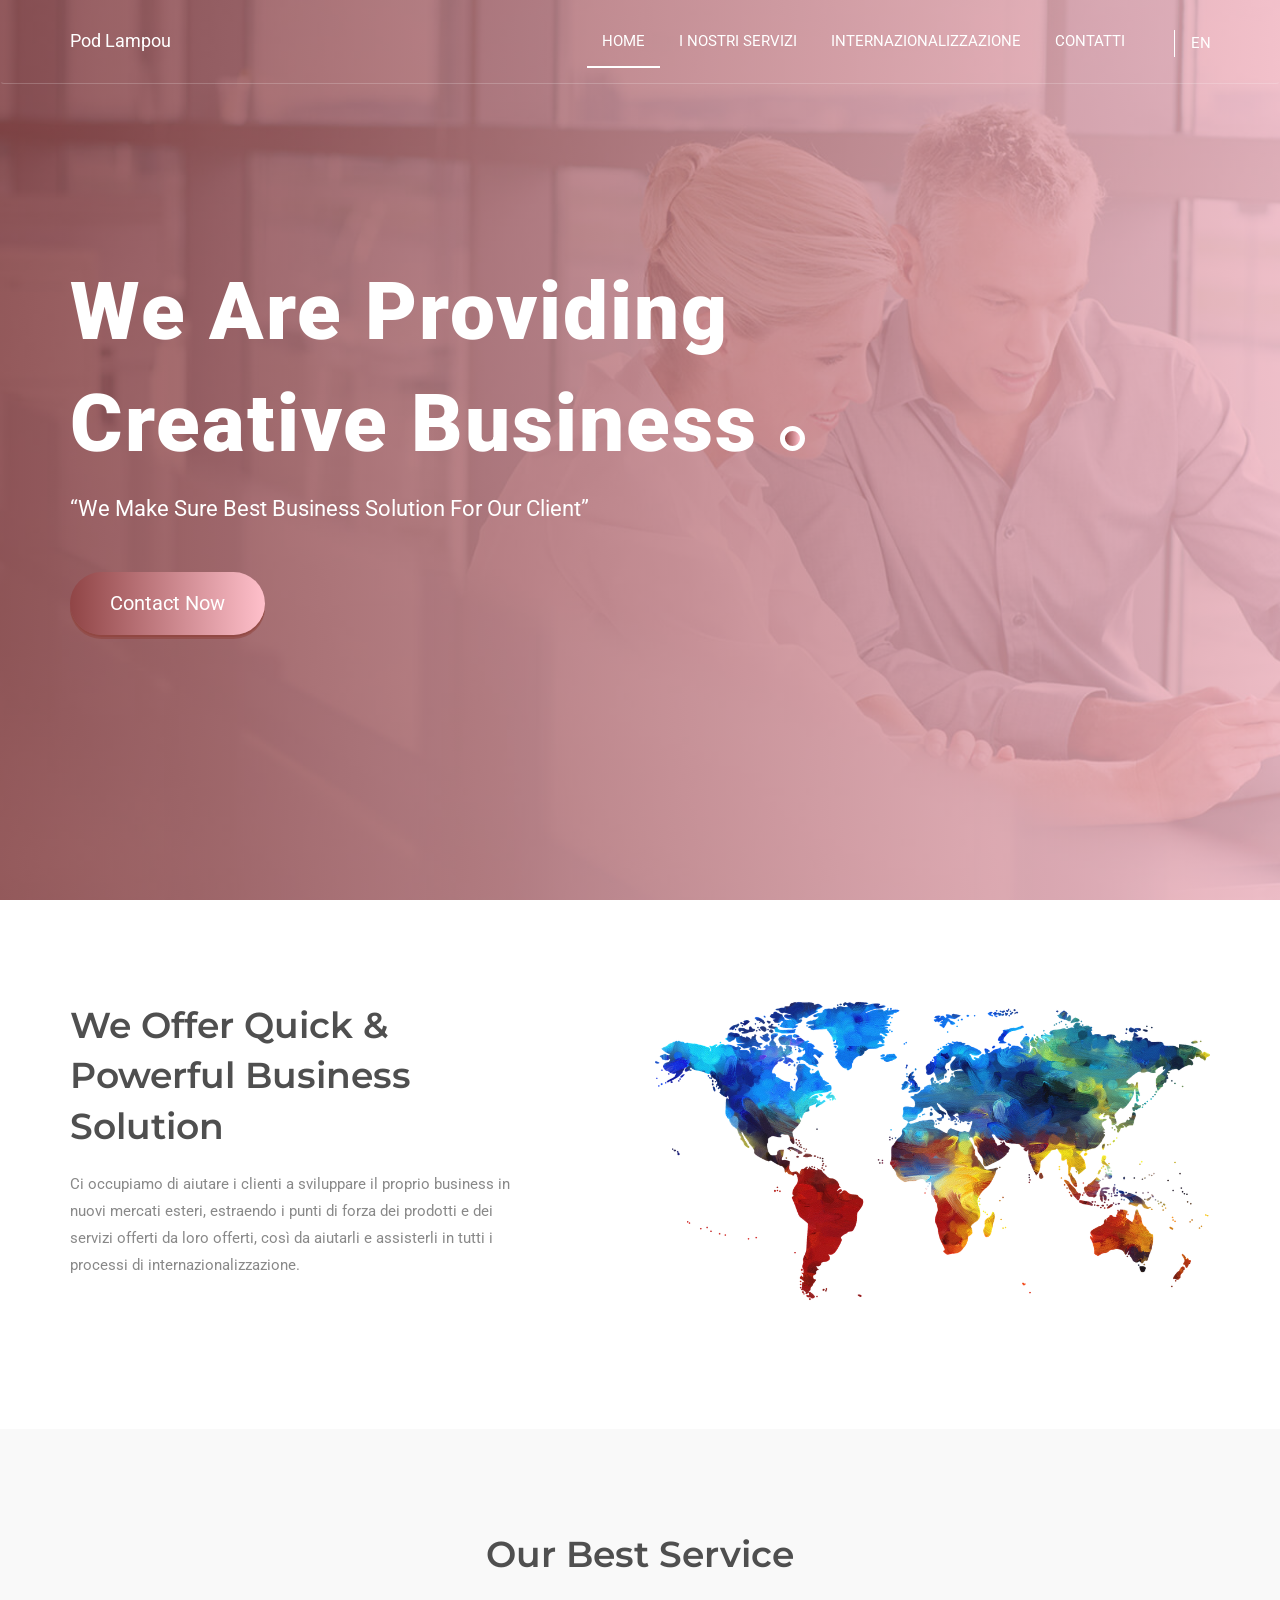
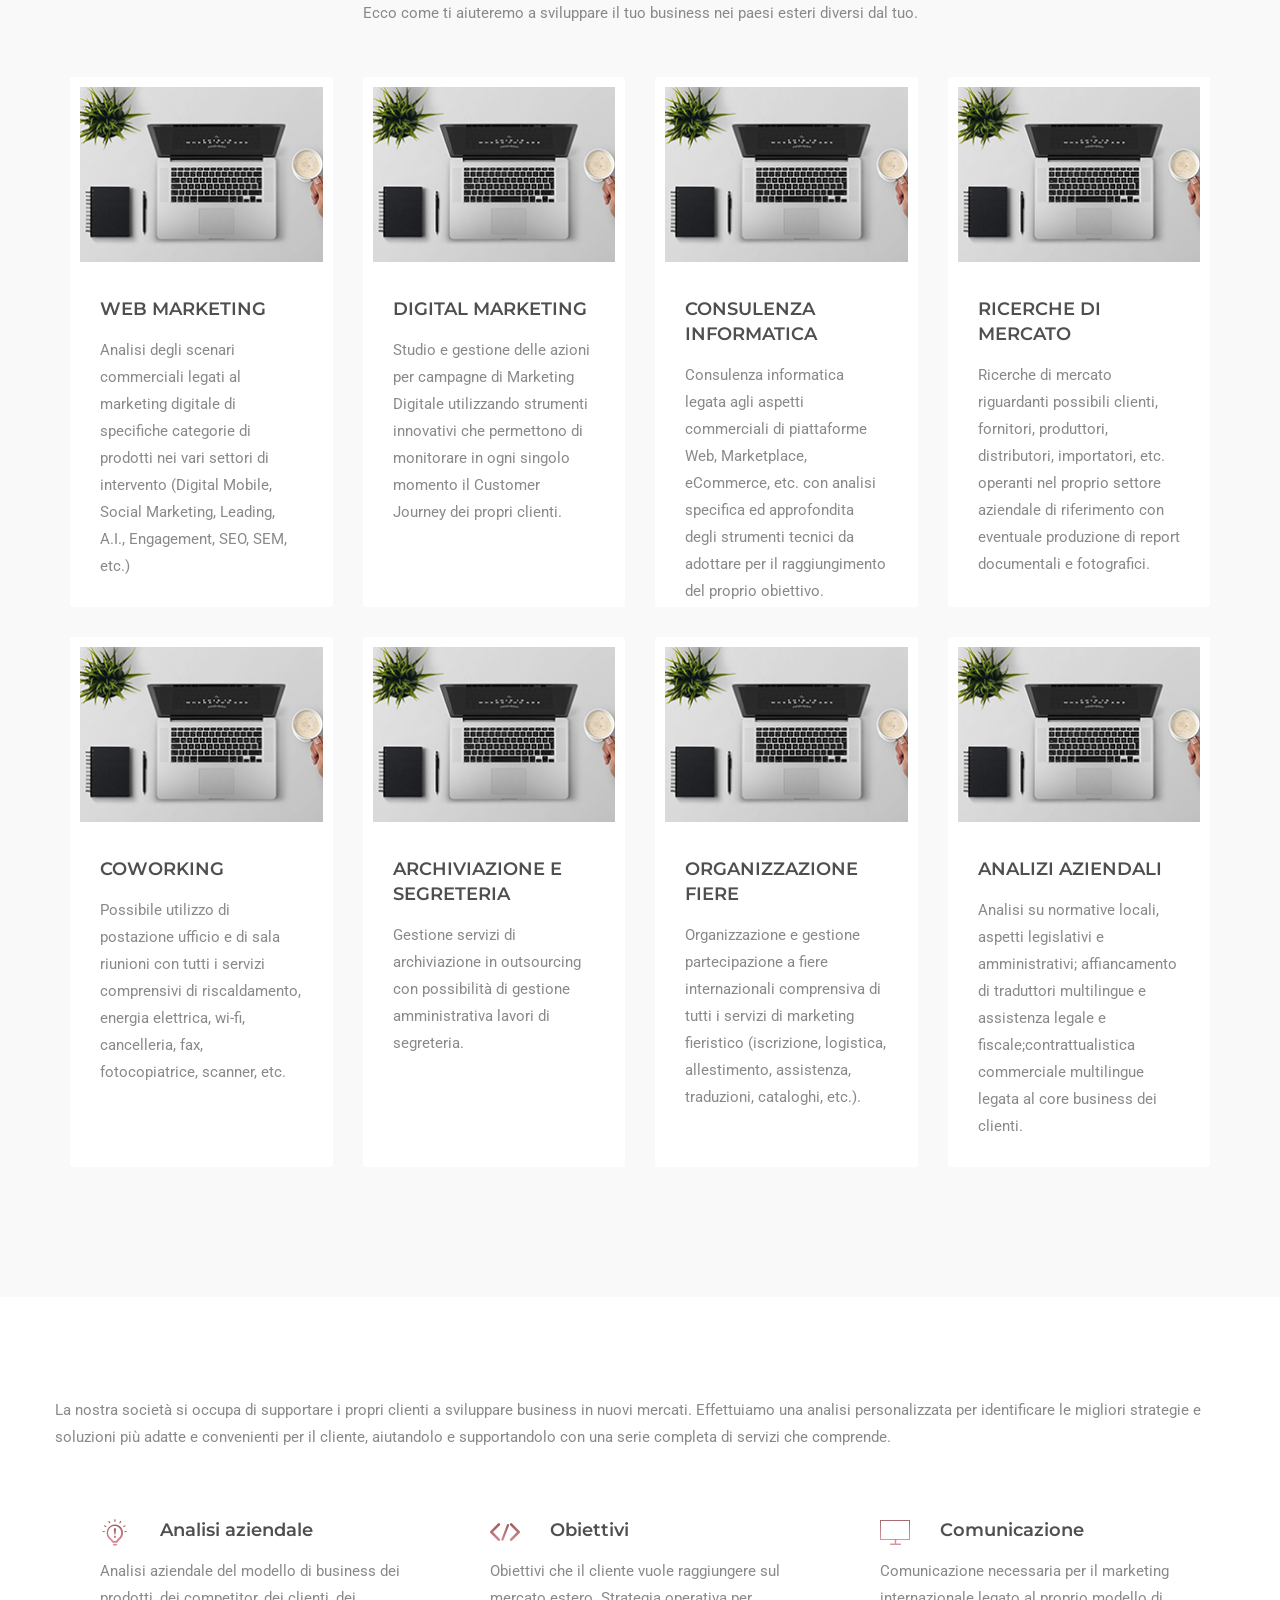
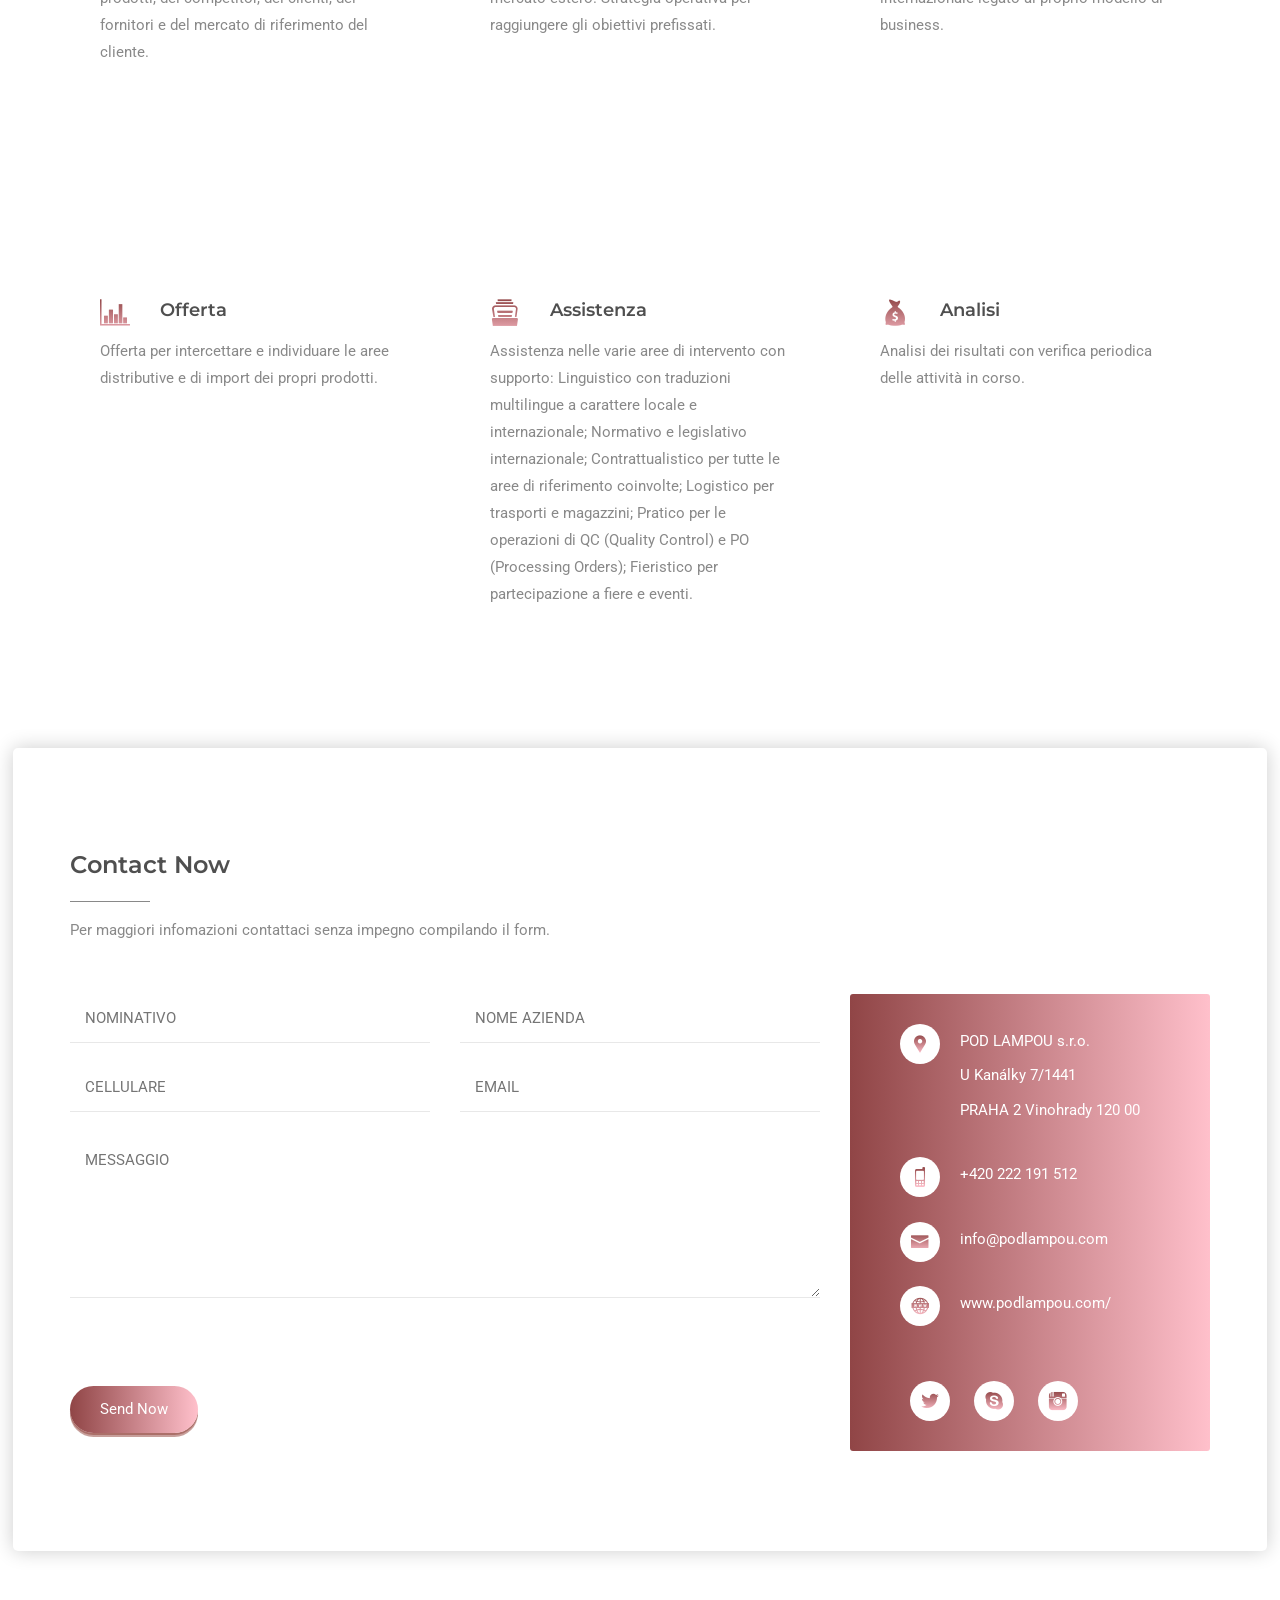
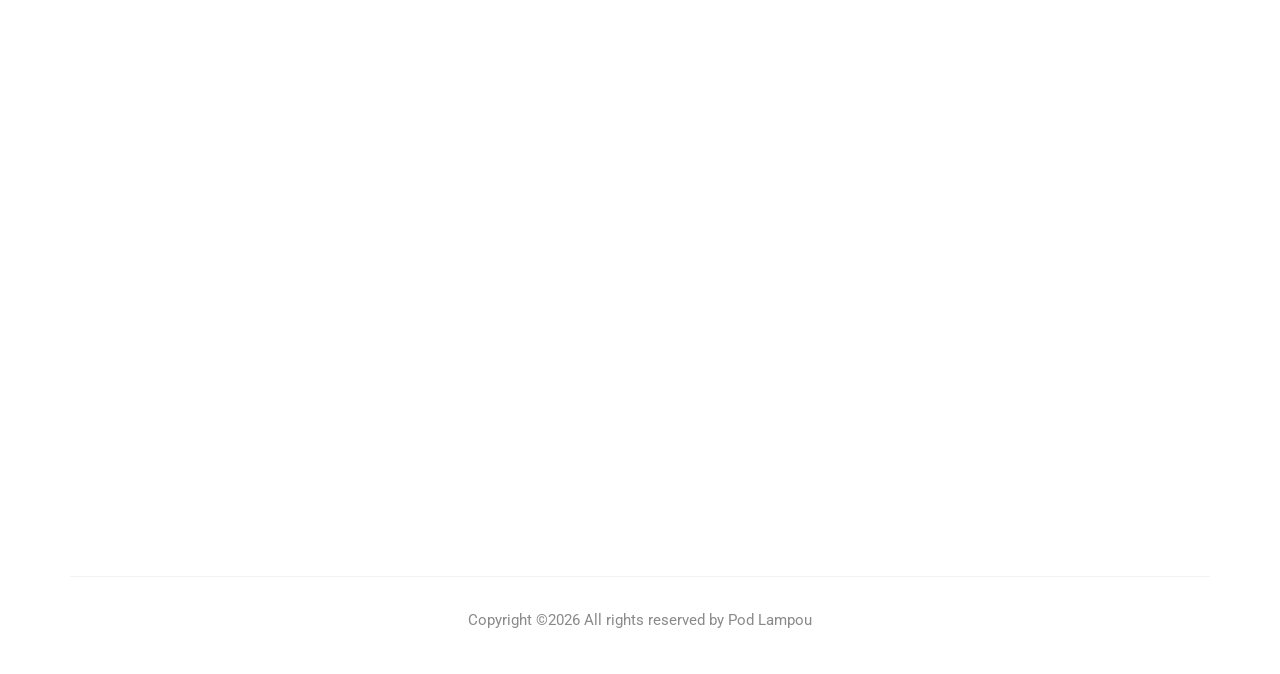
<file: index.html>
<!doctype html>
<html class="no-js" lang="zxx">

<head>
    <meta charset="utf-8">
    <meta name="author" content="Elena Tumanov">
    <meta name="description" content="">
    <meta name="keywords" content="HTML,CSS,XML,JavaScript">
    <meta http-equiv="x-ua-compatible" content="ie=edge">
    <meta name="viewport" content="width=device-width, initial-scale=1.0">
    <!-- Title -->
    <title>Pod Lampou</title>
    <!-- Place favicon.ico in the root directory -->
    <link rel="apple-touch-icon" href="images/apple-touch-icon.png">
    <link rel="shortcut icon" type="image/ico" href="images/favicon.ico" />
    <!-- Plugin-CSS -->
    <link rel="stylesheet" href="css/bootstrap.min.css">
    <link rel="stylesheet" href="css/owl.carousel.min.css">
    <link rel="stylesheet" href="css/icofont.css">
    <link rel="stylesheet" href="css/magnific-popup.css">
    <link rel="stylesheet" href="css/animate.css">
    <!-- Main-Stylesheets -->
    <link rel="stylesheet" href="css/normalize.css">
    <link rel="stylesheet" href="style3.css">
    <link rel="stylesheet" href="css/responsive.css">
    <script src="js/vendor/modernizr-2.8.3.min.js"></script>

    <!--[if lt IE 9]>
        <script src="//oss.maxcdn.com/html5shiv/3.7.2/html5shiv.min.js"></script>
        <script src="//oss.maxcdn.com/respond/1.4.2/respond.min.js"></script>
    <![endif]-->
</head>

<body data-spy="scroll" data-target=".mainmenu-area">
    <!--Preloader-->
   <!-- <div class="preloader">
        <div class="spinner"></div>
    </div>  -->

    <!-- Mainmenu-Area -->
    <nav class="navbar mainmenu-area" data-spy="affix" data-offset-top="197">
        <div class="container">
            
            <div class="row">
                <div class="col-xs-12">
                    <div class="navbar-header smoth">
                        <button type="button" class="navbar-toggle" data-toggle="collapse" data-target="#mainmenu">
                            <span class="icon-bar"></span>
                            <span class="icon-bar"></span>
                            <span class="icon-bar"></span> 
                        </button>
                        <a class="navbar-brand" href="#home-area" style="color:white" > Pod Lampou <!-- <img src="images/logo.png" alt=""> --> </a>
                    </div>
                    <div class="collapse navbar-collapse navbar-right" id="mainmenu">
                        <ul class="nav navbar-nav navbar-right help-menu">
                            <li><a href=""></a></li>
                            <li class="select-cuntry">
                                <select name="counter" id="counter" onChange="window.location.href=this.value">
                                    <option value="#" hidden>
                                        <span>EN</span>
                                    </option>
                                    <option value="#">EN</option>
                                    <option value="#">CZ</option>
                                </select> 
                            </li>
                        </ul>
                        <ul class="nav navbar-nav primary-menu">
                            <li class="active"><a href="#home-area">Home</a></li>
                            <li><a href="#service">I NOSTRI SERVIZI</a></li>
                            <li><a href="#service-area">INTERNAZIONALIZZAZIONE</a></li>
                            <li><a href="#contact-area">CONTATTI</a></li>
                        </ul>
                    </div>
                </div>
            </div>
        </div>
    </nav>
    <!-- Mainmenu-Area-/&#9872; -->


    <!--Header-Area-->
    <header class="header-area overlay" id="home-area">
        <div class="vcenter">
            <div class="container">
                <div class="row">
                    <div class="col-xs-12 col-sm-10 col-md-8">
                        <div class="header-text">
                            <h2 class="header-title wow fadeInUp">We Are Providing Creative Business <span class="dot"></span></h2>
                            <div class="wow fadeInUp" data-wow-delay="0.5s"><q>We Make Sure Best Business Solution For Our Client</q></div>
                            <div class="wow fadeInUp" data-wow-delay="0.7s">
                                <a href="#contact-area" class="bttn bttn-lg bttn-primary">Contact Now</a>
                            </div>
                        </div>
                    </div>
                </div>
            </div>
        </div>
    </header>
    <!--Header-Area-/-->


    <!-- About-Area -->
    <section class="section-padding" id="about-area">
        <div class="container">
            <div class="row">
                <div class="col-xs-12 col-sm-6 col-md-5">
                    <div class="page-title">
                        <h2 class="title wow fadeInUp">We Offer Quick &amp; Powerful Business Solution</h2>
                        <div class="wow fadeInUp" data-wow-delay="0.5s">
                            <p>Ci occupiamo di aiutare i clienti a sviluppare il proprio business in nuovi mercati esteri, estraendo i punti di forza dei prodotti e dei servizi offerti da loro offerti, così da aiutarli e assisterli in tutti i processi di internazionalizzazione.</p>
                        </div>
                    </div>
                   
                </div>
                <div class="hidden-xs col-sm-6 col-md-offset-1">
                    <img src="images/home1.png" alt="">
                </div>
            </div>
        </div>
    </section>
    <!-- About-Area / -->


    <section class="section-padding gray-bg" id = "service">
        <div class="container">
            <div class="row">
                <div class="col-xs-12 col-sm-8 col-sm-offset-2 col-md-6 col-md-offset-3">
                    <div class="page-title text-center">
                        <h2 class="title">Our Best Service</h2>
                        <p align="justify">Ecco come ti aiuteremo a sviluppare il tuo business nei paesi esteri diversi dal tuo.</p>
                    </div>
                </div>
            </div>
            <div class="row">
                <div class="col-xs-12 col-sm-6 col-md-3">
                    <div class="service-box">
                        <div class="box-image">
                            <img src="images/service-4.jpg" alt="">
         
                            
                            </a>
                        </div>
                        <div class="box-text">
                            <h4>WEB MARKETING</h4>
                            <p align="left">Analisi degli scenari commerciali legati al marketing digitale di specifiche categorie di prodotti nei vari settori di intervento (Digital Mobile, Social Marketing, Leading, A.I., Engagement, SEO, SEM, etc.)</p>
                        </div>
                    </div>
                </div>
                <div class="col-xs-12 col-sm-6 col-md-3">
                    <div class="service-box">
                        <div class="box-image">
                            <img src="images/service-4.jpg" alt="">
                        
                     
                            </a>
                        </div>
                        <div class="box-text">
                            <h4>DIGITAL MARKETING</h4>
                            <p>Studio e gestione delle azioni per campagne di Marketing Digitale utilizzando strumenti innovativi che permettono di monitorare in ogni singolo momento il Customer Journey dei propri clienti.</p>
                        </div>
                    </div>
                </div>
                <div class="col-xs-12 col-sm-6 col-md-3">
                    <div class="service-box">
                        <div class="box-image">
                            <img src="images/service-4.jpg" alt="">
                           
                           
                            </a>
                        </div>
                        <div class="box-text">
                            <h4>CONSULENZA INFORMATICA</h4>
                            <p>Consulenza informatica legata agli aspetti commerciali di piattaforme Web, Marketplace, eCommerce, etc. con analisi specifica ed approfondita degli strumenti tecnici da adottare per il raggiungimento del proprio obiettivo.</p>
                        </div>
                    </div>
                </div>
                <div class="col-xs-12 col-sm-6 col-md-3">
                    <div class="service-box">
                        <div class="box-image">
                            <img src="images/service-4.jpg" alt="">
                           
        
                            </a>
                        </div>
                        <div class="box-text">
                            <h4>RICERCHE DI MERCATO</h4>
                            <p>Ricerche di mercato riguardanti possibili clienti, fornitori, produttori, distributori, importatori, etc. operanti nel proprio settore aziendale di riferimento con eventuale produzione di report documentali e fotografici. </p>
                        </div>
                    </div>
                </div>

                <br>

                <div class="col-xs-12 col-sm-6 col-md-3">
                    <div class="service-box">
                        <div class="box-image">
                            <img src="images/service-4.jpg" alt="">
                           
                    
                            </a>
                        </div>
                        <div class="box-text">
                            <h4>COWORKING</h4>
                            <p>Possibile utilizzo di postazione ufficio e di sala riunioni con tutti i servizi comprensivi di riscaldamento, energia elettrica, wi-fi, cancelleria, fax, fotocopiatrice, scanner, etc.</p>
                        </div>
                    </div>
                </div>
                 <div class="col-xs-12 col-sm-6 col-md-3">
                    <div class="service-box">
                        <div class="box-image">
                            <img src="images/service-4.jpg" alt="">
                           
              
                            </a>
                        </div>
                        <div class="box-text">
                            <h4>ARCHIVIAZIONE E SEGRETERIA</h4>
                            <p>Gestione servizi di archiviazione in outsourcing con possibilità di gestione amministrativa lavori di segreteria.</p>
                        </div>
                    </div>
                </div>
                 <div class="col-xs-12 col-sm-6 col-md-3">
                    <div class="service-box">
                        <div class="box-image">
                            <img src="images/service-4.jpg" alt="">
                      
                   
                            </a>
                        </div>
                        <div class="box-text">
                            <h4>ORGANIZZAZIONE FIERE</h4>
                            <p>Organizzazione e gestione partecipazione a fiere internazionali comprensiva di tutti i servizi di marketing fieristico (iscrizione, logistica, allestimento, assistenza, traduzioni, cataloghi, etc.).</p>
                        </div>
                    </div>
                </div>
                <div class="col-xs-12 col-sm-6 col-md-3">
                    <div class="service-box">
                        <div class="box-image">
                            <img src="images/service-4.jpg" alt="">
                            
                 
                            </a>
                        </div>
                        <div class="box-text">
                            <h4>ANALIZI AZIENDALI</h4>
                            <p>Analisi su normative locali, aspetti legislativi e amministrativi; affiancamento di traduttori multilingue e assistenza legale e fiscale;contrattualistica commerciale multilingue legata al core business dei clienti.</p>
                        </div>
                    </div>
                </div>
            </div>
        </div>
    </section>

    <section class="section-padding" id="service-area">
        <div class="container">
            <div class="row">
                <p>La nostra società si occupa di supportare i propri clienti a sviluppare business in nuovi mercati. Effettuiamo una analisi personalizzata per identificare le migliori strategie e soluzioni più adatte e convenienti per il cliente, aiutandolo e supportandolo con una serie completa di servizi che comprende. </p>
                <br />
                <div class="col-xs-12 col-sm-6 col-md-4">
                    <div class="feature-box wow fadeInUp" data-wow-delay="0.2s">
                        <div class="box-icon">
                            <i class="icofont icofont-idea"></i>
                        </div>
                        <h4>Analisi aziendale</h4>
                        <p>Analisi aziendale del modello di business dei prodotti, dei competitor, dei clienti, dei fornitori e del mercato di riferimento del cliente.</p>
                       
                    </div>
                </div>
                <div class="col-xs-12 col-sm-6 col-md-4">
                    <div class="feature-box wow fadeInUp" data-wow-delay="0.4s">
                        <div class="box-icon">
                            <i class="icofont icofont-code-alt"></i>
                        </div>
                        <h4>Obiettivi</h4>
                        <p>Obiettivi che il cliente vuole raggiungere sul mercato estero. Strategia operativa per raggiungere gli obiettivi prefissati.</p>
                        
                    </div>
                </div>
                <div class="col-xs-12 col-sm-6 col-md-4">
                    <div class="feature-box wow fadeInUp" data-wow-delay="0.6s">
                        <div class="box-icon">
                            <i class="icofont icofont-monitor"></i>
                        </div>
                        <h4>Comunicazione</h4>
                        <p>Comunicazione necessaria per il marketing internazionale legato al proprio modello di business.</p>
                        
                    </div>
                </div>
                <div class="col-xs-12 col-sm-6 col-md-4">
                    <div class="feature-box wow fadeInUp" data-wow-delay="1.2s">
                        <div class="box-icon">
                            <i class="icofont icofont-chart-bar-graph"></i>
                        </div>
                        <h4>Offerta</h4>
                        <p>Offerta per intercettare e individuare le aree distributive e di import dei propri prodotti.</p>
                        
                    </div>
                </div>
                <div class="col-xs-12 col-sm-6 col-md-4">
                    <div class="feature-box wow fadeInUp" data-wow-delay="1s">
                        <div class="box-icon">
                            <i class="icofont icofont-files"></i>
                        </div>
                        <h4>Assistenza</h4>
                        <p>Assistenza nelle varie aree di intervento con supporto: Linguistico con traduzioni multilingue a carattere locale e internazionale; Normativo e legislativo internazionale; Contrattualistico per tutte le aree di riferimento coinvolte; Logistico per trasporti e magazzini; Pratico per le operazioni di QC (Quality Control) e PO (Processing Orders); Fieristico per partecipazione a fiere e eventi.</p>
                       
                    </div>
                </div>
                <div class="col-xs-12 col-sm-6 col-md-4">
                    <div class="feature-box wow fadeInUp" data-wow-delay="0.8s">
                        <div class="box-icon">
                            <i class="icofont icofont-money-bag"></i>
                        </div>
                        <h4>Analisi </h4>
                        <p>Analisi dei risultati con verifica periodica delle attività in corso.</p>
                        
                    </div>
                </div>
            </div>
        </div>
    </section>

    <!-- Contact-Area -->
    <section id="contact-area">
        <div class="contact-area">
            <div class="container">
                <div class="row">
                    <div class="col-xs-12">
                        <div class="page-title">
                            <h3 class="bar-title">Contact Now</h3>
                            <p>Per maggiori infomazioni contattaci senza impegno compilando il form. </p>
                        </div>
                    </div>
                </div>
                <div class="row">
                    <div class="col-xs-12 col-md-8">
                        <div class="contact-form">
                            <form id="contact-form" class="gform pure-form pure-form-stacked" method="POST" data-email="ele.tumanov@gmail.com" action="https://script.google.com/macros/s/AKfycbzEEGAQmQ5vQKL5zF-RFBquSoWiXfPI7hrH1RppRtlkWNojCwQ/exec">
                                <div class="form-elements">
                                    <div class="form-double">
                                        <input type="text" id="form-name" name="name" placeholder="NOMINATIVO" required="required">
                                        <input type="text" name="azienda" id="azienda" placeholder="NOME AZIENDA" required="required">
                                    </div>
                                    <div class="form-double">
                                        <input type="text" name="number" placeholder="CELLULARE" required="required">
                                        <span class="email-invalid" style="display:none">
                                            Must be a valid email address
                                        </span>
                                        <input type="email" name="email" id="form-email" placeholder="EMAIL" required="required">
                                    </div>

                                    <textarea name="message" id="message" rows="5" required="required" placeholder="MESSAGGIO"></textarea>

                                    <!-- <label for="honeypot">To help avoid spam, utilize a Honeypot technique with a hidden text field; must be empty to submit the form! Otherwise, we assume the user is a spam bot.</label>  -->
                                    <input id="honeypot" type="text" name="honeypot" value="" style="border: none !important; background: transparent !important;" />

                                    <button class="bttn bttn-primary">Send Now</button>
                                </div>

                                <!-- Customise the Thankyou Message People See when they submit the form: -->
                                <div class="thankyou_message" style="display:none;">
                                    <h4>Thanks for contacting us! We will get back to you soon!</h4>
                                </div>
                            </form>
                            <!-- Submit the Form to Google Using "AJAX" -->
                            <script data-cfasync="false" type="text/javascript" src="js/form-submission-handler.js"></script>
                        </div>
                    </div>
                    <div class="col-xs-12 col-md-4">
                        <div class="contact-info">
                            <ul class="info">
                                <li>
                                    <span class="info-icon">
                                        <i class="icofont icofont-social-google-map"></i>
                                    </span> POD LAMPOU s.r.o. <br /> U Kanálky 7/1441 <br /> PRAHA 2 Vinohrady 120 00
                                </li>
                                <li>
                                    <span class="info-icon">
                                        <i class="icofont icofont-ui-cell-phone"></i>
                                    </span> +420 222 191 512
                                </li>
                                <li>
                                    <span class="info-icon">
                                        <i class="icofont icofont-envelope"></i>
                                    </span> info@podlampou.com 
                                </li>
                                <li>
                                    <span class="info-icon">
                                        <i class="icofont icofont-web"></i>
                                    </span> www.podlampou.com/
                                </li>
                                
                            </ul>
                            <div class="social-menu-2">
                                <a href="#"><i class="icofont icofont-social-twitter"></i></a>
                                <a href="#"><i class="icofont icofont-social-skype"></i></a>
                                <a href="#"><i class="icofont icofont-social-instagram"></i></a>
                            </div>
                        </div>
                    </div>
                </div>
            </div>
        </div>
    </section>
    <!-- Contact-Area / -->

    <section class="section-padding" id="map">
        <div class="container">
            <div class="col-xs-12 col-md-12" style="padding-top: 25px;">
                <iframe src="https://www.google.com/maps/embed?pb=!1m18!1m12!1m3!1d2560.443016190126!2d14.443660115951536!3d50.077991922012586!2m3!1f0!2f0!3f0!3m2!1i1024!2i768!4f13.1!3m3!1m2!1s0x470b949b4ba8d22d%3A0x10659291560ac944!2sU%20Kan%C3%A1lky%201441%2F7%2C%20120%2000%20Vinohrady%2C%20Czechia!5e0!3m2!1sen!2s!4v1576371546392!5m2!1sen!2s" align = "middle" width="100%" height="600" frameborder="0" style="border:0;" allowfullscreen=""></iframe>
            </div>
        </div>
    </section>

    <!-- Footer-Area -->
    <footer class="footer-area">
        
        <div class="footer-bottom">
            <div class="container">
                <div class="row">
                    <div class="col-xs-12">
                        <!-- Link back to Colorlib can't be removed. Template is licensed under CC BY 3.0. -->
                        <p class="copyright">Copyright &copy;<script>document.write(new Date().getFullYear());</script> All rights reserved by <a href="https://www.podlampou.com/" target="_blank">Pod Lampou</a></p>
                        <!-- Link back to Colorlib can't be removed. Template is licensed under CC BY 3.0. -->
                    </div>
                </div>
            </div>
        </div>
    </footer>
    <!-- Footer-Area / -->

    <!--Vendor-JS-->
    <script src="js/vendor/jquery-1.12.4.min.js"></script>
    <script src="js/vendor/bootstrap.min.js"></script>
    <!--Plugin-JS-->
    <script src="js/owl.carousel.min.js"></script>
    <script src="js/appear.js"></script>
    <script src="js/bars.js"></script>
    <script src="js/waypoints.min.js"></script>
    <script src="js/counterup.min.js"></script>
    <script src="js/easypiechart.min.js"></script>
    <script src="js/mixitup.min.js"></script>
    <script src="js/scrollUp.min.js"></script>
    <script src="js/magnific-popup.min.js"></script>
    <script src="js/wow.min.js"></script>

    <!--Main-active-JS-->
    <script src="js/main.js"></script>
</body>
</html>
</file>
<file: css/icofont.css>
/**
 * @package IcoFont by ThemeHunt - https://themehunt.com
 * @version 1.0.0 Beta
 * @author IcoFont http://icofont.com
 * @copyright Copyright (c) 2018 IcoFont
 * @license - http://icofont.com/license/
*/

@font-face {
    font-family: 'icofont';
    src: url('../fonts/icofont.eot?v=1.0.0-beta');
    src: url('../fonts/icofont.eot?v=1.0.0-beta#iefix') format('embedded-opentype'),
    url('../fonts/icofont.ttf?v=1.0.0-beta') format('truetype'),
    url('../fonts/icofont.woff?v=1.0.0-beta') format('woff'),
    url('../fonts/icofont.svg?v=1.0.0-beta#icofont') format('svg');
    font-weight: normal;
    font-style: normal;
}

.icofont {
    font-family: 'IcoFont' !important;
    speak: none;
    font-style: normal;
    font-weight: normal;
    font-variant: normal;
    text-transform: none;
    line-height: 1;

    /* Better Font Rendering =========== */
    -webkit-font-smoothing: antialiased;
    -moz-osx-font-smoothing: grayscale;
}

.icofont-angry-monster:before {
	content: "\e901";
}
.icofont-bathtub:before {
	content: "\e902";
}
.icofont-bird-wings:before {
	content: "\e903";
}
.icofont-bow:before {
	content: "\e904";
}
.icofont-brain-alt:before {
	content: "\e905";
}
.icofont-butterfly-alt:before {
	content: "\e906";
}
.icofont-castle:before {
	content: "\e907";
}
.icofont-circuit:before {
	content: "\e908";
}
.icofont-dart:before {
	content: "\e909";
}
.icofont-dice-alt:before {
	content: "\e90a";
}
.icofont-disability-race:before {
	content: "\e90b";
}
.icofont-diving-goggle:before {
	content: "\e90c";
}
.icofont-fire-alt:before {
	content: "\e90d";
}
.icofont-flame-torch:before {
	content: "\e90e";
}
.icofont-flora-flower:before {
	content: "\e90f";
}
.icofont-flora:before {
	content: "\e910";
}
.icofont-gift-box:before {
	content: "\e911";
}
.icofont-halloween-pumpkin:before {
	content: "\e912";
}
.icofont-hand-power:before {
	content: "\e913";
}
.icofont-hand-thunder:before {
	content: "\e914";
}
.icofont-king-crown:before {
	content: "\e915";
}
.icofont-king-monster:before {
	content: "\e916";
}
.icofont-love:before {
	content: "\e917";
}
.icofont-magician-hat:before {
	content: "\e918";
}
.icofont-native-american:before {
	content: "\e919";
}
.icofont-open-eye:before {
	content: "\e91a";
}
.icofont-owl-look:before {
	content: "\e91b";
}
.icofont-phoenix:before {
	content: "\e91c";
}
.icofont-queen-crown:before {
	content: "\e91d";
}
.icofont-robot-face:before {
	content: "\e91e";
}
.icofont-sand-clock:before {
	content: "\e91f";
}
.icofont-shield-alt:before {
	content: "\e920";
}
.icofont-ship-wheel:before {
	content: "\e921";
}
.icofont-skull-danger:before {
	content: "\e922";
}
.icofont-skull-face:before {
	content: "\e923";
}
.icofont-snail:before {
	content: "\e924";
}
.icofont-snow-alt:before {
	content: "\e925";
}
.icofont-snow-flake:before {
	content: "\e926";
}
.icofont-snowmobile:before {
	content: "\e927";
}
.icofont-space-shuttle:before {
	content: "\e928";
}
.icofont-star-shape:before {
	content: "\e929";
}
.icofont-swirl:before {
	content: "\e92a";
}
.icofont-tattoo-wing:before {
	content: "\e92b";
}
.icofont-throne:before {
	content: "\e92c";
}
.icofont-touch:before {
	content: "\e92d";
}
.icofont-tree-alt:before {
	content: "\e92e";
}
.icofont-triangle:before {
	content: "\e92f";
}
.icofont-unity-hand:before {
	content: "\e930";
}
.icofont-weed:before {
	content: "\e931";
}
.icofont-woman-bird:before {
	content: "\e932";
}
.icofont-animal-bat:before {
	content: "\e933";
}
.icofont-animal-bear-tracks:before {
	content: "\e934";
}
.icofont-animal-bear:before {
	content: "\e935";
}
.icofont-animal-bird-alt:before {
	content: "\e936";
}
.icofont-animal-bird:before {
	content: "\e937";
}
.icofont-animal-bone:before {
	content: "\e938";
}
.icofont-animal-bull:before {
	content: "\e939";
}
.icofont-animal-camel-alt:before {
	content: "\e93a";
}
.icofont-animal-camel-head:before {
	content: "\e93b";
}
.icofont-animal-camel:before {
	content: "\e93c";
}
.icofont-animal-cat-alt-1:before {
	content: "\e93d";
}
.icofont-animal-cat-alt-2:before {
	content: "\e93e";
}
.icofont-animal-cat-alt-3:before {
	content: "\e93f";
}
.icofont-animal-cat-alt-4:before {
	content: "\e940";
}
.icofont-animal-cat-with-dog:before {
	content: "\e941";
}
.icofont-animal-cat:before {
	content: "\e942";
}
.icofont-animal-cow-head:before {
	content: "\e943";
}
.icofont-animal-cow:before {
	content: "\e944";
}
.icofont-animal-crab:before {
	content: "\e945";
}
.icofont-animal-crocodile:before {
	content: "\e946";
}
.icofont-animal-deer-head:before {
	content: "\e947";
}
.icofont-animal-dog-alt:before {
	content: "\e948";
}
.icofont-animal-dog-barking:before {
	content: "\e949";
}
.icofont-animal-dog:before {
	content: "\e94a";
}
.icofont-animal-dolphin:before {
	content: "\e94b";
}
.icofont-animal-duck-tracks:before {
	content: "\e94c";
}
.icofont-animal-eagle-head:before {
	content: "\e94d";
}
.icofont-animal-eaten-fish:before {
	content: "\e94e";
}
.icofont-animal-elephant-alt:before {
	content: "\e94f";
}
.icofont-animal-elephant-head-alt:before {
	content: "\e950";
}
.icofont-animal-elephant-head:before {
	content: "\e951";
}
.icofont-animal-elephant:before {
	content: "\e952";
}
.icofont-animal-elk:before {
	content: "\e953";
}
.icofont-animal-fish-alt-1:before {
	content: "\e954";
}
.icofont-animal-fish-alt-2:before {
	content: "\e955";
}
.icofont-animal-fish-alt-3:before {
	content: "\e956";
}
.icofont-animal-fish-alt-4:before {
	content: "\e957";
}
.icofont-animal-fish:before {
	content: "\e958";
}
.icofont-animal-fox-alt:before {
	content: "\e959";
}
.icofont-animal-fox:before {
	content: "\e95a";
}
.icofont-animal-frog-tracks:before {
	content: "\e95b";
}
.icofont-animal-frog:before {
	content: "\e95c";
}
.icofont-animal-froggy:before {
	content: "\e95d";
}
.icofont-animal-giraffe-alt:before {
	content: "\e95e";
}
.icofont-animal-giraffe:before {
	content: "\e95f";
}
.icofont-animal-goat-head-alt-1:before {
	content: "\e960";
}
.icofont-animal-goat-head-alt-2:before {
	content: "\e961";
}
.icofont-animal-goat-head:before {
	content: "\e962";
}
.icofont-animal-gorilla:before {
	content: "\e963";
}
.icofont-animal-hen-tracks:before {
	content: "\e964";
}
.icofont-animal-horse-head-alt-1:before {
	content: "\e965";
}
.icofont-animal-horse-head-alt-2:before {
	content: "\e966";
}
.icofont-animal-horse-head:before {
	content: "\e967";
}
.icofont-animal-horse-tracks:before {
	content: "\e968";
}
.icofont-animal-jellyfish:before {
	content: "\e969";
}
.icofont-animal-kangaroo:before {
	content: "\e96a";
}
.icofont-animal-lemur:before {
	content: "\e96b";
}
.icofont-animal-lion-alt:before {
	content: "\e96c";
}
.icofont-animal-lion-head-alt:before {
	content: "\e96d";
}
.icofont-animal-lion-head:before {
	content: "\e96e";
}
.icofont-animal-lion:before {
	content: "\e96f";
}
.icofont-animal-monkey-alt-1:before {
	content: "\e970";
}
.icofont-animal-monkey-alt-2:before {
	content: "\e971";
}
.icofont-animal-monkey-alt-3:before {
	content: "\e972";
}
.icofont-animal-monkey:before {
	content: "\e973";
}
.icofont-animal-octopus-alt:before {
	content: "\e974";
}
.icofont-animal-octopus:before {
	content: "\e975";
}
.icofont-animal-owl:before {
	content: "\e976";
}
.icofont-animal-panda-alt:before {
	content: "\e977";
}
.icofont-animal-panda:before {
	content: "\e978";
}
.icofont-animal-panther:before {
	content: "\e979";
}
.icofont-animal-parrot-lip:before {
	content: "\e97a";
}
.icofont-animal-parrot:before {
	content: "\e97b";
}
.icofont-animal-paw:before {
	content: "\e97c";
}
.icofont-animal-pelican:before {
	content: "\e97d";
}
.icofont-animal-penguin:before {
	content: "\e97e";
}
.icofont-animal-pig-alt:before {
	content: "\e97f";
}
.icofont-animal-pig:before {
	content: "\e980";
}
.icofont-animal-pigeon-alt:before {
	content: "\e981";
}
.icofont-animal-pigeon:before {
	content: "\e982";
}
.icofont-animal-pigeons:before {
	content: "\e983";
}
.icofont-animal-rabbit-running:before {
	content: "\e984";
}
.icofont-animal-rat-alt:before {
	content: "\e985";
}
.icofont-animal-rhino-head:before {
	content: "\e986";
}
.icofont-animal-rhino:before {
	content: "\e987";
}
.icofont-animal-rooster:before {
	content: "\e988";
}
.icofont-animal-seahorse:before {
	content: "\e989";
}
.icofont-animal-seal:before {
	content: "\e98a";
}
.icofont-animal-shrimp:before {
	content: "\e98b";
}
.icofont-animal-snail-alt-1:before {
	content: "\e98c";
}
.icofont-animal-snail-alt-2:before {
	content: "\e98d";
}
.icofont-animal-snail:before {
	content: "\e98e";
}
.icofont-animal-snake:before {
	content: "\e98f";
}
.icofont-animal-squid:before {
	content: "\e990";
}
.icofont-animal-squirrel:before {
	content: "\e991";
}
.icofont-animal-tiger-alt:before {
	content: "\e992";
}
.icofont-animal-tiger:before {
	content: "\e993";
}
.icofont-animal-turtle:before {
	content: "\e994";
}
.icofont-animal-whale:before {
	content: "\e995";
}
.icofont-animal-woodpecker:before {
	content: "\e996";
}
.icofont-animal-zebra:before {
	content: "\e997";
}
.icofont-brand-acer:before {
	content: "\e998";
}
.icofont-brand-adidas:before {
	content: "\e999";
}
.icofont-brand-adobe:before {
	content: "\e99a";
}
.icofont-brand-air-new-zealand:before {
	content: "\e99b";
}
.icofont-brand-airbnb:before {
	content: "\e99c";
}
.icofont-brand-aircell:before {
	content: "\e99d";
}
.icofont-brand-airtel:before {
	content: "\e99e";
}
.icofont-brand-alcatel:before {
	content: "\e99f";
}
.icofont-brand-alibaba:before {
	content: "\e9a0";
}
.icofont-brand-aliexpress:before {
	content: "\e9a1";
}
.icofont-brand-alipay:before {
	content: "\e9a2";
}
.icofont-brand-amazon:before {
	content: "\e9a3";
}
.icofont-brand-amd:before {
	content: "\e9a4";
}
.icofont-brand-american-airlines:before {
	content: "\e9a5";
}
.icofont-brand-android-robot:before {
	content: "\e9a6";
}
.icofont-brand-android:before {
	content: "\e9a7";
}
.icofont-brand-aol:before {
	content: "\e9a8";
}
.icofont-brand-apple:before {
	content: "\e9a9";
}
.icofont-brand-appstore:before {
	content: "\e9aa";
}
.icofont-brand-asus:before {
	content: "\e9ab";
}
.icofont-brand-ati:before {
	content: "\e9ac";
}
.icofont-brand-att:before {
	content: "\e9ad";
}
.icofont-brand-audi:before {
	content: "\e9ae";
}
.icofont-brand-axiata:before {
	content: "\e9af";
}
.icofont-brand-bada:before {
	content: "\e9b0";
}
.icofont-brand-bbc:before {
	content: "\e9b1";
}
.icofont-brand-bing:before {
	content: "\e9b2";
}
.icofont-brand-blackberry:before {
	content: "\e9b3";
}
.icofont-brand-bmw:before {
	content: "\e9b4";
}
.icofont-brand-box:before {
	content: "\e9b5";
}
.icofont-brand-burger-king:before {
	content: "\e9b6";
}
.icofont-brand-business-insider:before {
	content: "\e9b7";
}
.icofont-brand-buzzfeed:before {
	content: "\e9b8";
}
.icofont-brand-cannon:before {
	content: "\e9b9";
}
.icofont-brand-casio:before {
	content: "\e9ba";
}
.icofont-brand-china-mobile:before {
	content: "\e9bb";
}
.icofont-brand-china-telecom:before {
	content: "\e9bc";
}
.icofont-brand-china-unicom:before {
	content: "\e9bd";
}
.icofont-brand-cisco:before {
	content: "\e9be";
}
.icofont-brand-citibank:before {
	content: "\e9bf";
}
.icofont-brand-cnet:before {
	content: "\e9c0";
}
.icofont-brand-cnn:before {
	content: "\e9c1";
}
.icofont-brand-cocal-cola:before {
	content: "\e9c2";
}
.icofont-brand-compaq:before {
	content: "\e9c3";
}
.icofont-brand-copy:before {
	content: "\e9c4";
}
.icofont-brand-debian:before {
	content: "\e9c5";
}
.icofont-brand-delicious:before {
	content: "\e9c6";
}
.icofont-brand-dell:before {
	content: "\e9c7";
}
.icofont-brand-designbump:before {
	content: "\e9c8";
}
.icofont-brand-designfloat:before {
	content: "\e9c9";
}
.icofont-brand-disney:before {
	content: "\e9ca";
}
.icofont-brand-dodge:before {
	content: "\e9cb";
}
.icofont-brand-dove:before {
	content: "\e9cc";
}
.icofont-brand-ebay:before {
	content: "\e9cd";
}
.icofont-brand-eleven:before {
	content: "\e9ce";
}
.icofont-brand-emirates:before {
	content: "\e9cf";
}
.icofont-brand-espn:before {
	content: "\e9d0";
}
.icofont-brand-etihad-airways:before {
	content: "\e9d1";
}
.icofont-brand-etisalat:before {
	content: "\e9d2";
}
.icofont-brand-etsy:before {
	content: "\e9d3";
}
.icofont-brand-facebook:before {
	content: "\e9d4";
}
.icofont-brand-fastrack:before {
	content: "\e9d5";
}
.icofont-brand-fedex:before {
	content: "\e9d6";
}
.icofont-brand-ferrari:before {
	content: "\e9d7";
}
.icofont-brand-fitbit:before {
	content: "\e9d8";
}
.icofont-brand-flikr:before {
	content: "\e9d9";
}
.icofont-brand-forbes:before {
	content: "\e9da";
}
.icofont-brand-foursquare:before {
	content: "\e9db";
}
.icofont-brand-fox:before {
	content: "\e9dc";
}
.icofont-brand-foxconn:before {
	content: "\e9dd";
}
.icofont-brand-fujitsu:before {
	content: "\e9de";
}
.icofont-brand-general-electric:before {
	content: "\e9df";
}
.icofont-brand-gillette:before {
	content: "\e9e0";
}
.icofont-brand-gizmodo:before {
	content: "\e9e1";
}
.icofont-brand-gnome:before {
	content: "\e9e2";
}
.icofont-brand-google:before {
	content: "\e9e3";
}
.icofont-brand-gopro:before {
	content: "\e9e4";
}
.icofont-brand-gucci:before {
	content: "\e9e5";
}
.icofont-brand-hallmark:before {
	content: "\e9e6";
}
.icofont-brand-hi5:before {
	content: "\e9e7";
}
.icofont-brand-honda:before {
	content: "\e9e8";
}
.icofont-brand-hp:before {
	content: "\e9e9";
}
.icofont-brand-hsbc:before {
	content: "\e9ea";
}
.icofont-brand-htc:before {
	content: "\e9eb";
}
.icofont-brand-huawei:before {
	content: "\e9ec";
}
.icofont-brand-hulu:before {
	content: "\e9ed";
}
.icofont-brand-hyundai:before {
	content: "\e9ee";
}
.icofont-brand-ibm:before {
	content: "\e9ef";
}
.icofont-brand-icofont:before {
	content: "\e9f0";
}
.icofont-brand-icq:before {
	content: "\e9f1";
}
.icofont-brand-ikea:before {
	content: "\e9f2";
}
.icofont-brand-imdb:before {
	content: "\e9f3";
}
.icofont-brand-indiegogo:before {
	content: "\e9f4";
}
.icofont-brand-intel:before {
	content: "\e9f5";
}
.icofont-brand-ipair:before {
	content: "\e9f6";
}
.icofont-brand-jaguar:before {
	content: "\e9f7";
}
.icofont-brand-java:before {
	content: "\e9f8";
}
.icofont-brand-joomshaper:before {
	content: "\e9f9";
}
.icofont-brand-kickstarter:before {
	content: "\e9fa";
}
.icofont-brand-kik:before {
	content: "\e9fb";
}
.icofont-brand-lastfm:before {
	content: "\e9fc";
}
.icofont-brand-lego:before {
	content: "\e9fd";
}
.icofont-brand-lenovo:before {
	content: "\e9fe";
}
.icofont-brand-levis:before {
	content: "\e9ff";
}
.icofont-brand-lexus:before {
	content: "\ea00";
}
.icofont-brand-lg:before {
	content: "\ea01";
}
.icofont-brand-life-hacker:before {
	content: "\ea02";
}
.icofont-brand-line-messenger:before {
	content: "\ea03";
}
.icofont-brand-linkedin:before {
	content: "\ea04";
}
.icofont-brand-linux-mint:before {
	content: "\ea05";
}
.icofont-brand-linux:before {
	content: "\ea06";
}
.icofont-brand-lionix:before {
	content: "\ea07";
}
.icofont-brand-live-messenger:before {
	content: "\ea08";
}
.icofont-brand-loreal:before {
	content: "\ea09";
}
.icofont-brand-louis-vuitton:before {
	content: "\ea0a";
}
.icofont-brand-mac-os:before {
	content: "\ea0b";
}
.icofont-brand-marvel-app:before {
	content: "\ea0c";
}
.icofont-brand-mashable:before {
	content: "\ea0d";
}
.icofont-brand-mazda:before {
	content: "\ea0e";
}
.icofont-brand-mcdonals:before {
	content: "\ea0f";
}
.icofont-brand-mercedes:before {
	content: "\ea10";
}
.icofont-brand-micromax:before {
	content: "\ea11";
}
.icofont-brand-microsoft:before {
	content: "\ea12";
}
.icofont-brand-mobileme:before {
	content: "\ea13";
}
.icofont-brand-mobily:before {
	content: "\ea14";
}
.icofont-brand-motorola:before {
	content: "\ea15";
}
.icofont-brand-msi:before {
	content: "\ea16";
}
.icofont-brand-mts:before {
	content: "\ea17";
}
.icofont-brand-myspace:before {
	content: "\ea18";
}
.icofont-brand-mytv:before {
	content: "\ea19";
}
.icofont-brand-nasa:before {
	content: "\ea1a";
}
.icofont-brand-natgeo:before {
	content: "\ea1b";
}
.icofont-brand-nbc:before {
	content: "\ea1c";
}
.icofont-brand-nescafe:before {
	content: "\ea1d";
}
.icofont-brand-nestle:before {
	content: "\ea1e";
}
.icofont-brand-netflix:before {
	content: "\ea1f";
}
.icofont-brand-nexus:before {
	content: "\ea20";
}
.icofont-brand-nike:before {
	content: "\ea21";
}
.icofont-brand-nokia:before {
	content: "\ea22";
}
.icofont-brand-nvidia:before {
	content: "\ea23";
}
.icofont-brand-omega:before {
	content: "\ea24";
}
.icofont-brand-opensuse:before {
	content: "\ea25";
}
.icofont-brand-oracle:before {
	content: "\ea26";
}
.icofont-brand-panasonic:before {
	content: "\ea27";
}
.icofont-brand-paypal:before {
	content: "\ea28";
}
.icofont-brand-pepsi:before {
	content: "\ea29";
}
.icofont-brand-philips:before {
	content: "\ea2a";
}
.icofont-brand-pizza-hut:before {
	content: "\ea2b";
}
.icofont-brand-playstation:before {
	content: "\ea2c";
}
.icofont-brand-puma:before {
	content: "\ea2d";
}
.icofont-brand-qatar-air:before {
	content: "\ea2e";
}
.icofont-brand-qvc:before {
	content: "\ea2f";
}
.icofont-brand-readernaut:before {
	content: "\ea30";
}
.icofont-brand-redbull:before {
	content: "\ea31";
}
.icofont-brand-reebok:before {
	content: "\ea32";
}
.icofont-brand-reuters:before {
	content: "\ea33";
}
.icofont-brand-samsung:before {
	content: "\ea34";
}
.icofont-brand-sap:before {
	content: "\ea35";
}
.icofont-brand-saudia-airlines:before {
	content: "\ea36";
}
.icofont-brand-scribd:before {
	content: "\ea37";
}
.icofont-brand-shell:before {
	content: "\ea38";
}
.icofont-brand-siemens:before {
	content: "\ea39";
}
.icofont-brand-sk-telecom:before {
	content: "\ea3a";
}
.icofont-brand-slideshare:before {
	content: "\ea3b";
}
.icofont-brand-smashing-magazine:before {
	content: "\ea3c";
}
.icofont-brand-snapchat:before {
	content: "\ea3d";
}
.icofont-brand-sony-ericsson:before {
	content: "\ea3e";
}
.icofont-brand-sony:before {
	content: "\ea3f";
}
.icofont-brand-soundcloud:before {
	content: "\ea40";
}
.icofont-brand-sprint:before {
	content: "\ea41";
}
.icofont-brand-squidoo:before {
	content: "\ea42";
}
.icofont-brand-starbucks:before {
	content: "\ea43";
}
.icofont-brand-stc:before {
	content: "\ea44";
}
.icofont-brand-steam:before {
	content: "\ea45";
}
.icofont-brand-suzuki:before {
	content: "\ea46";
}
.icofont-brand-symbian:before {
	content: "\ea47";
}
.icofont-brand-t-mobile:before {
	content: "\ea48";
}
.icofont-brand-tango:before {
	content: "\ea49";
}
.icofont-brand-target:before {
	content: "\ea4a";
}
.icofont-brand-tata-indicom:before {
	content: "\ea4b";
}
.icofont-brand-techcrunch:before {
	content: "\ea4c";
}
.icofont-brand-telenor:before {
	content: "\ea4d";
}
.icofont-brand-teliasonera:before {
	content: "\ea4e";
}
.icofont-brand-tesla:before {
	content: "\ea4f";
}
.icofont-brand-the-verge:before {
	content: "\ea50";
}
.icofont-brand-thenextweb:before {
	content: "\ea51";
}
.icofont-brand-toshiba:before {
	content: "\ea52";
}
.icofont-brand-toyota:before {
	content: "\ea53";
}
.icofont-brand-tribenet:before {
	content: "\ea54";
}
.icofont-brand-ubuntu:before {
	content: "\ea55";
}
.icofont-brand-unilever:before {
	content: "\ea56";
}
.icofont-brand-vaio:before {
	content: "\ea57";
}
.icofont-brand-verizon:before {
	content: "\ea58";
}
.icofont-brand-viber:before {
	content: "\ea59";
}
.icofont-brand-vodafone:before {
	content: "\ea5a";
}
.icofont-brand-volkswagen:before {
	content: "\ea5b";
}
.icofont-brand-walmart:before {
	content: "\ea5c";
}
.icofont-brand-warnerbros:before {
	content: "\ea5d";
}
.icofont-brand-whatsapp:before {
	content: "\ea5e";
}
.icofont-brand-wikipedia:before {
	content: "\ea5f";
}
.icofont-brand-windows:before {
	content: "\ea60";
}
.icofont-brand-wire:before {
	content: "\ea61";
}
.icofont-brand-yahoobuzz:before {
	content: "\ea62";
}
.icofont-brand-yamaha:before {
	content: "\ea63";
}
.icofont-brand-youtube:before {
	content: "\ea64";
}
.icofont-brand-zain:before {
	content: "\ea65";
}
.icofont-bank-alt:before {
	content: "\ea66";
}
.icofont-barcode:before {
	content: "\ea67";
}
.icofont-basket:before {
	content: "\ea68";
}
.icofont-bill-alt:before {
	content: "\ea69";
}
.icofont-billboard:before {
	content: "\ea6a";
}
.icofont-briefcase-alt-1:before {
	content: "\ea6b";
}
.icofont-briefcase-alt-2:before {
	content: "\ea6c";
}
.icofont-building-alt:before {
	content: "\ea6d";
}
.icofont-businessman:before {
	content: "\ea6e";
}
.icofont-businesswoman:before {
	content: "\ea6f";
}
.icofont-cart-alt:before {
	content: "\ea70";
}
.icofont-chair:before {
	content: "\ea71";
}
.icofont-clip:before {
	content: "\ea72";
}
.icofont-coins:before {
	content: "\ea73";
}
.icofont-company:before {
	content: "\ea74";
}
.icofont-contact-add:before {
	content: "\ea75";
}
.icofont-deal:before {
	content: "\ea76";
}
.icofont-files:before {
	content: "\ea77";
}
.icofont-growth:before {
	content: "\ea78";
}
.icofont-id-card:before {
	content: "\ea79";
}
.icofont-idea:before {
	content: "\ea7a";
}
.icofont-list:before {
	content: "\ea7b";
}
.icofont-meeting-add:before {
	content: "\ea7c";
}
.icofont-money-bag:before {
	content: "\ea7d";
}
.icofont-people:before {
	content: "\ea7e";
}
.icofont-pie-chart:before {
	content: "\ea7f";
}
.icofont-presentation-alt:before {
	content: "\ea80";
}
.icofont-stamp:before {
	content: "\ea81";
}
.icofont-stock-mobile:before {
	content: "\ea82";
}
.icofont-support:before {
	content: "\ea83";
}
.icofont-tasks-alt:before {
	content: "\ea84";
}
.icofont-wheel:before {
	content: "\ea85";
}
.icofont-chart-arrows-axis:before {
	content: "\ea86";
}
.icofont-chart-bar-graph:before {
	content: "\ea87";
}
.icofont-chart-flow-alt-1:before {
	content: "\ea88";
}
.icofont-chart-flow-alt-2:before {
	content: "\ea89";
}
.icofont-chart-flow:before {
	content: "\ea8a";
}
.icofont-chart-histogram-alt:before {
	content: "\ea8b";
}
.icofont-chart-histogram:before {
	content: "\ea8c";
}
.icofont-chart-line-alt:before {
	content: "\ea8d";
}
.icofont-chart-line:before {
	content: "\ea8e";
}
.icofont-chart-pie-alt:before {
	content: "\ea8f";
}
.icofont-chart-pie:before {
	content: "\ea90";
}
.icofont-chart-radar-graph:before {
	content: "\ea91";
}
.icofont-cur-afghani-false:before {
	content: "\ea92";
}
.icofont-cur-afghani-minus:before {
	content: "\ea93";
}
.icofont-cur-afghani-plus:before {
	content: "\ea94";
}
.icofont-cur-afghani-true:before {
	content: "\ea95";
}
.icofont-cur-afghani:before {
	content: "\ea96";
}
.icofont-cur-baht-false:before {
	content: "\ea97";
}
.icofont-cur-baht-minus:before {
	content: "\ea98";
}
.icofont-cur-baht-plus:before {
	content: "\ea99";
}
.icofont-cur-baht-true:before {
	content: "\ea9a";
}
.icofont-cur-baht:before {
	content: "\ea9b";
}
.icofont-cur-bitcoin-false:before {
	content: "\ea9c";
}
.icofont-cur-bitcoin-minus:before {
	content: "\ea9d";
}
.icofont-cur-bitcoin-plus:before {
	content: "\ea9e";
}
.icofont-cur-bitcoin-true:before {
	content: "\ea9f";
}
.icofont-cur-bitcoin:before {
	content: "\eaa0";
}
.icofont-cur-dollar-flase:before {
	content: "\eaa1";
}
.icofont-cur-dollar-minus:before {
	content: "\eaa2";
}
.icofont-cur-dollar-plus:before {
	content: "\eaa3";
}
.icofont-cur-dollar-true:before {
	content: "\eaa4";
}
.icofont-cur-dollar:before {
	content: "\eaa5";
}
.icofont-cur-dong-false:before {
	content: "\eaa6";
}
.icofont-cur-dong-minus:before {
	content: "\eaa7";
}
.icofont-cur-dong-plus:before {
	content: "\eaa8";
}
.icofont-cur-dong-true:before {
	content: "\eaa9";
}
.icofont-cur-dong:before {
	content: "\eaaa";
}
.icofont-cur-euro-false:before {
	content: "\eaab";
}
.icofont-cur-euro-minus:before {
	content: "\eaac";
}
.icofont-cur-euro-plus:before {
	content: "\eaad";
}
.icofont-cur-euro-true:before {
	content: "\eaae";
}
.icofont-cur-euro:before {
	content: "\eaaf";
}
.icofont-cur-frank-false:before {
	content: "\eab0";
}
.icofont-cur-frank-minus:before {
	content: "\eab1";
}
.icofont-cur-frank-plus:before {
	content: "\eab2";
}
.icofont-cur-frank-true:before {
	content: "\eab3";
}
.icofont-cur-frank:before {
	content: "\eab4";
}
.icofont-cur-hryvnia-false:before {
	content: "\eab5";
}
.icofont-cur-hryvnia-minus:before {
	content: "\eab6";
}
.icofont-cur-hryvnia-plus:before {
	content: "\eab7";
}
.icofont-cur-hryvnia-true:before {
	content: "\eab8";
}
.icofont-cur-hryvnia:before {
	content: "\eab9";
}
.icofont-cur-lira-false:before {
	content: "\eaba";
}
.icofont-cur-lira-minus:before {
	content: "\eabb";
}
.icofont-cur-lira-plus:before {
	content: "\eabc";
}
.icofont-cur-lira-true:before {
	content: "\eabd";
}
.icofont-cur-lira:before {
	content: "\eabe";
}
.icofont-cur-peseta-false:before {
	content: "\eabf";
}
.icofont-cur-peseta-minus:before {
	content: "\eac0";
}
.icofont-cur-peseta-plus:before {
	content: "\eac1";
}
.icofont-cur-peseta-true:before {
	content: "\eac2";
}
.icofont-cur-peseta:before {
	content: "\eac3";
}
.icofont-cur-peso-false:before {
	content: "\eac4";
}
.icofont-cur-peso-minus:before {
	content: "\eac5";
}
.icofont-cur-peso-plus:before {
	content: "\eac6";
}
.icofont-cur-peso-true:before {
	content: "\eac7";
}
.icofont-cur-peso:before {
	content: "\eac8";
}
.icofont-cur-pound-false:before {
	content: "\eac9";
}
.icofont-cur-pound-minus:before {
	content: "\eaca";
}
.icofont-cur-pound-plus:before {
	content: "\eacb";
}
.icofont-cur-pound-true:before {
	content: "\eacc";
}
.icofont-cur-pound:before {
	content: "\eacd";
}
.icofont-cur-renminbi-false:before {
	content: "\eace";
}
.icofont-cur-renminbi-minus:before {
	content: "\eacf";
}
.icofont-cur-renminbi-plus:before {
	content: "\ead0";
}
.icofont-cur-renminbi-true:before {
	content: "\ead1";
}
.icofont-cur-renminbi:before {
	content: "\ead2";
}
.icofont-cur-riyal-false:before {
	content: "\ead3";
}
.icofont-cur-riyal-minus:before {
	content: "\ead4";
}
.icofont-cur-riyal-plus:before {
	content: "\ead5";
}
.icofont-cur-riyal-true:before {
	content: "\ead6";
}
.icofont-cur-riyal:before {
	content: "\ead7";
}
.icofont-cur-rouble-false:before {
	content: "\ead8";
}
.icofont-cur-rouble-minus:before {
	content: "\ead9";
}
.icofont-cur-rouble-plus:before {
	content: "\eada";
}
.icofont-cur-rouble-true:before {
	content: "\eadb";
}
.icofont-cur-rouble:before {
	content: "\eadc";
}
.icofont-cur-rupee-false:before {
	content: "\eadd";
}
.icofont-cur-rupee-minus:before {
	content: "\eade";
}
.icofont-cur-rupee-plus:before {
	content: "\eadf";
}
.icofont-cur-rupee-true:before {
	content: "\eae0";
}
.icofont-cur-rupee:before {
	content: "\eae1";
}
.icofont-cur-taka-false:before {
	content: "\eae2";
}
.icofont-cur-taka-minus:before {
	content: "\eae3";
}
.icofont-cur-taka-plus:before {
	content: "\eae4";
}
.icofont-cur-taka-true:before {
	content: "\eae5";
}
.icofont-cur-taka:before {
	content: "\eae6";
}
.icofont-cur-turkish-lira-false:before {
	content: "\eae7";
}
.icofont-cur-turkish-lira-minus:before {
	content: "\eae8";
}
.icofont-cur-turkish-lira-plus:before {
	content: "\eae9";
}
.icofont-cur-turkish-lira-true:before {
	content: "\eaea";
}
.icofont-cur-turkish-lira:before {
	content: "\eaeb";
}
.icofont-cur-won-false:before {
	content: "\eaec";
}
.icofont-cur-won-minus:before {
	content: "\eaed";
}
.icofont-cur-won-plus:before {
	content: "\eaee";
}
.icofont-cur-won-true:before {
	content: "\eaef";
}
.icofont-cur-won:before {
	content: "\eaf0";
}
.icofont-cur-yen-false:before {
	content: "\eaf1";
}
.icofont-cur-yen-minus:before {
	content: "\eaf2";
}
.icofont-cur-yen-plus:before {
	content: "\eaf3";
}
.icofont-cur-yen-true:before {
	content: "\eaf4";
}
.icofont-cur-yen:before {
	content: "\eaf5";
}
.icofont-android-nexus:before {
	content: "\eaf6";
}
.icofont-android-tablet:before {
	content: "\eaf7";
}
.icofont-apple-watch:before {
	content: "\eaf8";
}
.icofont-drwaing-tablet:before {
	content: "\eaf9";
}
.icofont-earphone:before {
	content: "\eafa";
}
.icofont-flash-drive:before {
	content: "\eafb";
}
.icofont-game-control:before {
	content: "\eafc";
}
.icofont-headphone-alt:before {
	content: "\eafd";
}
.icofont-htc-one:before {
	content: "\eafe";
}
.icofont-imac:before {
	content: "\eaff";
}
.icofont-ipad-touch:before {
	content: "\eb00";
}
.icofont-iphone:before {
	content: "\eb01";
}
.icofont-ipod-nano:before {
	content: "\eb02";
}
.icofont-ipod-touch:before {
	content: "\eb03";
}
.icofont-keyboard-alt:before {
	content: "\eb04";
}
.icofont-keyboard-wireless:before {
	content: "\eb05";
}
.icofont-laptop-alt:before {
	content: "\eb06";
}
.icofont-macbook:before {
	content: "\eb07";
}
.icofont-magic-mouse:before {
	content: "\eb08";
}
.icofont-microphone-alt:before {
	content: "\eb09";
}
.icofont-monitor:before {
	content: "\eb0a";
}
.icofont-mouse:before {
	content: "\eb0b";
}
.icofont-nintendo:before {
	content: "\eb0c";
}
.icofont-playstation:before {
	content: "\eb0d";
}
.icofont-psvita:before {
	content: "\eb0e";
}
.icofont-radio-mic:before {
	content: "\eb0f";
}
.icofont-refrigerator:before {
	content: "\eb10";
}
.icofont-samsung-galaxy:before {
	content: "\eb11";
}
.icofont-surface-tablet:before {
	content: "\eb12";
}
.icofont-washing-machine:before {
	content: "\eb13";
}
.icofont-wifi-router:before {
	content: "\eb14";
}
.icofont-wii-u:before {
	content: "\eb15";
}
.icofont-windows-lumia:before {
	content: "\eb16";
}
.icofont-wireless-mouse:before {
	content: "\eb17";
}
.icofont-xbox-360:before {
	content: "\eb18";
}
.icofont-arrow-down:before {
	content: "\eb19";
}
.icofont-arrow-left:before {
	content: "\eb1a";
}
.icofont-arrow-right:before {
	content: "\eb1b";
}
.icofont-arrow-up:before {
	content: "\eb1c";
}
.icofont-block-down:before {
	content: "\eb1d";
}
.icofont-block-left:before {
	content: "\eb1e";
}
.icofont-block-right:before {
	content: "\eb1f";
}
.icofont-block-up:before {
	content: "\eb20";
}
.icofont-bubble-down:before {
	content: "\eb21";
}
.icofont-bubble-left:before {
	content: "\eb22";
}
.icofont-bubble-right:before {
	content: "\eb23";
}
.icofont-bubble-up:before {
	content: "\eb24";
}
.icofont-caret-down:before {
	content: "\eb25";
}
.icofont-caret-left:before {
	content: "\eb26";
}
.icofont-caret-right:before {
	content: "\eb27";
}
.icofont-caret-up:before {
	content: "\eb28";
}
.icofont-circled-down:before {
	content: "\eb29";
}
.icofont-circled-left:before {
	content: "\eb2a";
}
.icofont-circled-right:before {
	content: "\eb2b";
}
.icofont-circled-up:before {
	content: "\eb2c";
}
.icofont-collapse:before {
	content: "\eb2d";
}
.icofont-cursor-drag:before {
	content: "\eb2e";
}
.icofont-curved-double-left:before {
	content: "\eb2f";
}
.icofont-curved-double-right:before {
	content: "\eb30";
}
.icofont-curved-down:before {
	content: "\eb31";
}
.icofont-curved-left:before {
	content: "\eb32";
}
.icofont-curved-right:before {
	content: "\eb33";
}
.icofont-curved-up:before {
	content: "\eb34";
}
.icofont-dotted-down:before {
	content: "\eb35";
}
.icofont-dotted-left:before {
	content: "\eb36";
}
.icofont-dotted-right:before {
	content: "\eb37";
}
.icofont-dotted-up:before {
	content: "\eb38";
}
.icofont-double-left:before {
	content: "\eb39";
}
.icofont-double-right:before {
	content: "\eb3a";
}
.icofont-drag:before {
	content: "\eb3b";
}
.icofont-drag1:before {
	content: "\eb3c";
}
.icofont-drag2:before {
	content: "\eb3d";
}
.icofont-drag3:before {
	content: "\eb3e";
}
.icofont-expand-alt:before {
	content: "\eb3f";
}
.icofont-hand-down:before {
	content: "\eb40";
}
.icofont-hand-drag:before {
	content: "\eb41";
}
.icofont-hand-drag1:before {
	content: "\eb42";
}
.icofont-hand-drag2:before {
	content: "\eb43";
}
.icofont-hand-drawn-alt-down:before {
	content: "\eb44";
}
.icofont-hand-drawn-alt-left:before {
	content: "\eb45";
}
.icofont-hand-drawn-alt-right:before {
	content: "\eb46";
}
.icofont-hand-drawn-alt-up:before {
	content: "\eb47";
}
.icofont-hand-drawn-down:before {
	content: "\eb48";
}
.icofont-hand-drawn-left:before {
	content: "\eb49";
}
.icofont-hand-drawn-right:before {
	content: "\eb4a";
}
.icofont-hand-drawn-up:before {
	content: "\eb4b";
}
.icofont-hand-left:before {
	content: "\eb4c";
}
.icofont-hand-right:before {
	content: "\eb4d";
}
.icofont-hand-up:before {
	content: "\eb4e";
}
.icofont-line-block-down:before {
	content: "\eb4f";
}
.icofont-line-block-left:before {
	content: "\eb50";
}
.icofont-line-block-right:before {
	content: "\eb51";
}
.icofont-line-block-up:before {
	content: "\eb52";
}
.icofont-long-arrow-down:before {
	content: "\eb53";
}
.icofont-long-arrow-left:before {
	content: "\eb54";
}
.icofont-long-arrow-right:before {
	content: "\eb55";
}
.icofont-long-arrow-up:before {
	content: "\eb56";
}
.icofont-rounded-collapse:before {
	content: "\eb57";
}
.icofont-rounded-double-left:before {
	content: "\eb58";
}
.icofont-rounded-double-right:before {
	content: "\eb59";
}
.icofont-rounded-down:before {
	content: "\eb5a";
}
.icofont-rounded-expand:before {
	content: "\eb5b";
}
.icofont-rounded-left-down:before {
	content: "\eb5c";
}
.icofont-rounded-left-up:before {
	content: "\eb5d";
}
.icofont-rounded-left:before {
	content: "\eb5e";
}
.icofont-rounded-right-down:before {
	content: "\eb5f";
}
.icofont-rounded-right-up:before {
	content: "\eb60";
}
.icofont-rounded-right:before {
	content: "\eb61";
}
.icofont-rounded-up:before {
	content: "\eb62";
}
.icofont-scroll-bubble-down:before {
	content: "\eb63";
}
.icofont-scroll-bubble-left:before {
	content: "\eb64";
}
.icofont-scroll-bubble-right:before {
	content: "\eb65";
}
.icofont-scroll-bubble-up:before {
	content: "\eb66";
}
.icofont-scroll-double-down:before {
	content: "\eb67";
}
.icofont-scroll-double-left:before {
	content: "\eb68";
}
.icofont-scroll-double-right:before {
	content: "\eb69";
}
.icofont-scroll-double-up:before {
	content: "\eb6a";
}
.icofont-scroll-down:before {
	content: "\eb6b";
}
.icofont-scroll-left:before {
	content: "\eb6c";
}
.icofont-scroll-long-down:before {
	content: "\eb6d";
}
.icofont-scroll-long-left:before {
	content: "\eb6e";
}
.icofont-scroll-long-right:before {
	content: "\eb6f";
}
.icofont-scroll-long-up:before {
	content: "\eb70";
}
.icofont-scroll-right:before {
	content: "\eb71";
}
.icofont-scroll-up:before {
	content: "\eb72";
}
.icofont-simple-down:before {
	content: "\eb73";
}
.icofont-simple-left-down:before {
	content: "\eb74";
}
.icofont-simple-left-up:before {
	content: "\eb75";
}
.icofont-simple-left:before {
	content: "\eb76";
}
.icofont-simple-right-down:before {
	content: "\eb77";
}
.icofont-simple-right-up:before {
	content: "\eb78";
}
.icofont-simple-right:before {
	content: "\eb79";
}
.icofont-simple-up:before {
	content: "\eb7a";
}
.icofont-square-down:before {
	content: "\eb7b";
}
.icofont-square-left:before {
	content: "\eb7c";
}
.icofont-square-right:before {
	content: "\eb7d";
}
.icofont-square-up:before {
	content: "\eb7e";
}
.icofont-stylish-down:before {
	content: "\eb7f";
}
.icofont-stylish-left:before {
	content: "\eb80";
}
.icofont-stylish-right:before {
	content: "\eb81";
}
.icofont-stylish-up:before {
	content: "\eb82";
}
.icofont-swoosh-down:before {
	content: "\eb83";
}
.icofont-swoosh-left:before {
	content: "\eb84";
}
.icofont-swoosh-right:before {
	content: "\eb85";
}
.icofont-swoosh-up:before {
	content: "\eb86";
}
.icofont-thin-double-left:before {
	content: "\eb87";
}
.icofont-thin-double-right:before {
	content: "\eb88";
}
.icofont-thin-down:before {
	content: "\eb89";
}
.icofont-thin-left:before {
	content: "\eb8a";
}
.icofont-thin-right:before {
	content: "\eb8b";
}
.icofont-thin-up:before {
	content: "\eb8c";
}
.icofont-atom:before {
	content: "\eb8d";
}
.icofont-award:before {
	content: "\eb8e";
}
.icofont-bell-alt:before {
	content: "\eb8f";
}
.icofont-book-alt:before {
	content: "\eb90";
}
.icofont-brainstorming:before {
	content: "\eb91";
}
.icofont-certificate-alt-1:before {
	content: "\eb92";
}
.icofont-certificate-alt-2:before {
	content: "\eb93";
}
.icofont-dna-alt-2:before {
	content: "\eb94";
}
.icofont-education:before {
	content: "\eb95";
}
.icofont-electron:before {
	content: "\eb96";
}
.icofont-fountain-pen:before {
	content: "\eb97";
}
.icofont-globe-alt:before {
	content: "\eb98";
}
.icofont-graduate-alt:before {
	content: "\eb99";
}
.icofont-group-students:before {
	content: "\eb9a";
}
.icofont-hat-alt:before {
	content: "\eb9b";
}
.icofont-hat:before {
	content: "\eb9c";
}
.icofont-instrument:before {
	content: "\eb9d";
}
.icofont-lamp-light:before {
	content: "\eb9e";
}
.icofont-microscope-alt:before {
	content: "\eb9f";
}
.icofont-paper:before {
	content: "\eba0";
}
.icofont-pen-alt-4:before {
	content: "\eba1";
}
.icofont-pen-nib:before {
	content: "\eba2";
}
.icofont-pencil-alt-5:before {
	content: "\eba3";
}
.icofont-quill-pen:before {
	content: "\eba4";
}
.icofont-read-book-alt:before {
	content: "\eba5";
}
.icofont-read-book:before {
	content: "\eba6";
}
.icofont-school-bag:before {
	content: "\eba7";
}
.icofont-school-bus:before {
	content: "\eba8";
}
.icofont-student-alt:before {
	content: "\eba9";
}
.icofont-student:before {
	content: "\ebaa";
}
.icofont-teacher:before {
	content: "\ebab";
}
.icofont-test-bulb:before {
	content: "\ebac";
}
.icofont-test-tube-alt:before {
	content: "\ebad";
}
.icofont-university:before {
	content: "\ebae";
}
.icofont-emo-angry:before {
	content: "\ebaf";
}
.icofont-emo-astonished:before {
	content: "\ebb0";
}
.icofont-emo-confounded:before {
	content: "\ebb1";
}
.icofont-emo-confused:before {
	content: "\ebb2";
}
.icofont-emo-crying:before {
	content: "\ebb3";
}
.icofont-emo-dizzy:before {
	content: "\ebb4";
}
.icofont-emo-expressionless:before {
	content: "\ebb5";
}
.icofont-emo-heart-eyes:before {
	content: "\ebb6";
}
.icofont-emo-laughing:before {
	content: "\ebb7";
}
.icofont-emo-nerd-smile:before {
	content: "\ebb8";
}
.icofont-emo-open-mouth:before {
	content: "\ebb9";
}
.icofont-emo-rage:before {
	content: "\ebba";
}
.icofont-emo-rolling-eyes:before {
	content: "\ebbb";
}
.icofont-emo-sad:before {
	content: "\ebbc";
}
.icofont-emo-simple-smile:before {
	content: "\ebbd";
}
.icofont-emo-slightly-smile:before {
	content: "\ebbe";
}
.icofont-emo-smirk:before {
	content: "\ebbf";
}
.icofont-emo-stuck-out-tongue:before {
	content: "\ebc0";
}
.icofont-emo-wink-smile:before {
	content: "\ebc1";
}
.icofont-emo-worried:before {
	content: "\ebc2";
}
.icofont-architecture-alt:before {
	content: "\ebc3";
}
.icofont-architecture:before {
	content: "\ebc4";
}
.icofont-barricade:before {
	content: "\ebc5";
}
.icofont-bricks:before {
	content: "\ebc6";
}
.icofont-calculations:before {
	content: "\ebc7";
}
.icofont-cement-mix:before {
	content: "\ebc8";
}
.icofont-cement-mixer:before {
	content: "\ebc9";
}
.icofont-danger-zone:before {
	content: "\ebca";
}
.icofont-drill:before {
	content: "\ebcb";
}
.icofont-eco-energy:before {
	content: "\ebcc";
}
.icofont-eco-environmen:before {
	content: "\ebcd";
}
.icofont-energy-air:before {
	content: "\ebce";
}
.icofont-energy-oil:before {
	content: "\ebcf";
}
.icofont-energy-savings:before {
	content: "\ebd0";
}
.icofont-energy-solar:before {
	content: "\ebd1";
}
.icofont-energy-water:before {
	content: "\ebd2";
}
.icofont-engineer:before {
	content: "\ebd3";
}
.icofont-fire-extinguisher-alt:before {
	content: "\ebd4";
}
.icofont-fix-tools:before {
	content: "\ebd5";
}
.icofont-glue-oil:before {
	content: "\ebd6";
}
.icofont-hammer-alt:before {
	content: "\ebd7";
}
.icofont-help-robot:before {
	content: "\ebd8";
}
.icofont-industries-alt-1:before {
	content: "\ebd9";
}
.icofont-industries-alt-2:before {
	content: "\ebda";
}
.icofont-industries-alt-3:before {
	content: "\ebdb";
}
.icofont-industries-alt-4:before {
	content: "\ebdc";
}
.icofont-industries-alt-5:before {
	content: "\ebdd";
}
.icofont-industries:before {
	content: "\ebde";
}
.icofont-labour:before {
	content: "\ebdf";
}
.icofont-mining:before {
	content: "\ebe0";
}
.icofont-paint-brush:before {
	content: "\ebe1";
}
.icofont-pollution:before {
	content: "\ebe2";
}
.icofont-power-zone:before {
	content: "\ebe3";
}
.icofont-radio-active:before {
	content: "\ebe4";
}
.icofont-recycle-alt:before {
	content: "\ebe5";
}
.icofont-recycling-man:before {
	content: "\ebe6";
}
.icofont-safety-hat-light:before {
	content: "\ebe7";
}
.icofont-safety-hat:before {
	content: "\ebe8";
}
.icofont-saw:before {
	content: "\ebe9";
}
.icofont-screw-driver:before {
	content: "\ebea";
}
.icofont-settings-alt:before {
	content: "\ebeb";
}
.icofont-tools-alt-1:before {
	content: "\ebec";
}
.icofont-tools-alt-2:before {
	content: "\ebed";
}
.icofont-tools-bag:before {
	content: "\ebee";
}
.icofont-trolley:before {
	content: "\ebef";
}
.icofont-trowel:before {
	content: "\ebf0";
}
.icofont-under-construction-alt:before {
	content: "\ebf1";
}
.icofont-under-construction:before {
	content: "\ebf2";
}
.icofont-vehicle-cement:before {
	content: "\ebf3";
}
.icofont-vehicle-crane:before {
	content: "\ebf4";
}
.icofont-vehicle-delivery-van:before {
	content: "\ebf5";
}
.icofont-vehicle-dozer:before {
	content: "\ebf6";
}
.icofont-vehicle-excavator:before {
	content: "\ebf7";
}
.icofont-vehicle-trucktor:before {
	content: "\ebf8";
}
.icofont-vehicle-wrecking:before {
	content: "\ebf9";
}
.icofont-worker-group:before {
	content: "\ebfa";
}
.icofont-worker:before {
	content: "\ebfb";
}
.icofont-wrench:before {
	content: "\ebfc";
}
.icofont-file-audio:before {
	content: "\ebfd";
}
.icofont-file-avi-mp4:before {
	content: "\ebfe";
}
.icofont-file-bmp:before {
	content: "\ebff";
}
.icofont-file-code:before {
	content: "\ec00";
}
.icofont-file-css:before {
	content: "\ec01";
}
.icofont-file-document:before {
	content: "\ec02";
}
.icofont-file-eps:before {
	content: "\ec03";
}
.icofont-file-excel:before {
	content: "\ec04";
}
.icofont-file-exe:before {
	content: "\ec05";
}
.icofont-file-file:before {
	content: "\ec06";
}
.icofont-file-flv:before {
	content: "\ec07";
}
.icofont-file-gif:before {
	content: "\ec08";
}
.icofont-file-html5:before {
	content: "\ec09";
}
.icofont-file-image:before {
	content: "\ec0a";
}
.icofont-file-iso:before {
	content: "\ec0b";
}
.icofont-file-java:before {
	content: "\ec0c";
}
.icofont-file-javascript:before {
	content: "\ec0d";
}
.icofont-file-jpg:before {
	content: "\ec0e";
}
.icofont-file-midi:before {
	content: "\ec0f";
}
.icofont-file-mov:before {
	content: "\ec10";
}
.icofont-file-mp3:before {
	content: "\ec11";
}
.icofont-file-pdf:before {
	content: "\ec12";
}
.icofont-file-php:before {
	content: "\ec13";
}
.icofont-file-png:before {
	content: "\ec14";
}
.icofont-file-powerpoint:before {
	content: "\ec15";
}
.icofont-file-presentation:before {
	content: "\ec16";
}
.icofont-file-psb:before {
	content: "\ec17";
}
.icofont-file-psd:before {
	content: "\ec18";
}
.icofont-file-python:before {
	content: "\ec19";
}
.icofont-file-ruby:before {
	content: "\ec1a";
}
.icofont-file-spreadsheet:before {
	content: "\ec1b";
}
.icofont-file-sql:before {
	content: "\ec1c";
}
.icofont-file-svg:before {
	content: "\ec1d";
}
.icofont-file-text:before {
	content: "\ec1e";
}
.icofont-file-tiff:before {
	content: "\ec1f";
}
.icofont-file-video:before {
	content: "\ec20";
}
.icofont-file-wave:before {
	content: "\ec21";
}
.icofont-file-wmv:before {
	content: "\ec22";
}
.icofont-file-word:before {
	content: "\ec23";
}
.icofont-file-zip:before {
	content: "\ec24";
}
.icofont-apple:before {
	content: "\ec25";
}
.icofont-arabian-coffee:before {
	content: "\ec26";
}
.icofont-artichoke:before {
	content: "\ec27";
}
.icofont-asparagus:before {
	content: "\ec28";
}
.icofont-avocado:before {
	content: "\ec29";
}
.icofont-baby-food:before {
	content: "\ec2a";
}
.icofont-banana:before {
	content: "\ec2b";
}
.icofont-bbq:before {
	content: "\ec2c";
}
.icofont-beans:before {
	content: "\ec2d";
}
.icofont-beer:before {
	content: "\ec2e";
}
.icofont-bell-pepper-capsicum:before {
	content: "\ec2f";
}
.icofont-birthday-cake:before {
	content: "\ec30";
}
.icofont-bread:before {
	content: "\ec31";
}
.icofont-broccoli:before {
	content: "\ec32";
}
.icofont-burger:before {
	content: "\ec33";
}
.icofont-cabbage:before {
	content: "\ec34";
}
.icofont-carrot:before {
	content: "\ec35";
}
.icofont-cauli-flower:before {
	content: "\ec36";
}
.icofont-cheese:before {
	content: "\ec37";
}
.icofont-chef:before {
	content: "\ec38";
}
.icofont-cherry:before {
	content: "\ec39";
}
.icofont-chicken-fry:before {
	content: "\ec3a";
}
.icofont-chicken:before {
	content: "\ec3b";
}
.icofont-cocktail:before {
	content: "\ec3c";
}
.icofont-coconut:before {
	content: "\ec3d";
}
.icofont-coffee-alt:before {
	content: "\ec3e";
}
.icofont-coffee-mug:before {
	content: "\ec3f";
}
.icofont-coffee-pot:before {
	content: "\ec40";
}
.icofont-cola:before {
	content: "\ec41";
}
.icofont-corn:before {
	content: "\ec42";
}
.icofont-croissant:before {
	content: "\ec43";
}
.icofont-crop-plant:before {
	content: "\ec44";
}
.icofont-cucumber:before {
	content: "\ec45";
}
.icofont-cup-cake:before {
	content: "\ec46";
}
.icofont-dining-table:before {
	content: "\ec47";
}
.icofont-donut:before {
	content: "\ec48";
}
.icofont-egg-plant:before {
	content: "\ec49";
}
.icofont-egg-poached:before {
	content: "\ec4a";
}
.icofont-farmer:before {
	content: "\ec4b";
}
.icofont-farmer1:before {
	content: "\ec4c";
}
.icofont-fast-food:before {
	content: "\ec4d";
}
.icofont-fish:before {
	content: "\ec4e";
}
.icofont-food-basket:before {
	content: "\ec4f";
}
.icofont-food-cart:before {
	content: "\ec50";
}
.icofont-fork-and-knife:before {
	content: "\ec51";
}
.icofont-french-fries:before {
	content: "\ec52";
}
.icofont-fresh-juice:before {
	content: "\ec53";
}
.icofont-fruits:before {
	content: "\ec54";
}
.icofont-grapes:before {
	content: "\ec55";
}
.icofont-honey:before {
	content: "\ec56";
}
.icofont-hot-dog:before {
	content: "\ec57";
}
.icofont-hotel-alt:before {
	content: "\ec58";
}
.icofont-ice-cream-alt:before {
	content: "\ec59";
}
.icofont-ice-cream:before {
	content: "\ec5a";
}
.icofont-ketchup:before {
	content: "\ec5b";
}
.icofont-kiwi:before {
	content: "\ec5c";
}
.icofont-layered-cake:before {
	content: "\ec5d";
}
.icofont-lemon-alt:before {
	content: "\ec5e";
}
.icofont-lobster:before {
	content: "\ec5f";
}
.icofont-mango:before {
	content: "\ec60";
}
.icofont-milk:before {
	content: "\ec61";
}
.icofont-mushroom:before {
	content: "\ec62";
}
.icofont-noodles:before {
	content: "\ec63";
}
.icofont-onion:before {
	content: "\ec64";
}
.icofont-orange:before {
	content: "\ec65";
}
.icofont-pear:before {
	content: "\ec66";
}
.icofont-peas:before {
	content: "\ec67";
}
.icofont-pepper:before {
	content: "\ec68";
}
.icofont-pie-alt:before {
	content: "\ec69";
}
.icofont-pineapple:before {
	content: "\ec6a";
}
.icofont-pizza-slice:before {
	content: "\ec6b";
}
.icofont-pizza:before {
	content: "\ec6c";
}
.icofont-plant:before {
	content: "\ec6d";
}
.icofont-popcorn:before {
	content: "\ec6e";
}
.icofont-potato:before {
	content: "\ec6f";
}
.icofont-pumpkin:before {
	content: "\ec70";
}
.icofont-raddish:before {
	content: "\ec71";
}
.icofont-restaurant-menu:before {
	content: "\ec72";
}
.icofont-restaurant:before {
	content: "\ec73";
}
.icofont-salt-and-pepper:before {
	content: "\ec74";
}
.icofont-sandwich:before {
	content: "\ec75";
}
.icofont-sausage:before {
	content: "\ec76";
}
.icofont-shrimp:before {
	content: "\ec77";
}
.icofont-sof-drinks:before {
	content: "\ec78";
}
.icofont-soup-bowl:before {
	content: "\ec79";
}
.icofont-spoon-and-fork:before {
	content: "\ec7a";
}
.icofont-steak:before {
	content: "\ec7b";
}
.icofont-strawberry:before {
	content: "\ec7c";
}
.icofont-sub-sandwich:before {
	content: "\ec7d";
}
.icofont-sushi:before {
	content: "\ec7e";
}
.icofont-taco:before {
	content: "\ec7f";
}
.icofont-tea-pot:before {
	content: "\ec80";
}
.icofont-tea:before {
	content: "\ec81";
}
.icofont-tomato:before {
	content: "\ec82";
}
.icofont-waiter-alt:before {
	content: "\ec83";
}
.icofont-watermelon:before {
	content: "\ec84";
}
.icofont-wheat:before {
	content: "\ec85";
}
.icofont-abc:before {
	content: "\ec86";
}
.icofont-baby-cloth:before {
	content: "\ec87";
}
.icofont-baby-milk-bottle:before {
	content: "\ec88";
}
.icofont-baby-trolley:before {
	content: "\ec89";
}
.icofont-back-pack:before {
	content: "\ec8a";
}
.icofont-candy:before {
	content: "\ec8b";
}
.icofont-cycling:before {
	content: "\ec8c";
}
.icofont-holding-hands:before {
	content: "\ec8d";
}
.icofont-infant-nipple:before {
	content: "\ec8e";
}
.icofont-kids-scooter:before {
	content: "\ec8f";
}
.icofont-safety-pin:before {
	content: "\ec90";
}
.icofont-teddy-bear:before {
	content: "\ec91";
}
.icofont-toy-ball:before {
	content: "\ec92";
}
.icofont-toy-cat:before {
	content: "\ec93";
}
.icofont-toy-duck:before {
	content: "\ec94";
}
.icofont-toy-elephant:before {
	content: "\ec95";
}
.icofont-toy-hand:before {
	content: "\ec96";
}
.icofont-toy-horse:before {
	content: "\ec97";
}
.icofont-toy-lattu:before {
	content: "\ec98";
}
.icofont-toy-train:before {
	content: "\ec99";
}
.icofont-unique-idea:before {
	content: "\ec9a";
}
.icofont-bag-alt:before {
	content: "\ec9b";
}
.icofont-burglar:before {
	content: "\ec9c";
}
.icofont-cannon-firing:before {
	content: "\ec9d";
}
.icofont-cc-camera:before {
	content: "\ec9e";
}
.icofont-cop-badge:before {
	content: "\ec9f";
}
.icofont-cop:before {
	content: "\eca0";
}
.icofont-court-hammer:before {
	content: "\eca1";
}
.icofont-court:before {
	content: "\eca2";
}
.icofont-finger-print:before {
	content: "\eca3";
}
.icofont-handcuff-alt:before {
	content: "\eca4";
}
.icofont-handcuff:before {
	content: "\eca5";
}
.icofont-investigation:before {
	content: "\eca6";
}
.icofont-investigator:before {
	content: "\eca7";
}
.icofont-jail:before {
	content: "\eca8";
}
.icofont-judge:before {
	content: "\eca9";
}
.icofont-law-alt-1:before {
	content: "\ecaa";
}
.icofont-law-alt-2:before {
	content: "\ecab";
}
.icofont-law-alt-3:before {
	content: "\ecac";
}
.icofont-law-book:before {
	content: "\ecad";
}
.icofont-law-document:before {
	content: "\ecae";
}
.icofont-law:before {
	content: "\ecaf";
}
.icofont-lawyer-alt-1:before {
	content: "\ecb0";
}
.icofont-lawyer-alt-2:before {
	content: "\ecb1";
}
.icofont-lawyer:before {
	content: "\ecb2";
}
.icofont-order:before {
	content: "\ecb3";
}
.icofont-pistol:before {
	content: "\ecb4";
}
.icofont-police-badge:before {
	content: "\ecb5";
}
.icofont-police-cap:before {
	content: "\ecb6";
}
.icofont-police-car-alt-1:before {
	content: "\ecb7";
}
.icofont-police-car-alt-2:before {
	content: "\ecb8";
}
.icofont-police-hat:before {
	content: "\ecb9";
}
.icofont-police-van:before {
	content: "\ecba";
}
.icofont-police:before {
	content: "\ecbb";
}
.icofont-protect:before {
	content: "\ecbc";
}
.icofont-scales:before {
	content: "\ecbd";
}
.icofont-thief-alt:before {
	content: "\ecbe";
}
.icofont-thief:before {
	content: "\ecbf";
}
.icofont-abacus-alt:before {
	content: "\ecc0";
}
.icofont-abacus:before {
	content: "\ecc1";
}
.icofont-angle:before {
	content: "\ecc2";
}
.icofont-calculator-alt-1:before {
	content: "\ecc3";
}
.icofont-calculator-alt-2:before {
	content: "\ecc4";
}
.icofont-circle-ruler-alt:before {
	content: "\ecc5";
}
.icofont-circle-ruler:before {
	content: "\ecc6";
}
.icofont-compass-alt-1:before {
	content: "\ecc7";
}
.icofont-compass-alt-2:before {
	content: "\ecc8";
}
.icofont-compass-alt-3:before {
	content: "\ecc9";
}
.icofont-compass-alt-4:before {
	content: "\ecca";
}
.icofont-degrees-alt-1:before {
	content: "\eccb";
}
.icofont-degrees-alt-2:before {
	content: "\eccc";
}
.icofont-degrees:before {
	content: "\eccd";
}
.icofont-golden-ratio:before {
	content: "\ecce";
}
.icofont-marker-alt-1:before {
	content: "\eccf";
}
.icofont-marker-alt-2:before {
	content: "\ecd0";
}
.icofont-marker-alt-3:before {
	content: "\ecd1";
}
.icofont-mathematical-alt-1:before {
	content: "\ecd2";
}
.icofont-mathematical-alt-2:before {
	content: "\ecd3";
}
.icofont-mathematical:before {
	content: "\ecd4";
}
.icofont-pen-alt-1:before {
	content: "\ecd5";
}
.icofont-pen-alt-2:before {
	content: "\ecd6";
}
.icofont-pen-alt-3:before {
	content: "\ecd7";
}
.icofont-pen-holder-alt-1:before {
	content: "\ecd8";
}
.icofont-pen-holder:before {
	content: "\ecd9";
}
.icofont-pencil-alt-1:before {
	content: "\ecda";
}
.icofont-pencil-alt-2:before {
	content: "\ecdb";
}
.icofont-pencil-alt-3:before {
	content: "\ecdc";
}
.icofont-pencil-alt-4:before {
	content: "\ecdd";
}
.icofont-ruler-alt-1:before {
	content: "\ecde";
}
.icofont-ruler-alt-2:before {
	content: "\ecdf";
}
.icofont-ruler-compass-alt:before {
	content: "\ece0";
}
.icofont-ruler-compass:before {
	content: "\ece1";
}
.icofont-ruler-pencil-alt-1:before {
	content: "\ece2";
}
.icofont-ruler-pencil-alt-2:before {
	content: "\ece3";
}
.icofont-ruler-pencil:before {
	content: "\ece4";
}
.icofont-ruler:before {
	content: "\ece5";
}
.icofont-rulers-alt:before {
	content: "\ece6";
}
.icofont-rulers:before {
	content: "\ece7";
}
.icofont-square-root:before {
	content: "\ece8";
}
.icofont-aids:before {
	content: "\ece9";
}
.icofont-ambulance:before {
	content: "\ecea";
}
.icofont-autism:before {
	content: "\eceb";
}
.icofont-bandage:before {
	content: "\ecec";
}
.icofont-bed-patient:before {
	content: "\eced";
}
.icofont-blind:before {
	content: "\ecee";
}
.icofont-blood-drop:before {
	content: "\ecef";
}
.icofont-blood-test:before {
	content: "\ecf0";
}
.icofont-blood:before {
	content: "\ecf1";
}
.icofont-capsule:before {
	content: "\ecf2";
}
.icofont-crutches:before {
	content: "\ecf3";
}
.icofont-dna-alt-1:before {
	content: "\ecf4";
}
.icofont-dna:before {
	content: "\ecf5";
}
.icofont-doctor-alt:before {
	content: "\ecf6";
}
.icofont-doctor:before {
	content: "\ecf7";
}
.icofont-drug-pack:before {
	content: "\ecf8";
}
.icofont-drug:before {
	content: "\ecf9";
}
.icofont-eye-alt:before {
	content: "\ecfa";
}
.icofont-first-aid-alt:before {
	content: "\ecfb";
}
.icofont-garbage:before {
	content: "\ecfc";
}
.icofont-heart-alt:before {
	content: "\ecfd";
}
.icofont-heartbeat:before {
	content: "\ecfe";
}
.icofont-herbal:before {
	content: "\ecff";
}
.icofont-hospital:before {
	content: "\ed00";
}
.icofont-icu:before {
	content: "\ed01";
}
.icofont-injection-syringe:before {
	content: "\ed02";
}
.icofont-laboratory:before {
	content: "\ed03";
}
.icofont-medical-sign-alt:before {
	content: "\ed04";
}
.icofont-medical-sign:before {
	content: "\ed05";
}
.icofont-nurse-alt:before {
	content: "\ed06";
}
.icofont-nurse:before {
	content: "\ed07";
}
.icofont-nursing-home:before {
	content: "\ed08";
}
.icofont-operation-theater:before {
	content: "\ed09";
}
.icofont-paralysis-disability:before {
	content: "\ed0a";
}
.icofont-pills:before {
	content: "\ed0b";
}
.icofont-prescription:before {
	content: "\ed0c";
}
.icofont-pulse:before {
	content: "\ed0d";
}
.icofont-stethoscope-alt:before {
	content: "\ed0e";
}
.icofont-stethoscope:before {
	content: "\ed0f";
}
.icofont-stretcher:before {
	content: "\ed10";
}
.icofont-surgeon-alt:before {
	content: "\ed11";
}
.icofont-surgeon:before {
	content: "\ed12";
}
.icofont-tablets:before {
	content: "\ed13";
}
.icofont-test-bottle:before {
	content: "\ed14";
}
.icofont-test-tube:before {
	content: "\ed15";
}
.icofont-thermometer-alt:before {
	content: "\ed16";
}
.icofont-tooth:before {
	content: "\ed17";
}
.icofont-xray:before {
	content: "\ed18";
}
.icofont-ui-add:before {
	content: "\ed19";
}
.icofont-ui-alarm:before {
	content: "\ed1a";
}
.icofont-ui-battery:before {
	content: "\ed1b";
}
.icofont-ui-block:before {
	content: "\ed1c";
}
.icofont-ui-bluetooth:before {
	content: "\ed1d";
}
.icofont-ui-brightness:before {
	content: "\ed1e";
}
.icofont-ui-browser:before {
	content: "\ed1f";
}
.icofont-ui-calculator:before {
	content: "\ed20";
}
.icofont-ui-calendar:before {
	content: "\ed21";
}
.icofont-ui-call:before {
	content: "\ed22";
}
.icofont-ui-camera:before {
	content: "\ed23";
}
.icofont-ui-cart:before {
	content: "\ed24";
}
.icofont-ui-cell-phone:before {
	content: "\ed25";
}
.icofont-ui-chat:before {
	content: "\ed26";
}
.icofont-ui-check:before {
	content: "\ed27";
}
.icofont-ui-clip-board:before {
	content: "\ed28";
}
.icofont-ui-clip:before {
	content: "\ed29";
}
.icofont-ui-clock:before {
	content: "\ed2a";
}
.icofont-ui-close:before {
	content: "\ed2b";
}
.icofont-ui-contact-list:before {
	content: "\ed2c";
}
.icofont-ui-copy:before {
	content: "\ed2d";
}
.icofont-ui-cut:before {
	content: "\ed2e";
}
.icofont-ui-delete:before {
	content: "\ed2f";
}
.icofont-ui-dial-phone:before {
	content: "\ed30";
}
.icofont-ui-edit:before {
	content: "\ed31";
}
.icofont-ui-email:before {
	content: "\ed32";
}
.icofont-ui-file:before {
	content: "\ed33";
}
.icofont-ui-fire-wall:before {
	content: "\ed34";
}
.icofont-ui-flash-light:before {
	content: "\ed35";
}
.icofont-ui-flight:before {
	content: "\ed36";
}
.icofont-ui-folder:before {
	content: "\ed37";
}
.icofont-ui-game:before {
	content: "\ed38";
}
.icofont-ui-handicapped:before {
	content: "\ed39";
}
.icofont-ui-head-phone:before {
	content: "\ed3a";
}
.icofont-ui-home:before {
	content: "\ed3b";
}
.icofont-ui-image:before {
	content: "\ed3c";
}
.icofont-ui-keyboard:before {
	content: "\ed3d";
}
.icofont-ui-laoding:before {
	content: "\ed3e";
}
.icofont-ui-lock:before {
	content: "\ed3f";
}
.icofont-ui-love-add:before {
	content: "\ed40";
}
.icofont-ui-love-broken:before {
	content: "\ed41";
}
.icofont-ui-love-remove:before {
	content: "\ed42";
}
.icofont-ui-love:before {
	content: "\ed43";
}
.icofont-ui-map:before {
	content: "\ed44";
}
.icofont-ui-message:before {
	content: "\ed45";
}
.icofont-ui-messaging:before {
	content: "\ed46";
}
.icofont-ui-movie:before {
	content: "\ed47";
}
.icofont-ui-music-player:before {
	content: "\ed48";
}
.icofont-ui-music:before {
	content: "\ed49";
}
.icofont-ui-mute:before {
	content: "\ed4a";
}
.icofont-ui-network:before {
	content: "\ed4b";
}
.icofont-ui-next:before {
	content: "\ed4c";
}
.icofont-ui-note:before {
	content: "\ed4d";
}
.icofont-ui-office:before {
	content: "\ed4e";
}
.icofont-ui-password:before {
	content: "\ed4f";
}
.icofont-ui-pause:before {
	content: "\ed50";
}
.icofont-ui-play-stop:before {
	content: "\ed51";
}
.icofont-ui-play:before {
	content: "\ed52";
}
.icofont-ui-pointer:before {
	content: "\ed53";
}
.icofont-ui-power:before {
	content: "\ed54";
}
.icofont-ui-press:before {
	content: "\ed55";
}
.icofont-ui-previous:before {
	content: "\ed56";
}
.icofont-ui-rate-add:before {
	content: "\ed57";
}
.icofont-ui-rate-blank:before {
	content: "\ed58";
}
.icofont-ui-rate-remove:before {
	content: "\ed59";
}
.icofont-ui-rating:before {
	content: "\ed5a";
}
.icofont-ui-record:before {
	content: "\ed5b";
}
.icofont-ui-remove:before {
	content: "\ed5c";
}
.icofont-ui-reply:before {
	content: "\ed5d";
}
.icofont-ui-rotation:before {
	content: "\ed5e";
}
.icofont-ui-rss:before {
	content: "\ed5f";
}
.icofont-ui-search:before {
	content: "\ed60";
}
.icofont-ui-settings:before {
	content: "\ed61";
}
.icofont-ui-social-link:before {
	content: "\ed62";
}
.icofont-ui-tag:before {
	content: "\ed63";
}
.icofont-ui-text-chat:before {
	content: "\ed64";
}
.icofont-ui-text-loading:before {
	content: "\ed65";
}
.icofont-ui-theme:before {
	content: "\ed66";
}
.icofont-ui-timer:before {
	content: "\ed67";
}
.icofont-ui-touch-phone:before {
	content: "\ed68";
}
.icofont-ui-travel:before {
	content: "\ed69";
}
.icofont-ui-unlock:before {
	content: "\ed6a";
}
.icofont-ui-user-group:before {
	content: "\ed6b";
}
.icofont-ui-user:before {
	content: "\ed6c";
}
.icofont-ui-v-card:before {
	content: "\ed6d";
}
.icofont-ui-video-chat:before {
	content: "\ed6e";
}
.icofont-ui-video-message:before {
	content: "\ed6f";
}
.icofont-ui-video-play:before {
	content: "\ed70";
}
.icofont-ui-video:before {
	content: "\ed71";
}
.icofont-ui-volume:before {
	content: "\ed72";
}
.icofont-ui-weather:before {
	content: "\ed73";
}
.icofont-ui-wifi:before {
	content: "\ed74";
}
.icofont-ui-zoom-in:before {
	content: "\ed75";
}
.icofont-ui-zoom-out:before {
	content: "\ed76";
}
.icofont-cassette-player:before {
	content: "\ed77";
}
.icofont-cassette:before {
	content: "\ed78";
}
.icofont-forward:before {
	content: "\ed79";
}
.icofont-game:before {
	content: "\ed7a";
}
.icofont-guiter:before {
	content: "\ed7b";
}
.icofont-headphone-alt-1:before {
	content: "\ed7c";
}
.icofont-headphone-alt-2:before {
	content: "\ed7d";
}
.icofont-headphone-alt-3:before {
	content: "\ed7e";
}
.icofont-listening:before {
	content: "\ed7f";
}
.icofont-megaphone-alt:before {
	content: "\ed80";
}
.icofont-megaphone:before {
	content: "\ed81";
}
.icofont-movie:before {
	content: "\ed82";
}
.icofont-mp3-player:before {
	content: "\ed83";
}
.icofont-multimedia:before {
	content: "\ed84";
}
.icofont-music-disk:before {
	content: "\ed85";
}
.icofont-music-note:before {
	content: "\ed86";
}
.icofont-pause:before {
	content: "\ed87";
}
.icofont-play-alt-1:before {
	content: "\ed88";
}
.icofont-play-alt-2:before {
	content: "\ed89";
}
.icofont-play-alt-3:before {
	content: "\ed8a";
}
.icofont-play-pause:before {
	content: "\ed8b";
}
.icofont-record:before {
	content: "\ed8c";
}
.icofont-retro-music-disk:before {
	content: "\ed8d";
}
.icofont-rewind:before {
	content: "\ed8e";
}
.icofont-song-notes:before {
	content: "\ed8f";
}
.icofont-sound-wave-alt:before {
	content: "\ed90";
}
.icofont-sound-wave:before {
	content: "\ed91";
}
.icofont-stop:before {
	content: "\ed92";
}
.icofont-video-alt:before {
	content: "\ed93";
}
.icofont-video-cam:before {
	content: "\ed94";
}
.icofont-volume-bar:before {
	content: "\ed95";
}
.icofont-volume-mute:before {
	content: "\ed96";
}
.icofont-youtube-play:before {
	content: "\ed97";
}
.icofont-amazon-alt:before {
	content: "\ed98";
}
.icofont-amazon:before {
	content: "\ed99";
}
.icofont-american-express-alt:before {
	content: "\ed9a";
}
.icofont-american-express:before {
	content: "\ed9b";
}
.icofont-apple-pay-alt:before {
	content: "\ed9c";
}
.icofont-apple-pay:before {
	content: "\ed9d";
}
.icofont-bank-transfer-alt:before {
	content: "\ed9e";
}
.icofont-bank-transfer:before {
	content: "\ed9f";
}
.icofont-braintree-alt:before {
	content: "\eda0";
}
.icofont-braintree:before {
	content: "\eda1";
}
.icofont-cash-on-delivery-alt:before {
	content: "\eda2";
}
.icofont-cash-on-delivery:before {
	content: "\eda3";
}
.icofont-checkout-alt:before {
	content: "\eda4";
}
.icofont-checkout:before {
	content: "\eda5";
}
.icofont-diners-club-alt-1:before {
	content: "\eda6";
}
.icofont-diners-club-alt-2:before {
	content: "\eda7";
}
.icofont-diners-club-alt-3:before {
	content: "\eda8";
}
.icofont-diners-club:before {
	content: "\eda9";
}
.icofont-discover-alt:before {
	content: "\edaa";
}
.icofont-discover:before {
	content: "\edab";
}
.icofont-eway-alt:before {
	content: "\edac";
}
.icofont-eway:before {
	content: "\edad";
}
.icofont-google-wallet-alt-1:before {
	content: "\edae";
}
.icofont-google-wallet-alt-2:before {
	content: "\edaf";
}
.icofont-google-wallet-alt-3:before {
	content: "\edb0";
}
.icofont-google-wallet:before {
	content: "\edb1";
}
.icofont-jcb-alt:before {
	content: "\edb2";
}
.icofont-jcb:before {
	content: "\edb3";
}
.icofont-maestro-alt:before {
	content: "\edb4";
}
.icofont-maestro:before {
	content: "\edb5";
}
.icofont-mastercard-alt:before {
	content: "\edb6";
}
.icofont-mastercard:before {
	content: "\edb7";
}
.icofont-payoneer-alt:before {
	content: "\edb8";
}
.icofont-payoneer:before {
	content: "\edb9";
}
.icofont-paypal-alt:before {
	content: "\edba";
}
.icofont-paypal:before {
	content: "\edbb";
}
.icofont-sage-alt:before {
	content: "\edbc";
}
.icofont-sage:before {
	content: "\edbd";
}
.icofont-skrill-alt:before {
	content: "\edbe";
}
.icofont-skrill:before {
	content: "\edbf";
}
.icofont-stripe-alt:before {
	content: "\edc0";
}
.icofont-stripe:before {
	content: "\edc1";
}
.icofont-visa-alt:before {
	content: "\edc2";
}
.icofont-visa-electron:before {
	content: "\edc3";
}
.icofont-visa:before {
	content: "\edc4";
}
.icofont-western-union-alt:before {
	content: "\edc5";
}
.icofont-western-union:before {
	content: "\edc6";
}
.icofont-boy:before {
	content: "\edc7";
}
.icofont-business-man-alt-1:before {
	content: "\edc8";
}
.icofont-business-man-alt-2:before {
	content: "\edc9";
}
.icofont-business-man-alt-3:before {
	content: "\edca";
}
.icofont-business-man:before {
	content: "\edcb";
}
.icofont-funky-man:before {
	content: "\edcc";
}
.icofont-girl-alt:before {
	content: "\edcd";
}
.icofont-girl:before {
	content: "\edce";
}
.icofont-hotel-boy-alt:before {
	content: "\edcf";
}
.icofont-hotel-boy:before {
	content: "\edd0";
}
.icofont-man-in-glasses:before {
	content: "\edd1";
}
.icofont-user-alt-1:before {
	content: "\edd2";
}
.icofont-user-alt-2:before {
	content: "\edd3";
}
.icofont-user-alt-3:before {
	content: "\edd4";
}
.icofont-user-alt-4:before {
	content: "\edd5";
}
.icofont-user-alt-5:before {
	content: "\edd6";
}
.icofont-user-alt-6:before {
	content: "\edd7";
}
.icofont-user-alt-7:before {
	content: "\edd8";
}
.icofont-user-female:before {
	content: "\edd9";
}
.icofont-user-male:before {
	content: "\edda";
}
.icofont-user-suited:before {
	content: "\eddb";
}
.icofont-user:before {
	content: "\eddc";
}
.icofont-users-alt-1:before {
	content: "\eddd";
}
.icofont-users-alt-2:before {
	content: "\edde";
}
.icofont-users-alt-3:before {
	content: "\eddf";
}
.icofont-users-alt-4:before {
	content: "\ede0";
}
.icofont-users-alt-5:before {
	content: "\ede1";
}
.icofont-users-alt-6:before {
	content: "\ede2";
}
.icofont-users-social:before {
	content: "\ede3";
}
.icofont-users:before {
	content: "\ede4";
}
.icofont-waiter:before {
	content: "\ede5";
}
.icofont-woman-in-glasses:before {
	content: "\ede6";
}
.icofont-document-search:before {
	content: "\ede7";
}
.icofont-folder-search:before {
	content: "\ede8";
}
.icofont-home-search:before {
	content: "\ede9";
}
.icofont-job-search:before {
	content: "\edea";
}
.icofont-map-search:before {
	content: "\edeb";
}
.icofont-restaurant-search:before {
	content: "\edec";
}
.icofont-search-alt-1:before {
	content: "\eded";
}
.icofont-search-alt-2:before {
	content: "\edee";
}
.icofont-search:before {
	content: "\edef";
}
.icofont-stock-search:before {
	content: "\edf0";
}
.icofont-user-search:before {
	content: "\edf1";
}
.icofont-social-aim:before {
	content: "\edf2";
}
.icofont-social-badoo:before {
	content: "\edf3";
}
.icofont-social-bebo:before {
	content: "\edf4";
}
.icofont-social-behance:before {
	content: "\edf5";
}
.icofont-social-blogger:before {
	content: "\edf6";
}
.icofont-social-bootstrap:before {
	content: "\edf7";
}
.icofont-social-brightkite:before {
	content: "\edf8";
}
.icofont-social-cloudapp:before {
	content: "\edf9";
}
.icofont-social-concrete5:before {
	content: "\edfa";
}
.icofont-social-designbump:before {
	content: "\edfb";
}
.icofont-social-designfloat:before {
	content: "\edfc";
}
.icofont-social-deviantart:before {
	content: "\edfd";
}
.icofont-social-digg:before {
	content: "\edfe";
}
.icofont-social-dotcms:before {
	content: "\edff";
}
.icofont-social-dribble:before {
	content: "\ee00";
}
.icofont-social-dropbox:before {
	content: "\ee01";
}
.icofont-brand-drupal:before {
	content: "\ee02";
}
.icofont-social-ebuddy:before {
	content: "\ee03";
}
.icofont-social-ello:before {
	content: "\ee04";
}
.icofont-social-ember:before {
	content: "\ee05";
}
.icofont-social-envato:before {
	content: "\ee06";
}
.icofont-social-evernote:before {
	content: "\ee07";
}
.icofont-social-facebook:before {
	content: "\ee08";
}
.icofont-social-feedburner:before {
	content: "\ee09";
}
.icofont-social-folkd:before {
	content: "\ee0a";
}
.icofont-social-friendfeed:before {
	content: "\ee0b";
}
.icofont-social-ghost:before {
	content: "\ee0c";
}
.icofont-social-github:before {
	content: "\ee0d";
}
.icofont-social-gnome:before {
	content: "\ee0e";
}
.icofont-social-google-buzz:before {
	content: "\ee0f";
}
.icofont-social-google-map:before {
	content: "\ee10";
}
.icofont-social-google-plus:before {
	content: "\ee11";
}
.icofont-social-google-talk:before {
	content: "\ee12";
}
.icofont-social-hype-machine:before {
	content: "\ee13";
}
.icofont-social-instagram:before {
	content: "\ee14";
}
.icofont-brand-joomla:before {
	content: "\ee15";
}
.icofont-social-kickstarter:before {
	content: "\ee16";
}
.icofont-social-line:before {
	content: "\ee17";
}
.icofont-social-linux-mint:before {
	content: "\ee18";
}
.icofont-social-livejournal:before {
	content: "\ee19";
}
.icofont-social-magento:before {
	content: "\ee1a";
}
.icofont-social-meetup:before {
	content: "\ee1b";
}
.icofont-social-mixx:before {
	content: "\ee1c";
}
.icofont-social-newsvine:before {
	content: "\ee1d";
}
.icofont-social-nimbuss:before {
	content: "\ee1e";
}
.icofont-social-opencart:before {
	content: "\ee1f";
}
.icofont-social-oscommerce:before {
	content: "\ee20";
}
.icofont-social-pandora:before {
	content: "\ee21";
}
.icofont-social-picasa:before {
	content: "\ee22";
}
.icofont-social-pinterest:before {
	content: "\ee23";
}
.icofont-social-prestashop:before {
	content: "\ee24";
}
.icofont-social-qik:before {
	content: "\ee25";
}
.icofont-social-readernaut:before {
	content: "\ee26";
}
.icofont-social-reddit:before {
	content: "\ee27";
}
.icofont-social-rss:before {
	content: "\ee28";
}
.icofont-social-shopify:before {
	content: "\ee29";
}
.icofont-social-silverstripe:before {
	content: "\ee2a";
}
.icofont-social-skype:before {
	content: "\ee2b";
}
.icofont-social-slashdot:before {
	content: "\ee2c";
}
.icofont-social-smugmug:before {
	content: "\ee2d";
}
.icofont-social-steam:before {
	content: "\ee2e";
}
.icofont-social-stumbleupon:before {
	content: "\ee2f";
}
.icofont-social-technorati:before {
	content: "\ee30";
}
.icofont-social-telegram:before {
	content: "\ee31";
}
.icofont-social-tinder:before {
	content: "\ee32";
}
.icofont-social-tumblr:before {
	content: "\ee33";
}
.icofont-social-twitter:before {
	content: "\ee34";
}
.icofont-social-typo3:before {
	content: "\ee35";
}
.icofont-social-ubercart:before {
	content: "\ee36";
}
.icofont-social-viber:before {
	content: "\ee37";
}
.icofont-social-viddler:before {
	content: "\ee38";
}
.icofont-social-vimeo:before {
	content: "\ee39";
}
.icofont-social-vine:before {
	content: "\ee3a";
}
.icofont-social-virb:before {
	content: "\ee3b";
}
.icofont-social-virtuemart:before {
	content: "\ee3c";
}
.icofont-social-wechat:before {
	content: "\ee3d";
}
.icofont-brand-wordpress:before {
	content: "\ee3e";
}
.icofont-social-xing:before {
	content: "\ee3f";
}
.icofont-social-yahoo:before {
	content: "\ee40";
}
.icofont-social-yelp:before {
	content: "\ee41";
}
.icofont-social-zencart:before {
	content: "\ee42";
}
.icofont-badminton-birdie:before {
	content: "\ee43";
}
.icofont-baseball:before {
	content: "\ee44";
}
.icofont-baseballer:before {
	content: "\ee45";
}
.icofont-basketball-hoop:before {
	content: "\ee46";
}
.icofont-basketball:before {
	content: "\ee47";
}
.icofont-billiard-ball:before {
	content: "\ee48";
}
.icofont-boot-alt-1:before {
	content: "\ee49";
}
.icofont-boot-alt-2:before {
	content: "\ee4a";
}
.icofont-bowling-alt:before {
	content: "\ee4b";
}
.icofont-bowling:before {
	content: "\ee4c";
}
.icofont-canoe:before {
	content: "\ee4d";
}
.icofont-cheer-leader:before {
	content: "\ee4e";
}
.icofont-climbing:before {
	content: "\ee4f";
}
.icofont-corner:before {
	content: "\ee50";
}
.icofont-cyclist:before {
	content: "\ee51";
}
.icofont-dumbbell-alt:before {
	content: "\ee52";
}
.icofont-dumbbell:before {
	content: "\ee53";
}
.icofont-field-alt:before {
	content: "\ee54";
}
.icofont-field:before {
	content: "\ee55";
}
.icofont-football-alt:before {
	content: "\ee56";
}
.icofont-foul:before {
	content: "\ee57";
}
.icofont-goal-keeper:before {
	content: "\ee58";
}
.icofont-goal:before {
	content: "\ee59";
}
.icofont-golf-alt:before {
	content: "\ee5a";
}
.icofont-golf-bag:before {
	content: "\ee5b";
}
.icofont-golf-field:before {
	content: "\ee5c";
}
.icofont-golf:before {
	content: "\ee5d";
}
.icofont-golfer:before {
	content: "\ee5e";
}
.icofont-gym-alt-1:before {
	content: "\ee5f";
}
.icofont-gym-alt-2:before {
	content: "\ee60";
}
.icofont-gym-alt-3:before {
	content: "\ee61";
}
.icofont-gym:before {
	content: "\ee62";
}
.icofont-hand-grippers:before {
	content: "\ee63";
}
.icofont-heart-beat-alt:before {
	content: "\ee64";
}
.icofont-helmet:before {
	content: "\ee65";
}
.icofont-hockey-alt:before {
	content: "\ee66";
}
.icofont-hockey:before {
	content: "\ee67";
}
.icofont-ice-skate:before {
	content: "\ee68";
}
.icofont-jersey-alt:before {
	content: "\ee69";
}
.icofont-jersey:before {
	content: "\ee6a";
}
.icofont-jumping:before {
	content: "\ee6b";
}
.icofont-kick:before {
	content: "\ee6c";
}
.icofont-leg:before {
	content: "\ee6d";
}
.icofont-match-review:before {
	content: "\ee6e";
}
.icofont-medal-alt:before {
	content: "\ee6f";
}
.icofont-muscle-alt:before {
	content: "\ee70";
}
.icofont-muscle:before {
	content: "\ee71";
}
.icofont-offside:before {
	content: "\ee72";
}
.icofont-olympic-logo:before {
	content: "\ee73";
}
.icofont-olympic:before {
	content: "\ee74";
}
.icofont-padding:before {
	content: "\ee75";
}
.icofont-penalty-card:before {
	content: "\ee76";
}
.icofont-racer:before {
	content: "\ee77";
}
.icofont-racing-car:before {
	content: "\ee78";
}
.icofont-racing-flag-alt:before {
	content: "\ee79";
}
.icofont-racing-flag:before {
	content: "\ee7a";
}
.icofont-racings-wheel:before {
	content: "\ee7b";
}
.icofont-referee:before {
	content: "\ee7c";
}
.icofont-refree-jersey:before {
	content: "\ee7d";
}
.icofont-result:before {
	content: "\ee7e";
}
.icofont-rugby-ball:before {
	content: "\ee7f";
}
.icofont-rugby-player:before {
	content: "\ee80";
}
.icofont-rugby:before {
	content: "\ee81";
}
.icofont-runner-alt-1:before {
	content: "\ee82";
}
.icofont-runner-alt-2:before {
	content: "\ee83";
}
.icofont-runner:before {
	content: "\ee84";
}
.icofont-score-board:before {
	content: "\ee85";
}
.icofont-skiing-man:before {
	content: "\ee86";
}
.icofont-skydiving-goggles:before {
	content: "\ee87";
}
.icofont-snow-mobile:before {
	content: "\ee88";
}
.icofont-steering:before {
	content: "\ee89";
}
.icofont-substitute:before {
	content: "\ee8a";
}
.icofont-swimmer:before {
	content: "\ee8b";
}
.icofont-table-tennis:before {
	content: "\ee8c";
}
.icofont-team-alt:before {
	content: "\ee8d";
}
.icofont-team:before {
	content: "\ee8e";
}
.icofont-tennis-player:before {
	content: "\ee8f";
}
.icofont-tennis:before {
	content: "\ee90";
}
.icofont-time:before {
	content: "\ee91";
}
.icofont-track:before {
	content: "\ee92";
}
.icofont-tracking:before {
	content: "\ee93";
}
.icofont-trophy-alt:before {
	content: "\ee94";
}
.icofont-trophy:before {
	content: "\ee95";
}
.icofont-volleyball-alt:before {
	content: "\ee96";
}
.icofont-volleyball-fire:before {
	content: "\ee97";
}
.icofont-volleyball:before {
	content: "\ee98";
}
.icofont-water-bottle:before {
	content: "\ee99";
}
.icofont-whisle:before {
	content: "\ee9a";
}
.icofont-win-trophy:before {
	content: "\ee9b";
}
.icofont-align-center:before {
	content: "\ee9c";
}
.icofont-align-left:before {
	content: "\ee9d";
}
.icofont-align-right:before {
	content: "\ee9e";
}
.icofont-all-caps:before {
	content: "\ee9f";
}
.icofont-bold:before {
	content: "\eea0";
}
.icofont-brush:before {
	content: "\eea1";
}
.icofont-clip-board:before {
	content: "\eea2";
}
.icofont-code-alt:before {
	content: "\eea3";
}
.icofont-color-bucket:before {
	content: "\eea4";
}
.icofont-color-picker:before {
	content: "\eea5";
}
.icofont-copy-alt:before {
	content: "\eea6";
}
.icofont-copy-black:before {
	content: "\eea7";
}
.icofont-cut:before {
	content: "\eea8";
}
.icofont-delete-alt:before {
	content: "\eea9";
}
.icofont-edit-alt:before {
	content: "\eeaa";
}
.icofont-eraser-alt:before {
	content: "\eeab";
}
.icofont-file-alt:before {
	content: "\eeac";
}
.icofont-font:before {
	content: "\eead";
}
.icofont-header:before {
	content: "\eeae";
}
.icofont-indent:before {
	content: "\eeaf";
}
.icofont-italic-alt:before {
	content: "\eeb0";
}
.icofont-justify-all:before {
	content: "\eeb1";
}
.icofont-justify-center:before {
	content: "\eeb2";
}
.icofont-justify-left:before {
	content: "\eeb3";
}
.icofont-justify-right:before {
	content: "\eeb4";
}
.icofont-line-height:before {
	content: "\eeb5";
}
.icofont-link-alt:before {
	content: "\eeb6";
}
.icofont-listine-dots:before {
	content: "\eeb7";
}
.icofont-listing-box:before {
	content: "\eeb8";
}
.icofont-listing-number:before {
	content: "\eeb9";
}
.icofont-marker:before {
	content: "\eeba";
}
.icofont-outdent:before {
	content: "\eebb";
}
.icofont-paper-clip:before {
	content: "\eebc";
}
.icofont-paragraph:before {
	content: "\eebd";
}
.icofont-pin:before {
	content: "\eebe";
}
.icofont-printer:before {
	content: "\eebf";
}
.icofont-redo:before {
	content: "\eec0";
}
.icofont-rotation:before {
	content: "\eec1";
}
.icofont-save:before {
	content: "\eec2";
}
.icofont-small-cap:before {
	content: "\eec3";
}
.icofont-strike-through:before {
	content: "\eec4";
}
.icofont-sub-listing:before {
	content: "\eec5";
}
.icofont-subscript:before {
	content: "\eec6";
}
.icofont-superscript:before {
	content: "\eec7";
}
.icofont-table:before {
	content: "\eec8";
}
.icofont-text-height:before {
	content: "\eec9";
}
.icofont-text-width:before {
	content: "\eeca";
}
.icofont-trash:before {
	content: "\eecb";
}
.icofont-underline:before {
	content: "\eecc";
}
.icofont-undo:before {
	content: "\eecd";
}
.icofont-unlink:before {
	content: "\eece";
}
.icofont-air-balloon:before {
	content: "\eecf";
}
.icofont-airplane-alt:before {
	content: "\eed0";
}
.icofont-airplane:before {
	content: "\eed1";
}
.icofont-ambulance-crescent:before {
	content: "\eed2";
}
.icofont-ambulance-cross:before {
	content: "\eed3";
}
.icofont-articulated-truck:before {
	content: "\eed4";
}
.icofont-auto-rickshaw:before {
	content: "\eed5";
}
.icofont-bicycle-alt-1:before {
	content: "\eed6";
}
.icofont-bicycle-alt-2:before {
	content: "\eed7";
}
.icofont-bull-dozer:before {
	content: "\eed8";
}
.icofont-bus-alt-1:before {
	content: "\eed9";
}
.icofont-bus-alt-2:before {
	content: "\eeda";
}
.icofont-bus-alt-3:before {
	content: "\eedb";
}
.icofont-cable-car:before {
	content: "\eedc";
}
.icofont-car-alt-1:before {
	content: "\eedd";
}
.icofont-car-alt-2:before {
	content: "\eede";
}
.icofont-car-alt-3:before {
	content: "\eedf";
}
.icofont-car-alt-4:before {
	content: "\eee0";
}
.icofont-concrete-mixer:before {
	content: "\eee1";
}
.icofont-delivery-time:before {
	content: "\eee2";
}
.icofont-excavator:before {
	content: "\eee3";
}
.icofont-fast-delivery:before {
	content: "\eee4";
}
.icofont-fire-truck-alt:before {
	content: "\eee5";
}
.icofont-fire-truck:before {
	content: "\eee6";
}
.icofont-fork-lift:before {
	content: "\eee7";
}
.icofont-free-delivery:before {
	content: "\eee8";
}
.icofont-golf-cart:before {
	content: "\eee9";
}
.icofont-helicopter:before {
	content: "\eeea";
}
.icofont-motor-bike-alt:before {
	content: "\eeeb";
}
.icofont-motor-bike:before {
	content: "\eeec";
}
.icofont-motor-biker:before {
	content: "\eeed";
}
.icofont-oil-truck:before {
	content: "\eeee";
}
.icofont-police-car:before {
	content: "\eeef";
}
.icofont-rickshaw:before {
	content: "\eef0";
}
.icofont-rocket-alt-1:before {
	content: "\eef1";
}
.icofont-rocket-alt-2:before {
	content: "\eef2";
}
.icofont-sail-boat:before {
	content: "\eef3";
}
.icofont-scooter:before {
	content: "\eef4";
}
.icofont-sea-plane:before {
	content: "\eef5";
}
.icofont-ship-alt:before {
	content: "\eef6";
}
.icofont-speed-boat:before {
	content: "\eef7";
}
.icofont-taxi:before {
	content: "\eef8";
}
.icofont-tow-truck:before {
	content: "\eef9";
}
.icofont-tractor:before {
	content: "\eefa";
}
.icofont-traffic-light:before {
	content: "\eefb";
}
.icofont-train-line:before {
	content: "\eefc";
}
.icofont-train-steam:before {
	content: "\eefd";
}
.icofont-tram:before {
	content: "\eefe";
}
.icofont-truck-alt:before {
	content: "\eeff";
}
.icofont-truck-loaded:before {
	content: "\ef00";
}
.icofont-truck:before {
	content: "\ef01";
}
.icofont-van-alt:before {
	content: "\ef02";
}
.icofont-van:before {
	content: "\ef03";
}
.icofont-yacht:before {
	content: "\ef04";
}
.icofont-5-star-hotel:before {
	content: "\ef05";
}
.icofont-anchor-alt:before {
	content: "\ef06";
}
.icofont-beach-bed:before {
	content: "\ef07";
}
.icofont-camping-vest:before {
	content: "\ef08";
}
.icofont-coconut-alt:before {
	content: "\ef09";
}
.icofont-direction-sign:before {
	content: "\ef0a";
}
.icofont-hill-side:before {
	content: "\ef0b";
}
.icofont-island-alt:before {
	content: "\ef0c";
}
.icofont-long-drive:before {
	content: "\ef0d";
}
.icofont-map-pins:before {
	content: "\ef0e";
}
.icofont-plane-ticket:before {
	content: "\ef0f";
}
.icofont-sail-boat-alt-1:before {
	content: "\ef10";
}
.icofont-sail-boat-alt-2:before {
	content: "\ef11";
}
.icofont-sandals-female:before {
	content: "\ef12";
}
.icofont-sandals-male:before {
	content: "\ef13";
}
.icofont-travelling:before {
	content: "\ef14";
}
.icofont-breakdown:before {
	content: "\ef15";
}
.icofont-celsius:before {
	content: "\ef16";
}
.icofont-clouds:before {
	content: "\ef17";
}
.icofont-cloudy:before {
	content: "\ef18";
}
.icofont-compass-alt:before {
	content: "\ef19";
}
.icofont-dust:before {
	content: "\ef1a";
}
.icofont-eclipse:before {
	content: "\ef1b";
}
.icofont-fahrenheit:before {
	content: "\ef1c";
}
.icofont-forest-fire:before {
	content: "\ef1d";
}
.icofont-full-night:before {
	content: "\ef1e";
}
.icofont-full-sunny:before {
	content: "\ef1f";
}
.icofont-hail-night:before {
	content: "\ef20";
}
.icofont-hail-rainy-night:before {
	content: "\ef21";
}
.icofont-hail-rainy-sunny:before {
	content: "\ef22";
}
.icofont-hail-rainy:before {
	content: "\ef23";
}
.icofont-hail-sunny:before {
	content: "\ef24";
}
.icofont-hail-thunder-night:before {
	content: "\ef25";
}
.icofont-hail-thunder-sunny:before {
	content: "\ef26";
}
.icofont-hail-thunder:before {
	content: "\ef27";
}
.icofont-hail:before {
	content: "\ef28";
}
.icofont-hill-night:before {
	content: "\ef29";
}
.icofont-hill-sunny:before {
	content: "\ef2a";
}
.icofont-hill:before {
	content: "\ef2b";
}
.icofont-hurricane:before {
	content: "\ef2c";
}
.icofont-island:before {
	content: "\ef2d";
}
.icofont-meteor:before {
	content: "\ef2e";
}
.icofont-night:before {
	content: "\ef2f";
}
.icofont-rainy-night:before {
	content: "\ef30";
}
.icofont-rainy-sunny:before {
	content: "\ef31";
}
.icofont-rainy-thunder:before {
	content: "\ef32";
}
.icofont-rainy:before {
	content: "\ef33";
}
.icofont-showy-night-hail:before {
	content: "\ef34";
}
.icofont-snow-temp:before {
	content: "\ef35";
}
.icofont-snow:before {
	content: "\ef36";
}
.icofont-snowy-hail:before {
	content: "\ef37";
}
.icofont-snowy-night-rainy:before {
	content: "\ef38";
}
.icofont-snowy-night:before {
	content: "\ef39";
}
.icofont-snowy-rainy:before {
	content: "\ef3a";
}
.icofont-snowy-sunny-hail:before {
	content: "\ef3b";
}
.icofont-snowy-sunny-rainy:before {
	content: "\ef3c";
}
.icofont-snowy-sunny:before {
	content: "\ef3d";
}
.icofont-snowy-thunder-night:before {
	content: "\ef3e";
}
.icofont-snowy-thunder-sunny:before {
	content: "\ef3f";
}
.icofont-snowy-thunder:before {
	content: "\ef40";
}
.icofont-snowy-windy-night:before {
	content: "\ef41";
}
.icofont-snowy-windy-sunny:before {
	content: "\ef42";
}
.icofont-snowy-windy:before {
	content: "\ef43";
}
.icofont-snowy:before {
	content: "\ef44";
}
.icofont-sun-alt:before {
	content: "\ef45";
}
.icofont-sun-rise:before {
	content: "\ef46";
}
.icofont-sun-set:before {
	content: "\ef47";
}
.icofont-sunny-day-temp:before {
	content: "\ef48";
}
.icofont-sunny:before {
	content: "\ef49";
}
.icofont-thermometer:before {
	content: "\ef4a";
}
.icofont-thinder-light:before {
	content: "\ef4b";
}
.icofont-tornado:before {
	content: "\ef4c";
}
.icofont-umbrella-alt:before {
	content: "\ef4d";
}
.icofont-volcano:before {
	content: "\ef4e";
}
.icofont-wave:before {
	content: "\ef4f";
}
.icofont-wind-scale-0:before {
	content: "\ef50";
}
.icofont-wind-scale-1:before {
	content: "\ef51";
}
.icofont-wind-scale-2:before {
	content: "\ef52";
}
.icofont-wind-scale-3:before {
	content: "\ef53";
}
.icofont-wind-scale-4:before {
	content: "\ef54";
}
.icofont-wind-scale-5:before {
	content: "\ef55";
}
.icofont-wind-scale-6:before {
	content: "\ef56";
}
.icofont-wind-scale-7:before {
	content: "\ef57";
}
.icofont-wind-scale-8:before {
	content: "\ef58";
}
.icofont-wind-scale-9:before {
	content: "\ef59";
}
.icofont-wind-scale-10:before {
	content: "\ef5a";
}
.icofont-wind-scale-11:before {
	content: "\ef5b";
}
.icofont-wind-scale-12:before {
	content: "\ef5c";
}
.icofont-wind-waves:before {
	content: "\ef5d";
}
.icofont-wind:before {
	content: "\ef5e";
}
.icofont-windy-hail:before {
	content: "\ef5f";
}
.icofont-windy-night:before {
	content: "\ef60";
}
.icofont-windy-raining:before {
	content: "\ef61";
}
.icofont-windy-sunny:before {
	content: "\ef62";
}
.icofont-windy-thunder-raining:before {
	content: "\ef63";
}
.icofont-windy-thunder:before {
	content: "\ef64";
}
.icofont-windy:before {
	content: "\ef65";
}
.icofont-addons:before {
	content: "\ef66";
}
.icofont-address-book:before {
	content: "\ef67";
}
.icofont-adjust:before {
	content: "\ef68";
}
.icofont-alarm:before {
	content: "\ef69";
}
.icofont-anchor:before {
	content: "\ef6a";
}
.icofont-archive:before {
	content: "\ef6b";
}
.icofont-at:before {
	content: "\ef6c";
}
.icofont-attachment:before {
	content: "\ef6d";
}
.icofont-audio:before {
	content: "\ef6e";
}
.icofont-auto-mobile:before {
	content: "\ef6f";
}
.icofont-automation:before {
	content: "\ef70";
}
.icofont-baby:before {
	content: "\ef71";
}
.icofont-badge:before {
	content: "\ef72";
}
.icofont-bag:before {
	content: "\ef73";
}
.icofont-ban:before {
	content: "\ef74";
}
.icofont-bank:before {
	content: "\ef75";
}
.icofont-bar-code:before {
	content: "\ef76";
}
.icofont-bars:before {
	content: "\ef77";
}
.icofont-battery-empty:before {
	content: "\ef78";
}
.icofont-battery-full:before {
	content: "\ef79";
}
.icofont-battery-half:before {
	content: "\ef7a";
}
.icofont-battery-low:before {
	content: "\ef7b";
}
.icofont-beach:before {
	content: "\ef7c";
}
.icofont-beaker:before {
	content: "\ef7d";
}
.icofont-bear:before {
	content: "\ef7e";
}
.icofont-beard:before {
	content: "\ef7f";
}
.icofont-bed:before {
	content: "\ef80";
}
.icofont-bell:before {
	content: "\ef81";
}
.icofont-beverage:before {
	content: "\ef82";
}
.icofont-bicycle:before {
	content: "\ef83";
}
.icofont-bill:before {
	content: "\ef84";
}
.icofont-bin:before {
	content: "\ef85";
}
.icofont-binary:before {
	content: "\ef86";
}
.icofont-binoculars:before {
	content: "\ef87";
}
.icofont-bird:before {
	content: "\ef88";
}
.icofont-birds:before {
	content: "\ef89";
}
.icofont-black-board:before {
	content: "\ef8a";
}
.icofont-bluetooth:before {
	content: "\ef8b";
}
.icofont-bolt:before {
	content: "\ef8c";
}
.icofont-bomb:before {
	content: "\ef8d";
}
.icofont-book-mark:before {
	content: "\ef8e";
}
.icofont-book:before {
	content: "\ef8f";
}
.icofont-boot:before {
	content: "\ef90";
}
.icofont-box:before {
	content: "\ef91";
}
.icofont-brain:before {
	content: "\ef92";
}
.icofont-briefcase:before {
	content: "\ef93";
}
.icofont-broken:before {
	content: "\ef94";
}
.icofont-bucket:before {
	content: "\ef95";
}
.icofont-bucket1:before {
	content: "\ef96";
}
.icofont-bucket2:before {
	content: "\ef97";
}
.icofont-bug:before {
	content: "\ef98";
}
.icofont-building:before {
	content: "\ef99";
}
.icofont-bullet:before {
	content: "\ef9a";
}
.icofont-bullhorn:before {
	content: "\ef9b";
}
.icofont-bullseye:before {
	content: "\ef9c";
}
.icofont-bus:before {
	content: "\ef9d";
}
.icofont-butterfly:before {
	content: "\ef9e";
}
.icofont-cab:before {
	content: "\ef9f";
}
.icofont-calculator:before {
	content: "\efa0";
}
.icofont-calendar:before {
	content: "\efa1";
}
.icofont-camera-alt:before {
	content: "\efa2";
}
.icofont-camera:before {
	content: "\efa3";
}
.icofont-car:before {
	content: "\efa4";
}
.icofont-card:before {
	content: "\efa5";
}
.icofont-cart:before {
	content: "\efa6";
}
.icofont-cc:before {
	content: "\efa7";
}
.icofont-certificate:before {
	content: "\efa8";
}
.icofont-charging:before {
	content: "\efa9";
}
.icofont-chat:before {
	content: "\efaa";
}
.icofont-check-alt:before {
	content: "\efab";
}
.icofont-check-circled:before {
	content: "\efac";
}
.icofont-check:before {
	content: "\efad";
}
.icofont-checked:before {
	content: "\efae";
}
.icofont-children-care:before {
	content: "\efaf";
}
.icofont-clock-time:before {
	content: "\efb0";
}
.icofont-close-circled:before {
	content: "\efb1";
}
.icofont-close-line-circled:before {
	content: "\efb2";
}
.icofont-close-line-squared-alt:before {
	content: "\efb3";
}
.icofont-close-line-squared:before {
	content: "\efb4";
}
.icofont-close-line:before {
	content: "\efb5";
}
.icofont-close-squared-alt:before {
	content: "\efb6";
}
.icofont-close-squared:before {
	content: "\efb7";
}
.icofont-close:before {
	content: "\efb8";
}
.icofont-cloud-download:before {
	content: "\efb9";
}
.icofont-cloud-refresh:before {
	content: "\efba";
}
.icofont-cloud-upload:before {
	content: "\efbb";
}
.icofont-cloud:before {
	content: "\efbc";
}
.icofont-code-not-allowed:before {
	content: "\efbd";
}
.icofont-code:before {
	content: "\efbe";
}
.icofont-coffee-cup:before {
	content: "\efbf";
}
.icofont-comment:before {
	content: "\efc0";
}
.icofont-compass:before {
	content: "\efc1";
}
.icofont-computer:before {
	content: "\efc2";
}
.icofont-connection:before {
	content: "\efc3";
}
.icofont-console:before {
	content: "\efc4";
}
.icofont-contacts:before {
	content: "\efc5";
}
.icofont-contrast:before {
	content: "\efc6";
}
.icofont-copy:before {
	content: "\efc7";
}
.icofont-copyright:before {
	content: "\efc8";
}
.icofont-credit-card:before {
	content: "\efc9";
}
.icofont-crop:before {
	content: "\efca";
}
.icofont-crown:before {
	content: "\efcb";
}
.icofont-cube:before {
	content: "\efcc";
}
.icofont-cubes:before {
	content: "\efcd";
}
.icofont-culinary:before {
	content: "\efce";
}
.icofont-dashboard-web:before {
	content: "\efcf";
}
.icofont-dashboard:before {
	content: "\efd0";
}
.icofont-data:before {
	content: "\efd1";
}
.icofont-database-add:before {
	content: "\efd2";
}
.icofont-database-locked:before {
	content: "\efd3";
}
.icofont-database-remove:before {
	content: "\efd4";
}
.icofont-database:before {
	content: "\efd5";
}
.icofont-delete:before {
	content: "\efd6";
}
.icofont-diamond:before {
	content: "\efd7";
}
.icofont-dice:before {
	content: "\efd8";
}
.icofont-disabled:before {
	content: "\efd9";
}
.icofont-disc:before {
	content: "\efda";
}
.icofont-diskette:before {
	content: "\efdb";
}
.icofont-document-folder:before {
	content: "\efdc";
}
.icofont-download-alt:before {
	content: "\efdd";
}
.icofont-download:before {
	content: "\efde";
}
.icofont-downloaded:before {
	content: "\efdf";
}
.icofont-earth:before {
	content: "\efe0";
}
.icofont-ebook:before {
	content: "\efe1";
}
.icofont-edit:before {
	content: "\efe2";
}
.icofont-eject:before {
	content: "\efe3";
}
.icofont-email:before {
	content: "\efe4";
}
.icofont-envelope-open:before {
	content: "\efe5";
}
.icofont-envelope:before {
	content: "\efe6";
}
.icofont-eraser:before {
	content: "\efe7";
}
.icofont-error:before {
	content: "\efe8";
}
.icofont-exchange:before {
	content: "\efe9";
}
.icofont-exclamation-circle:before {
	content: "\efea";
}
.icofont-exclamation-square:before {
	content: "\efeb";
}
.icofont-exclamation-tringle:before {
	content: "\efec";
}
.icofont-exclamation:before {
	content: "\efed";
}
.icofont-exit:before {
	content: "\efee";
}
.icofont-expand:before {
	content: "\efef";
}
.icofont-external-link:before {
	content: "\eff0";
}
.icofont-external:before {
	content: "\eff1";
}
.icofont-eye-blocked:before {
	content: "\eff2";
}
.icofont-eye-dropper:before {
	content: "\eff3";
}
.icofont-eye:before {
	content: "\eff4";
}
.icofont-favourite:before {
	content: "\eff5";
}
.icofont-fax:before {
	content: "\eff6";
}
.icofont-female:before {
	content: "\eff7";
}
.icofont-file:before {
	content: "\eff8";
}
.icofont-film:before {
	content: "\eff9";
}
.icofont-filter:before {
	content: "\effa";
}
.icofont-fire-burn:before {
	content: "\effb";
}
.icofont-fire-extinguisher:before {
	content: "\effc";
}
.icofont-fire:before {
	content: "\effd";
}
.icofont-first-aid:before {
	content: "\effe";
}
.icofont-flag-alt-1:before {
	content: "\efff";
}
.icofont-flag-alt-2:before {
	content: "\f000";
}
.icofont-flag:before {
	content: "\f001";
}
.icofont-flash-light:before {
	content: "\f002";
}
.icofont-flash:before {
	content: "\f003";
}
.icofont-flask:before {
	content: "\f004";
}
.icofont-focus:before {
	content: "\f005";
}
.icofont-folder-open:before {
	content: "\f006";
}
.icofont-folder:before {
	content: "\f007";
}
.icofont-foot-print:before {
	content: "\f008";
}
.icofont-football-american:before {
	content: "\f009";
}
.icofont-football:before {
	content: "\f00a";
}
.icofont-game-console:before {
	content: "\f00b";
}
.icofont-game-pad:before {
	content: "\f00c";
}
.icofont-gavel:before {
	content: "\f00d";
}
.icofont-gear:before {
	content: "\f00e";
}
.icofont-gears:before {
	content: "\f00f";
}
.icofont-gift:before {
	content: "\f010";
}
.icofont-glass:before {
	content: "\f011";
}
.icofont-globe:before {
	content: "\f012";
}
.icofont-graduate:before {
	content: "\f013";
}
.icofont-graffiti:before {
	content: "\f014";
}
.icofont-grocery:before {
	content: "\f015";
}
.icofont-group:before {
	content: "\f016";
}
.icofont-hammer:before {
	content: "\f017";
}
.icofont-hand:before {
	content: "\f018";
}
.icofont-hanger:before {
	content: "\f019";
}
.icofont-hard-disk:before {
	content: "\f01a";
}
.icofont-headphone:before {
	content: "\f01b";
}
.icofont-heart-beat:before {
	content: "\f01c";
}
.icofont-heart:before {
	content: "\f01d";
}
.icofont-history:before {
	content: "\f01e";
}
.icofont-home:before {
	content: "\f01f";
}
.icofont-horn:before {
	content: "\f020";
}
.icofont-hotel:before {
	content: "\f021";
}
.icofont-hour-glass:before {
	content: "\f022";
}
.icofont-id:before {
	content: "\f023";
}
.icofont-image:before {
	content: "\f024";
}
.icofont-inbox:before {
	content: "\f025";
}
.icofont-infinite:before {
	content: "\f026";
}
.icofont-info-circle:before {
	content: "\f027";
}
.icofont-info-square:before {
	content: "\f028";
}
.icofont-info:before {
	content: "\f029";
}
.icofont-institution:before {
	content: "\f02a";
}
.icofont-interface:before {
	content: "\f02b";
}
.icofont-invisible:before {
	content: "\f02c";
}
.icofont-italic:before {
	content: "\f02d";
}
.icofont-jacket:before {
	content: "\f02e";
}
.icofont-jar:before {
	content: "\f02f";
}
.icofont-jewlery:before {
	content: "\f030";
}
.icofont-karate:before {
	content: "\f031";
}
.icofont-key-hole:before {
	content: "\f032";
}
.icofont-key:before {
	content: "\f033";
}
.icofont-keyboard:before {
	content: "\f034";
}
.icofont-kid:before {
	content: "\f035";
}
.icofont-label:before {
	content: "\f036";
}
.icofont-lamp:before {
	content: "\f037";
}
.icofont-laptop:before {
	content: "\f038";
}
.icofont-layers:before {
	content: "\f039";
}
.icofont-layout:before {
	content: "\f03a";
}
.icofont-leaf:before {
	content: "\f03b";
}
.icofont-leaflet:before {
	content: "\f03c";
}
.icofont-learn:before {
	content: "\f03d";
}
.icofont-legal:before {
	content: "\f03e";
}
.icofont-lego:before {
	content: "\f03f";
}
.icofont-lemon:before {
	content: "\f040";
}
.icofont-lens:before {
	content: "\f041";
}
.icofont-letter:before {
	content: "\f042";
}
.icofont-letterbox:before {
	content: "\f043";
}
.icofont-library:before {
	content: "\f044";
}
.icofont-license:before {
	content: "\f045";
}
.icofont-life-bouy:before {
	content: "\f046";
}
.icofont-life-buoy:before {
	content: "\f047";
}
.icofont-life-jacket:before {
	content: "\f048";
}
.icofont-life-ring:before {
	content: "\f049";
}
.icofont-light-bulb:before {
	content: "\f04a";
}
.icofont-lighter:before {
	content: "\f04b";
}
.icofont-lightning-ray:before {
	content: "\f04c";
}
.icofont-like:before {
	content: "\f04d";
}
.icofont-link:before {
	content: "\f04e";
}
.icofont-live-support:before {
	content: "\f04f";
}
.icofont-location-arrow:before {
	content: "\f050";
}
.icofont-location-pin:before {
	content: "\f051";
}
.icofont-lock:before {
	content: "\f052";
}
.icofont-login:before {
	content: "\f053";
}
.icofont-logout:before {
	content: "\f054";
}
.icofont-lollipop:before {
	content: "\f055";
}
.icofont-look:before {
	content: "\f056";
}
.icofont-loop:before {
	content: "\f057";
}
.icofont-luggage:before {
	content: "\f058";
}
.icofont-lunch:before {
	content: "\f059";
}
.icofont-lungs:before {
	content: "\f05a";
}
.icofont-magic-alt:before {
	content: "\f05b";
}
.icofont-magic:before {
	content: "\f05c";
}
.icofont-magnet:before {
	content: "\f05d";
}
.icofont-mail-box:before {
	content: "\f05e";
}
.icofont-mail:before {
	content: "\f05f";
}
.icofont-male:before {
	content: "\f060";
}
.icofont-map:before {
	content: "\f061";
}
.icofont-math:before {
	content: "\f062";
}
.icofont-maximize:before {
	content: "\f063";
}
.icofont-measure:before {
	content: "\f064";
}
.icofont-medal:before {
	content: "\f065";
}
.icofont-medical:before {
	content: "\f066";
}
.icofont-medicine:before {
	content: "\f067";
}
.icofont-mega-phone:before {
	content: "\f068";
}
.icofont-memorial:before {
	content: "\f069";
}
.icofont-memory-card:before {
	content: "\f06a";
}
.icofont-mic-mute:before {
	content: "\f06b";
}
.icofont-mic:before {
	content: "\f06c";
}
.icofont-micro-chip:before {
	content: "\f06d";
}
.icofont-microphone:before {
	content: "\f06e";
}
.icofont-microscope:before {
	content: "\f06f";
}
.icofont-military:before {
	content: "\f070";
}
.icofont-mill:before {
	content: "\f071";
}
.icofont-minus-circle:before {
	content: "\f072";
}
.icofont-minus-square:before {
	content: "\f073";
}
.icofont-minus:before {
	content: "\f074";
}
.icofont-mobile-phone:before {
	content: "\f075";
}
.icofont-molecule:before {
	content: "\f076";
}
.icofont-money:before {
	content: "\f077";
}
.icofont-moon:before {
	content: "\f078";
}
.icofont-mop:before {
	content: "\f079";
}
.icofont-muffin:before {
	content: "\f07a";
}
.icofont-music-alt:before {
	content: "\f07b";
}
.icofont-music-notes:before {
	content: "\f07c";
}
.icofont-music:before {
	content: "\f07d";
}
.icofont-mustache:before {
	content: "\f07e";
}
.icofont-mute-volume:before {
	content: "\f07f";
}
.icofont-navigation-menu:before {
	content: "\f080";
}
.icofont-navigation:before {
	content: "\f081";
}
.icofont-network-tower:before {
	content: "\f082";
}
.icofont-network:before {
	content: "\f083";
}
.icofont-news:before {
	content: "\f084";
}
.icofont-newspaper:before {
	content: "\f085";
}
.icofont-no-smoking:before {
	content: "\f086";
}
.icofont-not-allowed:before {
	content: "\f087";
}
.icofont-notebook:before {
	content: "\f088";
}
.icofont-notepad:before {
	content: "\f089";
}
.icofont-notification:before {
	content: "\f08a";
}
.icofont-numbered:before {
	content: "\f08b";
}
.icofont-opposite:before {
	content: "\f08c";
}
.icofont-optic:before {
	content: "\f08d";
}
.icofont-options:before {
	content: "\f08e";
}
.icofont-package:before {
	content: "\f08f";
}
.icofont-page:before {
	content: "\f090";
}
.icofont-paint:before {
	content: "\f091";
}
.icofont-paper-plane:before {
	content: "\f092";
}
.icofont-paperclip:before {
	content: "\f093";
}
.icofont-papers:before {
	content: "\f094";
}
.icofont-paw:before {
	content: "\f095";
}
.icofont-pay:before {
	content: "\f096";
}
.icofont-pen:before {
	content: "\f097";
}
.icofont-pencil:before {
	content: "\f098";
}
.icofont-penguin-linux:before {
	content: "\f099";
}
.icofont-pestle:before {
	content: "\f09a";
}
.icofont-phone-circle:before {
	content: "\f09b";
}
.icofont-phone:before {
	content: "\f09c";
}
.icofont-picture:before {
	content: "\f09d";
}
.icofont-pie:before {
	content: "\f09e";
}
.icofont-pine:before {
	content: "\f09f";
}
.icofont-pixels:before {
	content: "\f0a0";
}
.icofont-play:before {
	content: "\f0a1";
}
.icofont-plugin:before {
	content: "\f0a2";
}
.icofont-plus-circle:before {
	content: "\f0a3";
}
.icofont-plus-square:before {
	content: "\f0a4";
}
.icofont-plus:before {
	content: "\f0a5";
}
.icofont-polygonal:before {
	content: "\f0a6";
}
.icofont-power:before {
	content: "\f0a7";
}
.icofont-presentation:before {
	content: "\f0a8";
}
.icofont-price:before {
	content: "\f0a9";
}
.icofont-print:before {
	content: "\f0aa";
}
.icofont-puzzle:before {
	content: "\f0ab";
}
.icofont-qr-code:before {
	content: "\f0ac";
}
.icofont-queen:before {
	content: "\f0ad";
}
.icofont-question-circle:before {
	content: "\f0ae";
}
.icofont-question-square:before {
	content: "\f0af";
}
.icofont-question:before {
	content: "\f0b0";
}
.icofont-quote-left:before {
	content: "\f0b1";
}
.icofont-quote-right:before {
	content: "\f0b2";
}
.icofont-radio:before {
	content: "\f0b3";
}
.icofont-random:before {
	content: "\f0b4";
}
.icofont-recycle:before {
	content: "\f0b5";
}
.icofont-refresh:before {
	content: "\f0b6";
}
.icofont-repair:before {
	content: "\f0b7";
}
.icofont-reply-all:before {
	content: "\f0b8";
}
.icofont-reply:before {
	content: "\f0b9";
}
.icofont-resize:before {
	content: "\f0ba";
}
.icofont-responsive:before {
	content: "\f0bb";
}
.icofont-retweet:before {
	content: "\f0bc";
}
.icofont-road:before {
	content: "\f0bd";
}
.icofont-robot:before {
	content: "\f0be";
}
.icofont-rocket:before {
	content: "\f0bf";
}
.icofont-royal:before {
	content: "\f0c0";
}
.icofont-rss-feed:before {
	content: "\f0c1";
}
.icofont-safety:before {
	content: "\f0c2";
}
.icofont-sale-discount:before {
	content: "\f0c3";
}
.icofont-satellite:before {
	content: "\f0c4";
}
.icofont-send-mail:before {
	content: "\f0c5";
}
.icofont-server:before {
	content: "\f0c6";
}
.icofont-settings:before {
	content: "\f0c7";
}
.icofont-share-alt:before {
	content: "\f0c8";
}
.icofont-share-boxed:before {
	content: "\f0c9";
}
.icofont-share:before {
	content: "\f0ca";
}
.icofont-shield:before {
	content: "\f0cb";
}
.icofont-ship:before {
	content: "\f0cc";
}
.icofont-shopping-cart:before {
	content: "\f0cd";
}
.icofont-sign-in:before {
	content: "\f0ce";
}
.icofont-sign-out:before {
	content: "\f0cf";
}
.icofont-signal:before {
	content: "\f0d0";
}
.icofont-site-map:before {
	content: "\f0d1";
}
.icofont-smart-phone:before {
	content: "\f0d2";
}
.icofont-soccer:before {
	content: "\f0d3";
}
.icofont-sort-alt:before {
	content: "\f0d4";
}
.icofont-sort:before {
	content: "\f0d5";
}
.icofont-space:before {
	content: "\f0d6";
}
.icofont-spanner:before {
	content: "\f0d7";
}
.icofont-speech-comments:before {
	content: "\f0d8";
}
.icofont-speed-meter:before {
	content: "\f0d9";
}
.icofont-spinner-alt-1:before {
	content: "\f0da";
}
.icofont-spinner-alt-2:before {
	content: "\f0db";
}
.icofont-spinner-alt-3:before {
	content: "\f0dc";
}
.icofont-spinner-alt-4:before {
	content: "\f0dd";
}
.icofont-spinner-alt-5:before {
	content: "\f0de";
}
.icofont-spinner-alt-6:before {
	content: "\f0df";
}
.icofont-spinner:before {
	content: "\f0e0";
}
.icofont-spreadsheet:before {
	content: "\f0e1";
}
.icofont-square:before {
	content: "\f0e2";
}
.icofont-ssl-security:before {
	content: "\f0e3";
}
.icofont-star-alt-1:before {
	content: "\f0e4";
}
.icofont-star-alt-2:before {
	content: "\f0e5";
}
.icofont-star:before {
	content: "\f0e6";
}
.icofont-street-view:before {
	content: "\f0e7";
}
.icofont-sun:before {
	content: "\f0e8";
}
.icofont-support-faq:before {
	content: "\f0e9";
}
.icofont-tack-pin:before {
	content: "\f0ea";
}
.icofont-tag:before {
	content: "\f0eb";
}
.icofont-tags:before {
	content: "\f0ec";
}
.icofont-tasks:before {
	content: "\f0ed";
}
.icofont-telephone:before {
	content: "\f0ee";
}
.icofont-telescope:before {
	content: "\f0ef";
}
.icofont-terminal:before {
	content: "\f0f0";
}
.icofont-thumbs-down:before {
	content: "\f0f1";
}
.icofont-thumbs-up:before {
	content: "\f0f2";
}
.icofont-tick-boxed:before {
	content: "\f0f3";
}
.icofont-tick-mark:before {
	content: "\f0f4";
}
.icofont-ticket:before {
	content: "\f0f5";
}
.icofont-tie:before {
	content: "\f0f6";
}
.icofont-toggle-off:before {
	content: "\f0f7";
}
.icofont-toggle-on:before {
	content: "\f0f8";
}
.icofont-tools:before {
	content: "\f0f9";
}
.icofont-transparent:before {
	content: "\f0fa";
}
.icofont-tree:before {
	content: "\f0fb";
}
.icofont-umbrella:before {
	content: "\f0fc";
}
.icofont-unlock:before {
	content: "\f0fd";
}
.icofont-unlocked:before {
	content: "\f0fe";
}
.icofont-upload-alt:before {
	content: "\f0ff";
}
.icofont-upload:before {
	content: "\f100";
}
.icofont-usb-drive:before {
	content: "\f101";
}
.icofont-usb:before {
	content: "\f102";
}
.icofont-vector-path:before {
	content: "\f103";
}
.icofont-verification-check:before {
	content: "\f104";
}
.icofont-video-clapper:before {
	content: "\f105";
}
.icofont-video:before {
	content: "\f106";
}
.icofont-volume-down:before {
	content: "\f107";
}
.icofont-volume-off:before {
	content: "\f108";
}
.icofont-volume-up:before {
	content: "\f109";
}
.icofont-wall-clock:before {
	content: "\f10a";
}
.icofont-wall:before {
	content: "\f10b";
}
.icofont-wallet:before {
	content: "\f10c";
}
.icofont-warning-alt:before {
	content: "\f10d";
}
.icofont-warning:before {
	content: "\f10e";
}
.icofont-water-drop:before {
	content: "\f10f";
}
.icofont-web:before {
	content: "\f110";
}
.icofont-wheelchair:before {
	content: "\f111";
}
.icofont-wifi-alt:before {
	content: "\f112";
}
.icofont-wifi:before {
	content: "\f113";
}
.icofont-world:before {
	content: "\f114";
}
.icofont-zigzag:before {
	content: "\f115";
}
.icofont-zipped:before {
	content: "\f116";
}
.icofont-social-500px:before {
	content: "\f117";
}
.icofont-social-baidu-tieba:before {
	content: "\f118";
}
.icofont-social-bbm-messenger:before {
	content: "\f119";
}
.icofont-social-delicious:before {
	content: "\f11a";
}
.icofont-social-dribbble:before {
	content: "\f11b";
}
.icofont-social-facebook-messenger:before {
	content: "\f11c";
}
.icofont-social-flikr:before {
	content: "\f11d";
}
.icofont-social-foursquare:before {
	content: "\f11e";
}
.icofont-social-google-hangouts:before {
	content: "\f11f";
}
.icofont-social-kakaotalk:before {
	content: "\f120";
}
.icofont-social-kik:before {
	content: "\f121";
}
.icofont-social-kiwibox:before {
	content: "\f122";
}
.icofont-social-linkedin:before {
	content: "\f123";
}
.icofont-social-meetme:before {
	content: "\f124";
}
.icofont-social-odnoklassniki:before {
	content: "\f125";
}
.icofont-social-photobucket:before {
	content: "\f126";
}
.icofont-social-qq:before {
	content: "\f127";
}
.icofont-social-renren:before {
	content: "\f128";
}
.icofont-social-slack:before {
	content: "\f129";
}
.icofont-social-slidshare:before {
	content: "\f12a";
}
.icofont-social-snapchat:before {
	content: "\f12b";
}
.icofont-social-soundcloud:before {
	content: "\f12c";
}
.icofont-social-spotify:before {
	content: "\f12d";
}
.icofont-social-stack-exchange:before {
	content: "\f12e";
}
.icofont-social-stack-overflow:before {
	content: "\f12f";
}
.icofont-social-tagged:before {
	content: "\f130";
}
.icofont-social-trello:before {
	content: "\f131";
}
.icofont-social-twitch:before {
	content: "\f132";
}
.icofont-social-vk:before {
	content: "\f133";
}
.icofont-social-weibo:before {
	content: "\f134";
}
.icofont-social-whatsapp:before {
	content: "\f135";
}
.icofont-social-youku:before {
	content: "\f136";
}
.icofont-social-youtube-play:before {
	content: "\f137";
}
.icofont-social-youtube:before {
	content: "\f138";
}
.icofont-brand-xiaomi:before {
	content: "\f139";
}

/*Font size*/
.icofont-lg {
    font-size: 1.33333333em;
    line-height: .75em;
    vertical-align: -15%
}

.icofont-2x {
    font-size: 2em
}

.icofont-3x {
    font-size: 3em
}

.icofont-4x {
    font-size: 4em
}

.icofont-5x {
    font-size: 5em
}

.icofont-fw {
    display: inline-block;
    width: 1.28571429em;
    text-align: center
}

/*Fixed Width Icons*/
.icofont-fw {
    width: 1.28571429em;
    text-align: center;
}

/*Custom list icons*/
.icofont-ul {
    padding-left: 0;
    margin-left: 2.14285714em;
    list-style-type: none;
}
.icofont-ul>li {
    position: relative;
}
.icofont-li {
    position: absolute;
    left: -2.14285714em;
    width: 2.14285714em;
    top: .14285714em;
    text-align: center;
}

/*Animation*/
.icofont-rotate {
    display: inline-block;
    -webkit-animation: icofont-rotate 2s infinite linear;
    animation: icofont-rotate 2s infinite linear
}

@-webkit-keyframes icofont-rotate {
    0% {
        -webkit-transform: rotate(0deg);
        transform: rotate(0deg)
    }
    100% {
        -webkit-transform: rotate(359deg);
        transform: rotate(359deg)
    }
}

@keyframes icofont-rotate {
    0% {
        -webkit-transform: rotate(0deg);
        transform: rotate(0deg)
    }
    100% {
        -webkit-transform: rotate(359deg);
        transform: rotate(359deg)
    }
}
</file>
<file: style3.css>
/*-----------------------------------------------------------------------------------
Template Name: Classic One Page Template,
Template URI: http://www.quomodotheme.com
Description: This is html5 template
Author: Ashekur Rahman
Author URI: http://www.quomodotheme.com
Version: 1.0
-----------------------------------------------------------------------------------
CSS INDEX
===================
1. Google font
2. Theme Default CSS
3. Helper-Class
4. Button-Style
5. Mainmenu-Area
6. Header-Area
7. Vdieo-Box
8. Tabs-list
9. Feature-Box
10.Easy Pie Chart
11. Filter-Controls
12. FIlter-Box
13. Team-Area
14. Price-box
15. Blog-Area
16. Count-Box
17. Footer-Area
18. Preloader
19. Accordion-style
20. Service-Box-Style
21. process-area
22. Testimonials
23. Contact-Area
-----------------------------------------------------------------------------------*/

/*-----------------
1. Google font
------------------*/

@import url('https://fonts.googleapis.com/css?family=Montserrat:300,400,500,600,700|Roboto:300,400,500,700,900|Satisfy');

/*-------------------
2. Theme Default CSS
--------------------*/

html,
body {
    height: 100%;
    width: 100%;
}

body {
    font-family: 'Roboto', sans-serif;
    font-weight: 400;
    font-size: 15px;
    line-height: 1.8em;
    color: #898989;
}

a {
    text-decoration: none;
    outline: none;
    -webkit-transition: 0.4s;
    transition: 0.4s;
    color: #898989;
}


input:focus,
button:focus,
a:focus,
a:hover {
    text-decoration: none;
    outline: none;
}

img {
    max-width: 100%;
    height: auto;
}

h1,
h2,
h3,
h4,
h5,
h6 {
    color: #4f4f4f;
    font-family: 'Montserrat', sans-serif;
    margin: 0 0 15px;
    font-weight: 600;
    line-height: 1.4em;
}

.satisfy {
    font-family: 'Satisfy', cursive;
}

h2 {
    font-size: 36px;
}


/* Remove Chrome Input Field's Unwanted Yellow Background Color */

input:-webkit-autofill,
input:-webkit-autofill:hover,
input:-webkit-autofill:focus {
    -webkit-box-shadow: 0 0 0px 1000px white inset !important;
    outline: none;
}

/*-- 3. Helper-Class --*/

.upper {
    text-transform: uppercase;
}

.thing {
    font-weight: 300;
}

.latter-space {
    letter-spacing: 4px;
}

.vcenter {
    position: absolute;
    top: 50%;
    left: 0;
    width: 100%;
    -webkit-transform: translateY(-50%);
    transform: translateY(-50%)
}

.section-padding {
    padding: 100px 0;
}

.gray-bg {
    background-color: #f9f9f9;
}

.page-title {
    margin-bottom: 50px;
}

.page-title .title {
    font-size: 36px;
    margin-bottom: 20px;
}

.bar-title {
    position: relative;
    padding-bottom: 20px;
}

.bar-title:after {
    content: "";
    position: absolute;
    left: 0;
    bottom: 0;
    width: 80px;
    height: 1px;
    background-color: #898989;
}

.form-control {
    height: auto;
    -webkit-box-sizing: border-box !important;
    box-sizing: border-box !important;
    padding: 12px;
}

/*-- 4. Button-Style --*/

.bttn {
    display: inline-block;
    position: relative;
    padding: 10px 30px;
    color: #ffffff;
    border-radius: 100px;
    -webkit-transition: 0.3s;
    transition: 0.3s;
    overflow: hidden;
    background-color: #904546;
    z-index: 1;
    -webkit-box-shadow: 0 2px 0 0 rgba(144, 64, 57, 0.5), 0 4px 0 0 rgba(144, 64, 57, 0.5);
    box-shadow: 0 2px 0 0 rgba(144, 64, 57, 0.5), 0 4px 0 0 rgba(144, 64, 57, 0.5);
    -webkit-transform: translateY(0);
    transform: translateY(0);
    border: none;
}


.bttn.bttn-primary {
    background: #904546;
    background: -webkit-gradient(linear, left top, right top, from(#904546), to(#ffc0cb));
    background: linear-gradient(to right, #904546 0%, #ffc0cb 100%);
    filter: progid:DXImageTransform.Microsoft.gradient( startColorstr='#904546', endColorstr='#ffc0cb', GradientType=1);
    -webkit-box-shadow: 0 2px 0 0 rgba(144, 64, 57, 0.5), 0 4px 0 0 rgba(144, 64, 57, 0.5);
    box-shadow: 0 2px 0 0 rgba(144, 64, 57, 0.5), 0 4px 0 0 rgba(144, 64, 57, 0.5);
}

.bttn.bttn-lg {
    padding: 18px 40px;
    font-size: 20px;
}

.bttn:focus,
.bttn:hover {
    color: #ffffff;
    -webkit-transform: translateY(-4px);
    transform: translateY(-4px);
    -webkit-box-shadow: 0 5px 0 0 rgba(144, 64, 57, 0.5), 0 10px 0 0 rgba(144, 64, 57, 0.5);
    box-shadow: 0 5px 0 0 rgba(144, 64, 57, 0.5), 0 10px 0 0 rgba(144, 64, 57, 0.5);
}


.bttn.bttn-primary:hover {
    -webkit-box-shadow: 0 5px 0 0 rgba(144, 64, 57, 0.5), 0 10px 0 0 rgba(144, 64, 57, 0.5);
    box-shadow: 0 5px 0 0 rgba(144, 64, 57, 0.5), 0 10px 0 0 rgba(144, 64, 57, 0.5);
}




/*-- 5. Mainmenu-Area --*/

.mainmenu-area {
    position: fixed;
    top: 0;
    left: 0;
    padding: 15px 0;
    width: 100%;
    z-index: 9999;
    background-color: transparent;
    -webkit-transition: 0.3s;
    transition: 0.3s;
    border-bottom: 1px solid rgba(255, 255, 255, 0.2);
}

.site2 .mainmenu-area,
.mainmenu-area.affix {
    background-color: rgba(0, 0, 0, 0.4);
}

.mainmenu-area #mainmenu ul.nav.navbar-nav li a {
    color: #ffffff;
    background: none;
    text-transform: uppercase;
    font-weight: 400;
    background: transparent;
    border-bottom: 2px solid transparent;
}

.mainmenu-area #mainmenu ul.nav.navbar-nav li {
    float: none;
    display: inline-block;
}

.mainmenu-area #mainmenu ul.nav.navbar-nav.primary-menu li.active a,
.mainmenu-area #mainmenu ul.nav.navbar-nav.primary-menu li a:hover {
    border-bottom: 2px solid #ffffff;
}


.mainmenu-area #mainmenu ul.nav.navbar-nav li.select-cuntry select {
    background: none;
    border: none;
    color: #ffffff;
    padding: 0 15px 0 15px;
    outline: none;
    -webkit-appearance: none;
    -moz-appearance: none;
    text-indent: 1px;
    text-overflow: '';
    border-left: 1px solid #ffffff;
}

.mainmenu-area #mainmenu ul.nav.navbar-nav li.select-cuntry select option {
    color: #f7c336;
}

.mainmenu-area #search-box {
    width: 100%;
}


@-webkit-keyframes downup {
    from {
        bottom: 60px
    }
    to {
        bottom: 40px
    }
}


@keyframes downup {
    from {
        bottom: 60px
    }
    to {
        bottom: 40px
    }
}

a.scrolldown {
    position: absolute;
    left: 50%;
    bottom: 50px;
    z-index: 2;
    color: #ffffff;
    font-size: 30px;
    -webkit-transform: translateX(-50%);
    transform: translateX(-50%);
    -webkit-animation: downup 0.8s ease 0.3s infinite alternate;
    animation: downup 0.8s ease 0.3s infinite alternate;
}

/*-- 6. Header-Area --*/

.header-area {
    position: relative;
    background: url('images/header-bg.jpg') no-repeat scroll center center / cover;
    width: 100%;
    height: 100%;
}

.overlay {
    position: relative;
    z-index: 1;
}

.overlay:after {
    content: "";
    position: absolute;
    left: 0;
    top: 0;
    width: 100%;
    height: 100%;
    z-index: -1;
    background: #904546;
    background: -webkit-gradient(linear, left top, right top, from(#904546), to(#ffc0cb));
    background: linear-gradient(to right, #904546 0%, #ffc0cb 100%);
    filter: progid:DXImageTransform.Microsoft.gradient( startColorstr='#904546', endColorstr='#ffc0cb', GradientType=1);
    opacity: 0.8;
}

.site2 .header-area {
    background-image: url('images/header-bg.jpg');
}

.header-area .header-text .header-title {
    color: #ffffff;
    font-family: 'Roboto', sans-serif;
    font-size: 80px;
    font-weight: 900;
    letter-spacing: 2px;
}

.header-area .header-text .header-title .dot {
    display: inline-block;
    border: 5px solid #ffffff;
    width: 25px;
    height: 25px;
    border-radius: 50%;
    background: #904546;
    background: -webkit-gradient(linear, left top, right top, from(#904546), to(#ffc0cb));
    background: linear-gradient(to right,#904546 0%, #ffc0cb 100%);
    filter: progid:DXImageTransform.Microsoft.gradient( startColorstr='#904546', endColorstr='#ffc0cb', GradientType=1);
}

.header-area .header-text {
    color: #ffffff;
}

.header-area .header-text q {
    font-size: 22px;
    display: block;
    margin-bottom: 50px;
}

/*-- 7. Vdieo-Box --*/

.video-box {
    position: relative;
}

.video-box .video-bttn {
    position: absolute;
    left: 55%;
    top: 32%;
    -webkit-transform: translate(-50%);
    transform: translate(-50%);
}

/*-- 8. Tabs-list --*/

.tabs-list-2,
.tabs-list {
    margin: 0;
    padding: 0;
    list-style: none;
    font-family: 'Montserrat', sans-serif;
    font-size: 18px;
    overflow: hidden;
}

.tabs-list-2 li,
.tabs-list li {
    float: left;
}

.tabs-list-2 li a,
.tabs-list li a {
    padding: 15px;
    border-bottom: 2px solid #bdbdbd;
    font-weight: 500;
    display: block;
}

.tabs-list li.active a {
    border-bottom: 2px solid #904546;
}

.tabs-list-2 li a {
    border: none;
    border-radius: 100px;
    overflow: hidden;
    padding: 8px 20px;
}

.tabs-list-2 li.active a {
    color: #ffffff;
    background: #904546;
    background: -webkit-gradient(linear, left top, right top, from(#904546), to(#ffc0cb));
    background: linear-gradient(to right, #904546 0%, #ffc0cb 100%);
    filter: progid:DXImageTransform.Microsoft.gradient( startColorstr='#904546', endColorstr='#ffc0cb', GradientType=1);
}

/*-- 9. Feature-Box --*/

.feature-box {
    padding: 30px;
    height: 350px;
    -webkit-box-shadow: 0 0 0 0 rgba(31, 69, 113, 0.4);
    box-shadow: 0 0 0 0 rgba(31, 69, 113, 0.4);
    margin-bottom: 30px;
    border-radius: 5px;
    background-color: #ffffff;
    -webkit-transition: 0.3s;
    transition: 0.3s;
}

.feature-box:hover {
    -webkit-box-shadow: 0 0 30px 0 rgba(31, 69, 113, 0.2);
    box-shadow: 0 0 30px 0 rgba(31, 69, 113, 0.2);
}

.feature-box .box-icon {
    float: left;
    margin-right: 20px;
    width: 40px;
    height: 40px;
    font-size: 30px;
    background: -webkit-linear-gradient(#904546, #ffc0cb);
    -webkit-background-clip: text;
    -webkit-text-fill-color: transparent;
}

.read-more {
    color: #bdbdbd;
    display: inline-block;
    padding: 5px 0;
}

.read-more:after {
    content: "\eb55";
    display: inline-block;
    font-family: "icofont";
    color: #904546;
    font-size: 22px;
    -webkit-transform: translate(0, 3px);
    transform: translate(0, 3px);
    opacity: 0;
    -webkit-transition: 0.3s;
    transition: 0.3s
}

.read-more:hover:after {
    opacity: 1;
    -webkit-transform: translate(3px, 3px);
    transform: translate(3px, 3px);
}

/*-- 10.Easy Pie Chart --*/

.skills .skill {
    text-align: center;
    margin-bottom: 30px;
}

.skills .skill .chart {
    position: relative;
}

.skills .skill .chart > span {
    position: absolute;
    left: 50%;
    top: 27%;
    font-weight: 600;
    -webkit-transform: translate(-50%);
    transform: translate(-50%)
}

.skill .counter:after {
    content: "%";
}

/*-- 11. Filter-Controls --*/

.filter-controls {
    list-style: none;
    margin: 0;
    padding: 0;
    margin-bottom: 30px;
}


.filter-controls li {
    display: inline-block;
    position: relative;
    padding: 8px 30px;
    margin-bottom: 20px;
    color: #4f4f4f;
    border-radius: 100px;
    overflow: hidden;
    z-index: 1;
    cursor: pointer;
    -webkit-box-shadow: 0 0 0 0 rgba(128, 0, 128, 0.5), 0 0 0 0 rgba(128, 0, 128, 0.5);
    box-shadow: 0 0 0 0 rgba(128, 0, 128, 0.5), 0 0 0 0 rgba(128, 0, 128, 0.5);
    -webkit-transition: 0.3s;
    transition: 0.3s
}

.filter-controls li:before {
    content: "";
    position: absolute;
    left: 0;
    top: 0;
    width: 100%;
    height: 100%;
    z-index: -1;
    background: #904546;
    background: -webkit-gradient(linear, left top, right top, from(#904546), to(#ffc0cb));
    background: linear-gradient(to right, #904546 0%, #ffc0cb 100%);
    filter: progid:DXImageTransform.Microsoft.gradient( startColorstr='#904546', endColorstr='#ffc0cb', GradientType=1);
    -webkit-transition: 0.3s;
    transition: 0.3s;
    opacity: 0;
}

.filter-controls li.active {
    color: #ffffff;
    -webkit-box-shadow: 0 2px 0 0 rgba(128, 0, 128, 0.5), 0 4px 0 0 rgba(128, 0, 128, 0.5);
    box-shadow: 0 2px 0 0 rgba(128, 0, 128, 0.5), 0 4px 0 0 rgba(128, 0, 128, 0.5);
}

.filter-controls li.active:before {
    opacity: 1;
}

.mix {
    display: none;
    margin: 0;
    padding: 0;
}

/*-- 12. FIlter-Box --*/

.filter-box {
    position: relative;
}

.filter-box .filter-hover {
    position: absolute;
    left: 0;
    top: 0;
    width: 100%;
    height: 100%;
    z-index: 1;
    padding: 30px;
    color: #ffffff;
    opacity: 0;
    overflow: hidden;
    -webkit-transition: 0.3s;
    transition: 0.3s
}

.filter-box:hover .filter-hover {
    opacity: 1;
}

.filter-box .filter-hover h5 {
    color: #ffffff;
    position: relative;
    padding: 10px 0;
}

.filter-box .filter-hover h5:after {
    content: "";
    position: absolute;
    left: 0;
    bottom: 0;
    width: 60px;
    height: 2px;
    background-color: #ffffff;
}

.site2 .filter-box .filter-hover h5 {
    position: absolute;
    left: 30px;
    bottom: 30px;
}

.filter-box .filter-hover:after {
    content: "";
    position: absolute;
    left: 0;
    top: 0;
    width: 100%;
    height: 100%;
    background: #ffc0cb;
    background: -webkit-gradient(linear, left top, left bottom, color-stop(1%, #ffc0cb), to(#904546));
    background: linear-gradient(to bottom, #ffc0cb 1%, #904546 100%);
    filter: progid:DXImageTransform.Microsoft.gradient( startColorstr='#ffc0cb', endColorstr='#904546', GradientType=0);
    opacity: 0.6;
    z-index: -1;
}

.filter-box .filter-hover .filter-popup {
    display: block;
    position: absolute;
    left: 50%;
    top: 50%;
    width: 100px;
    height: 100px;
    margin-left: -50px;
    margin-top: -50px;
}

.filter-box .filter-hover .filter-popup:before,
.filter-box .filter-hover .filter-popup:after {
    content: "";
    position: absolute;
    left: 0;
    top: 50%;
    -webkit-transform: translateY(-50%);
    transform: translateY(-50%);
    left: 0;
    width: 100%;
    height: 1px;
    background-color: #ffffff;
}

.filter-box .filter-hover .filter-popup:before {
    -webkit-transform: rotate(90deg);
    transform: rotate(90deg)
}

.filter-box .filter-hover img {
    width: 100%;
}

/*-- 13. Team-Area --*/

.team-box {
    position: relative;
    border-radius: 3px;
    overflow: hidden;
    margin-top: 30px;
}

.team-box .team-image img {
    width: 100%;
}

.team-hover {
    padding: 20px;
    position: absolute;
    left: 0;
    top: -100%;
    width: 100%;
    height: 100%;
    z-index: 1;
    color: #ffffff;
    -webkit-transition: 0.6s;
    transition: 0.6s;
}

.team-box.two .team-hover {
    height: auto;
    top: auto;
    bottom: -100%;
}

.team-box:hover .team-hover {
    top: 0;
}

.team-box.two:hover .team-hover {
    top: auto;
    bottom: 0;
}

.team-hover .team-social-menu {
    position: absolute;
    bottom: 0;
    left: 0;
    width: 100%;
    background-color: #f5f5f5;
    text-align: center;
}

.team-hover .team-social-menu a {
    border-right: 1px solid #ededed;
    padding: 5px 15px;
    display: inline-block;
    font-size: 18px;
    background: -webkit-linear-gradient(#751718, #ffc0cb);
    -webkit-background-clip: text;
    -webkit-text-fill-color: transparent;
}

.team-hover .team-social-menu a:last-child {
    border-right: none;
}

.team-hover .t_sub_title,
.team-hover .t_title {
    display: block;
    text-align: center;
    color: #ffffff;
    margin-bottom: 5px;
}

.team-hover .t_title {
    font-size: 18px;
}

.team-hover .t_sub_title {
    margin-bottom: 20px;
}


.team-hover:before {
    content: '';
    position: absolute;
    left: 0;
    top: 0;
    width: 100%;
    height: 100%;
    background: #ffc0cb;
    background: -webkit-gradient(linear, left top, left bottom, color-stop(1%, #ffc0cb), to(#904546));
    background: linear-gradient(to bottom, #ffc0cb 1%, #904546 100%);
    filter: progid:DXImageTransform.Microsoft.gradient( startColorstr='#ffc0cb', endColorstr='#904546', GradientType=0);
    z-index: -1;
    opacity: 0.9;
}

.team-box.two .team-hover:before {
    opacity: 1;
}

.team-hover .bar_group {
    position: relative;
}

.team-hover .bar_group__bar.thick {
    width: 0%;
    height: 3px;
    border-radius: 6px;
    background: #fff;
    -webkit-transition: width 1s;
    transition: width 1s;
    z-index: 1;
    margin-bottom: 30px !important;
}

.team-hover .bar_group__bar.thick::after {
    display: block;
    content: '';
    position: absolute;
    z-index: 0;
    opacity: 1;
    width: 95%;
    height: 3px;
    border-radius: 6px;
    background: #e4e2e2;
    z-index: -1;
}

.team-hover .b_tooltip {
    position: relative;
    float: left;
    left: 100%;
    padding: 5px 5px 3px 5px;
    background-color: #ffffff;
    color: #6b6d6f;
    -webkit-transform: translateX(-50%) translateY(-30px);
    transform: translateX(-50%) translateY(-30px);
    border-radius: 2px;
    line-height: 1em;
}

.team-hover .b_tooltip:before {
    content: "";
    position: absolute;
    left: 50%;
    width: 0;
    height: 0;
    bottom: -5px;
    border-right: 5px solid transparent;
    border-left: 5px solid transparent;
    border-top: 5px solid #ffffff;
    -webkit-transform: translateX(-50%);
    transform: translateX(-50%)
}

.team-hover .b_tooltip span:after {
    content: "%";
}

.team-hover .bar_label_min,
.team-hover .bar_label_max {
    display: none;
}

.team-hover .bar_group .b_label {
    font-size: 16px;
}


/*-- 14. Price-box --*/

.prices [class|='col'] {
    padding: 0 !important;
    margin: 0 !important;
}

.price-tabs {
    margin: 0 0 40px 0;
    padding: 0;
    list-style: none;
    text-align: center;
}

.price-tabs li {
    display: inline-block;
    font-size: 18px;
}

.price-tabs li:after {
    content: "/";
}

.price-tabs li:last-child:after {
    content: "";
}

.price-tabs li a {
    color: #898989;
}

.price-tabs li.active a {
    color: #4f4f4f;
}

.price-tabs li a {
    padding: 5px 10px;
}

.price-box {
    padding: 50px 30px;
    margin-top: 10px;
    margin-bottom: 10px;
    background-color: #ffffff;
    border-radius: 0;
    -webkit-transition: 0.3s;
    transition: 0.3s;
    z-index: 1;
}

.price-box:hover {
    padding: 60px 30px;
    margin-top: 0;
    margin-bottom: 0;
    border-radius: 5px;
    position: relative;
    -webkit-box-shadow: 0 0 20px 0 rgba(0, 0, 0, 0.12);
    box-shadow: 0 0 20px 0 rgba(0, 0, 0, 0.12);
    z-index: 9;
}

.price-box .amount {
    font-size: 28px;
    font-weight: 700;
    padding-bottom: 40px;
    border-bottom: 1px solid #f4f4f4;
}

.price-box .amount span {
    font-size: 14px;
    font-weight: 300;
}

.price-box .price-list {
    margin: 0;
    padding: 0;
    list-style: none;
    margin-bottom: 60px;
}

.price-box .price-list li {
    padding: 5px 0;
}

.price-box .price-list li:before {
    content: '\efac';
    font-family: 'icofont';
    margin-right: 5px;
}

.price-box .bttn {
    z-index: 1;
}

.price-box .bttn:before {
    content: "";
    position: absolute;
    left: 0;
    top: 0;
    width: 100%;
    height: 100%;
    background: #904546;
    background: -webkit-gradient(linear, left top, right top, from(#904546), to(#ffc0cb));
    background: linear-gradient(to right, #904546 0%, #ffc0cb 100%);
    filter: progid:DXImageTransform.Microsoft.gradient( startColorstr='#904546', endColorstr='#ffc0cb', GradientType=1);
    z-index: -1;
    opacity: 0;
    -webkit-transition: 0.3s;
    transition: 0.3s
}

.price-box .bttn:hover:before {
    opacity: 1;
}

.price-box .bttn:hover {
    -webkit-box-shadow: 0 5px 0 0 rgba(128, 0, 128, 0.5), 0 10px 0 0 rgba(128, 0, 128, 0.5);
    box-shadow: 0 5px 0 0 rgba(128, 0, 128, 0.5), 0 10px 0 0 rgba(128, 0, 128, 0.5);
}

/*-- 15. Blog-Area --*/

.blog-box {
    border-radius: 5px;
    overflow: hidden;
}

.blog-box .blog-details {
    padding: 30px;
    color: #ffffff;
    background: #904546;
    background: -webkit-gradient(linear, left top, right top, from(#904546), to(#ffc0cb));
    background: linear-gradient(to right, #904546 0%, #ffc0cb 100%);
    filter: progid:DXImageTransform.Microsoft.gradient( startColorstr='#904546', endColorstr='#ffc0cb', GradientType=1);
}

.blog-box .blog-image img {
    width: 100%;
}

.blog-box .blog-details h4 a {
    color: #ffffff;
}

.blog-list {
    margin-bottom: 30px;
}

.blog-list:last-child {
    margin-bottom: 0;
}

.blog-list:after {
    content: "";
    display: block;
    clear: both;
}

.blog-list .blog-list-image {
    width: 130px;
    height: 130px;
    float: left;
    margin-right: 30px;
}

.blog-list .blog-list-meta {
    margin-bottom: 10px;
}


/*-- 16. Count-Box --*/

.counter-area {
    background: url('images/count-bg.jpg') no-repeat scroll center center / cover;
    color: #ffffff;
}

.count-box {
    margin-bottom: 0;
}

.count-box .count-icon {
    font-size: 50px;
}


.count-box .count_title {
    display: block;
    font-size: 18px;
    color: #ffffff;
}



.count-box .count {
    font-size: 30px;
    font-weight: 700;
    color: #ffffff;
    position: relative;
    padding-bottom: 15px;
}

.count-box .count:after {
    content: "";
    position: absolute;
    left: 0;
    bottom: 0;
    width: 50px;
    height: 2px;
    background-color: #ffffff;
}

/*-- 17. Footer-Area --*/

.footer-single ul {
    margin: 0;
    padding: 0;
    list-style: none;
}

.footer-single ul li {
    padding: 5px 0;
}

.footer-single ul li a:hover {
    text-decoration: underline;
}

.footer-area .social-menu a {
    display: inline-block;
    width: 30px;
    height: 30px;
    text-align: center;
}

.footer-area .footer-bottom .copyright {
    border-top: 1px solid #f2f2f2;
    text-align: center;
    padding: 30px;
}

/*-- 18. Preloader --*/

.preloader {
    position: fixed;
    top: 0;
    left: 0;
    width: 100%;
    height: 100%;
    background: #904546;
    background: -webkit-gradient(linear, left top, right top, from(#904546), to(#ffc0cb));
    background: linear-gradient(to right, #904546 0%, #ffc0cb 100%);
    filter: progid:DXImageTransform.Microsoft.gradient( startColorstr='#904546', endColorstr='#ffc0cb', GradientType=1);
    z-index: 999999;
}

.spinner {
    position: absolute;
    left: 50%;
    top: 50%;
    width: 40px;
    height: 40px;
    margin-left: -20px;
    margin-top: -20px;
    background-color: #ffffff;
    -webkit-animation: sk-rotateplane 1.2s infinite ease-in-out;
    animation: sk-rotateplane 1.2s infinite ease-in-out;
}

@-webkit-keyframes sk-rotateplane {
    0% {
        -webkit-transform: perspective(120px)
    }
    50% {
        -webkit-transform: perspective(120px) rotateY(180deg)
    }
    100% {
        -webkit-transform: perspective(120px) rotateY(180deg) rotateX(180deg)
    }
}

@keyframes sk-rotateplane {
    0% {
        transform: perspective(120px) rotateX(0deg) rotateY(0deg);
        -webkit-transform: perspective(120px) rotateX(0deg) rotateY(0deg)
    }
    50% {
        transform: perspective(120px) rotateX(-180.1deg) rotateY(0deg);
        -webkit-transform: perspective(120px) rotateX(-180.1deg) rotateY(0deg)
    }
    100% {
        transform: perspective(120px) rotateX(-180deg) rotateY(-179.9deg);
        -webkit-transform: perspective(120px) rotateX(-180deg) rotateY(-179.9deg);
    }
}

/*-- 19. Accordion-style --*/

.accordion1 .panel {
    margin-bottom: 30px;
}

.accordion1 .panel a {
    display: block;
    padding: 8px 10px 8px 70px;
    position: relative;
    border: 1px solid #e2e2e2;
    color: #4f4f4f;
    font-size: 16px;
}

.accordion1 .panel:last-child {
    margin-bottom: 0;
}

.accordion1 .panel a:before {
    content: "";
    position: absolute;
    left: 0;
    top: 0;
    width: 50px;
    height: 100%;
    background: #904546;
    background: -webkit-gradient(linear, left top, right top, from(#904546), to(#ffc0cb));
    background: linear-gradient(to right, #904546 0%, #ffc0cb 100%);
    filter: progid:DXImageTransform.Microsoft.gradient( startColorstr='#904546', endColorstr='#ffc0cb', GradientType=1);
}

.accordion1 .panel a:after {
    content: "\f0a5";
    font-family: 'icofont';
    line-height: 40px;
    color: #ffffff;
    position: absolute;
    left: 0;
    top: 0;
    width: 50px;
    height: 100%;
    text-align: center;
}

.accordion1 .panel a[aria-expanded="true"]:after {
    content: '\f074';
    font-size: 20px;
}

.accordion1 .panel .text-body {
    padding: 30px 30px 30px 70px;
    border: 1px solid #e2e2e2;
    border-top: none;
}

/*-- 20. Service-Box-Style --*/

.service-box {
    padding: 10px;
    margin-bottom: 30px;
    border-radius: 3px;
    background-color: #ffffff;
    -webkit-box-shadow: 0 0 0 0 rgba(31, 69, 113, 0.2);
    box-shadow: 0 0 0 0 rgba(31, 69, 113, 0.2);
    -webkit-transition: 0.3s;
    transition: 0.3s
}

.service-box:hover {
    -webkit-box-shadow: 0 0 30px 0 rgba(31, 69, 113, 0.2);
    box-shadow: 0 0 30px 0 rgba(31, 69, 113, 0.2);
}

.service-box .box-image {
    position: relative;
    margin-bottom: 20px;
    padding-bottom: 15px;
}

.service-box .box-image img {
    width: 100%;
}

.service-box .box-image .box-plus {
    position: absolute;
    right: 20px;
    bottom: 0;
    width: 30px;
    height: 30px;
    background-color: #ffffff;
    border-radius: 50%;
    text-align: center;
    color: #6b6d6f;
    line-height: 30px;
    -webkit-box-shadow: 0 0 30px 0 rgba(31, 69, 113, 0.4);
    box-shadow: 0 0 30px 0 rgba(31, 69, 113, 0.4);
}

.service-box .box-text {
    padding: 0 20px;
    height: 300px; ;
}

/*-- 21. process-area --*/

.process {
    background: url('images/service-line.jpg') no-repeat scroll top 20px center;
    color: #6b6d6f;
}

.single-process .process-icon {
    width: 100px;
    height: 100px;
    line-height: 100px;
    font-size: 40px;
    margin: auto;
    margin-bottom: 50px;
    border-radius: 50%;
    -webkit-box-shadow: 0 0 20px 0 rgba(0, 0, 0, 0.1);
    box-shadow: 0 0 20px 0 rgba(0, 0, 0, 0.1);
    background-color: #ffffff;
}

.single-process .process-icon i.icofont {
    background: -webkit-linear-gradient(#904546, #ffc0cb);
    -webkit-background-clip: text;
    -webkit-text-fill-color: transparent;
}

/*-- 22. Testimonials --*/

.testimonials .single-testimonial {
    background-color: #ffffff;
    padding: 80px 100px 50px 100px;
    position: relative;
    margin-bottom: 30px;
    border-radius: 3px;
}

.testimonials .single-testimonial:before {
    content: "\f0b1";
    font-family: 'icofont';
    position: absolute;
    left: 50%;
    top: 30px;
    font-size: 40px;
    color: #e8e8e8;
    -webkit-transform: translateX(-50%);
    transform: translateX(-50%);
}

.testimonials .single-testimonial .testimonial-text {
    font-size: 18px;
    margin-bottom: 30px;
}

.testimonials .testimonial-img {
    position: absolute;
    left: 50%;
    bottom: -30px;
    width: 60px;
    height: 60px;
    text-align: center;
    overflow: hidden;
    border-radius: 50%;
    -webkit-transform: translateX(-50%);
    transform: translateX(-50%);
}

.owl-controls .owl-nav {
    text-align: center;
}

.owl-controls .owl-nav > div {
    display: inline-block;
    width: 40px;
    height: 40px;
    background-color: #e8e8e8;
    text-align: center;
    line-height: 40px;
    border-radius: 2px;
    margin: 10px 5px;
    color: #969696;
}

.testimonials .owl-controls .owl-nav > div {
    position: absolute;
    left: -25px;
    top: 50%;
    -webkit-transform: translateY(-100%);
    transform: translateY(-100%);
}

.testimonials .owl-controls .owl-nav > div.owl-next {
    left: auto;
    right: -25px;
}

/*-- 23. Contact-Area --*/

.contact-area {
    position: relative;
    z-index: 1;
    padding: 100px 0;
    margin-bottom: -250px;
}

.contact-area:before {
    content: "";
    position: absolute;
    top: 0;
    left: 0;
    right: 0;
    margin: auto;
    width: 1370px;
    max-width: 98%;
    height: 100%;
    background-color: #ffffff;
    -webkit-box-shadow: 0 0 20px 0 rgba(0, 0, 0, 0.2);
    box-shadow: 0 0 20px 0 rgba(0, 0, 0, 0.2);
    z-index: -1;
    border-radius: 5px;
}

.contact-form input[type="text"],
.contact-form input[type="number"],
.contact-form input[type="email"],
.contact-form input[type="password"],
.contact-form textarea {
    padding: 15px;
    margin-bottom: 20px;
    width: 100%;
    display: block;
    border: none;
    border-bottom: 1px solid #e8e8e8;
    outline: none;
}

.contact-form .form-double input[type="text"],
.contact-form .form-double input[type="number"],
.contact-form .form-double input[type="email"],
.contact-form .form-double input[type="password"],
.contact-form .form-double textarea {
    width: calc(50% - 15px);
    float: left;
}

.contact-form .form-double input[type="text"]:last-child,
.contact-form .form-double input[type="number"]:last-child,
.contact-form .form-double input[type="email"]:last-child,
.contact-form .form-double input[type="password"]:last-child,
.contact-form .form-double textarea {
    float: right;
}

.contact-info {
    padding: 30px 50px;
    color: #ffffff;
    background: #904546;
    background: -webkit-gradient(linear, left top, right top, from(#904546), to(#ffc0cb));
    background: linear-gradient(to right, #904546 0%, #ffc0cb 100%);
    filter: progid:DXImageTransform.Microsoft.gradient( startColorstr='#904546', endColorstr='#ffc0cb', GradientType=1);
    border-radius: 3px;
}

.contact-info .info {
    list-style: none;
    margin: 0;
    padding: 0;
    margin-bottom: 60px;
}


.contact-info .info li {
    margin-bottom: 30px;
    position: relative;
    padding-left: 60px;
    line-height: 2.3em;
}

.contact-info .info li:last-child {
    margin-bottom: 0;
}

.contact-info .info li .info-icon {
    position: absolute;
    left: 0;
    top: 0;
    width: 40px;
    height: 40px;
    text-align: center;
    line-height: 40px;
    font-size: 20px;
    background-color: #ffffff;
    border-radius: 50%;
}

.contact-info .info li .info-icon i.icofont {
    background: -webkit-linear-gradient(#904546, #ffc0cb);
    -webkit-background-clip: text;
    -webkit-text-fill-color: transparent;
}

.social-menu-2 a {
    display: inline-block;
    width: 40px;
    height: 40px;
    text-align: center;
    line-height: 40px;
    font-size: 20px;
    background-color: #ffffff;
    border-radius: 50%;
    margin: 0 10px;
    -webkit-box-shadow: 0 0 0 0 rgba(255, 255, 255, 0.1);
    box-shadow: 0 0 0 0 rgba(255, 255, 255, 0.1);
}

.social-menu-2 a:hover {
    -webkit-box-shadow: 0 0 20px 0 rgba(255, 255, 255, 0.8);
    box-shadow: 0 0 20px 0 rgba(255, 255, 255, 0.8);
}

.social-menu-2 a i.icofont {
    background: -webkit-linear-gradient(#904546, #ffc0cb);
    -webkit-background-clip: text;
    -webkit-text-fill-color: transparent;
}

#maps {
    width: 100%;
    height: 300px;
}
</file>
<file: css/responsive.css>
/* Medium Layout: 1280px. */

@media only screen and (min-width: 992px) and (max-width: 1200px) {

    .mainmenu-area #mainmenu ul.nav.navbar-nav {
        text-align: center;
    }
    .mainmenu-area #mainmenu ul.nav.navbar-nav li a {
        padding: 15px 10px;
    }
}


/* Tablet Layout: 768px. */

@media only screen and (min-width: 768px) and (max-width: 991px) {
    .prices [class|='col'] {
        padding: 0 15px !important;
        margin: auto !important;
    }
    .price-box {
        padding: 60px 30px;
        margin-top: 30px;
        margin-bottom: 0;
    }
    .price-box:hover {
        margin-top: 30px;
        margin-bottom: 0;
    }
    .blog-box {
        margin-bottom: 30px;
    }
    .mainmenu-area #mainmenu .help-menu {
        position: absolute;
        right: 0;
        top: 0;

    }
    .contact-form {
        margin-bottom: 60px;
    }
    .process {
        background: none;
    }
}


/* Mobile Layout: 320px. */

@media only screen and (max-width: 767px) {
    body {
        font-size: 12px;
    }
    .page-title {
        margin-bottom: 30px;
    }
    .page-title h2.title {
        font-size: 30px;
    }
    .mainmenu-area #mainmenu {
        overflow: auto;
    }
    .mainmenu-area #mainmenu ul.nav.navbar-nav li {
        display: block;
    }
    .mainmenu-area #mainmenu ul.nav.navbar-nav.help-menu li {
        display: inline-block;
        margin: 0 10px;
    }
    .mainmenu-area #mainmenu ul.nav.navbar-nav li a {
        padding: 15px 10px;
    }
    .filter-controls li {
        display: block;
        padding: 5px;
        margin-bottom: 0;
    }
    .mainmenu-area #mainmenu {
        padding: 0 30px;
        background: #87b5ff;
        background: -webkit-gradient(linear, left top, right top, from(#87b5ff), to(#99d4ef));
        background: linear-gradient(to right, #751718 0%, #ffc0cb 100%);
        filter: progid:DXImageTransform.Microsoft.gradient( startColorstr='#751718', endColorstr='#ffc0cb', GradientType=1);
        text-align: center;
    }
    .mainmenu-area .navbar-toggle {
        border: 1px solid #ffffff;
        border-radius: 3px;
    }

    .mainmenu-area .navbar-toggle .icon-bar {
        background-color: #ffffff;
    }

    .bttn.bttn-lg {
        padding: 15px 30px;
        font-size: 20px;
    }
    .header-area .header-text .header-title {
        font-size: 36px;
    }
    .video-box {
        margin-bottom: 30px;
    }
    .tabs-list li a {
        padding: 10px 5px;
        font-size: 14px;
    }
    .blog-box {
        margin-bottom: 30px;
    }
    .prices [class|='col'] {
        padding: 0 15px !important;
        margin: auto !important;
    }
    .price-box {
        padding: 60px 30px;
        margin-top: 30px;
        margin-bottom: 0;
    }
    .price-box:hover {
        margin-top: 30px;
        margin-bottom: 0;
    }
    .count-box {
        margin-bottom: 30px;
    }
    .footer-single {
        margin-top: 30px;
    }
    .contact-form {
        margin-bottom: 60px;
    }
    .process {
        background: none;
    }

    .social-menu-2 a {
        margin: 0 5px;
    }
    .tabs-list-2 li a {
        padding: 7px 15px;
        font-size: 12px;
    }
    .single-process {
        margin-top: 30px;
    }
    .testimonials .single-testimonial {
        padding: 80px 30px 50px 30px;
    }
    .testimonials .single-testimonial .testimonial-text {
        font-size: 14px;
    }
}

@media only screen and (max-width: 480px) {
    .mix,
    .col-xs-6 {
        width: 100%;
    }
}


/* Wide Mobile Layout: 480px. */

@media only screen and (min-width: 480px) and (max-width: 767px) {}
</file>
